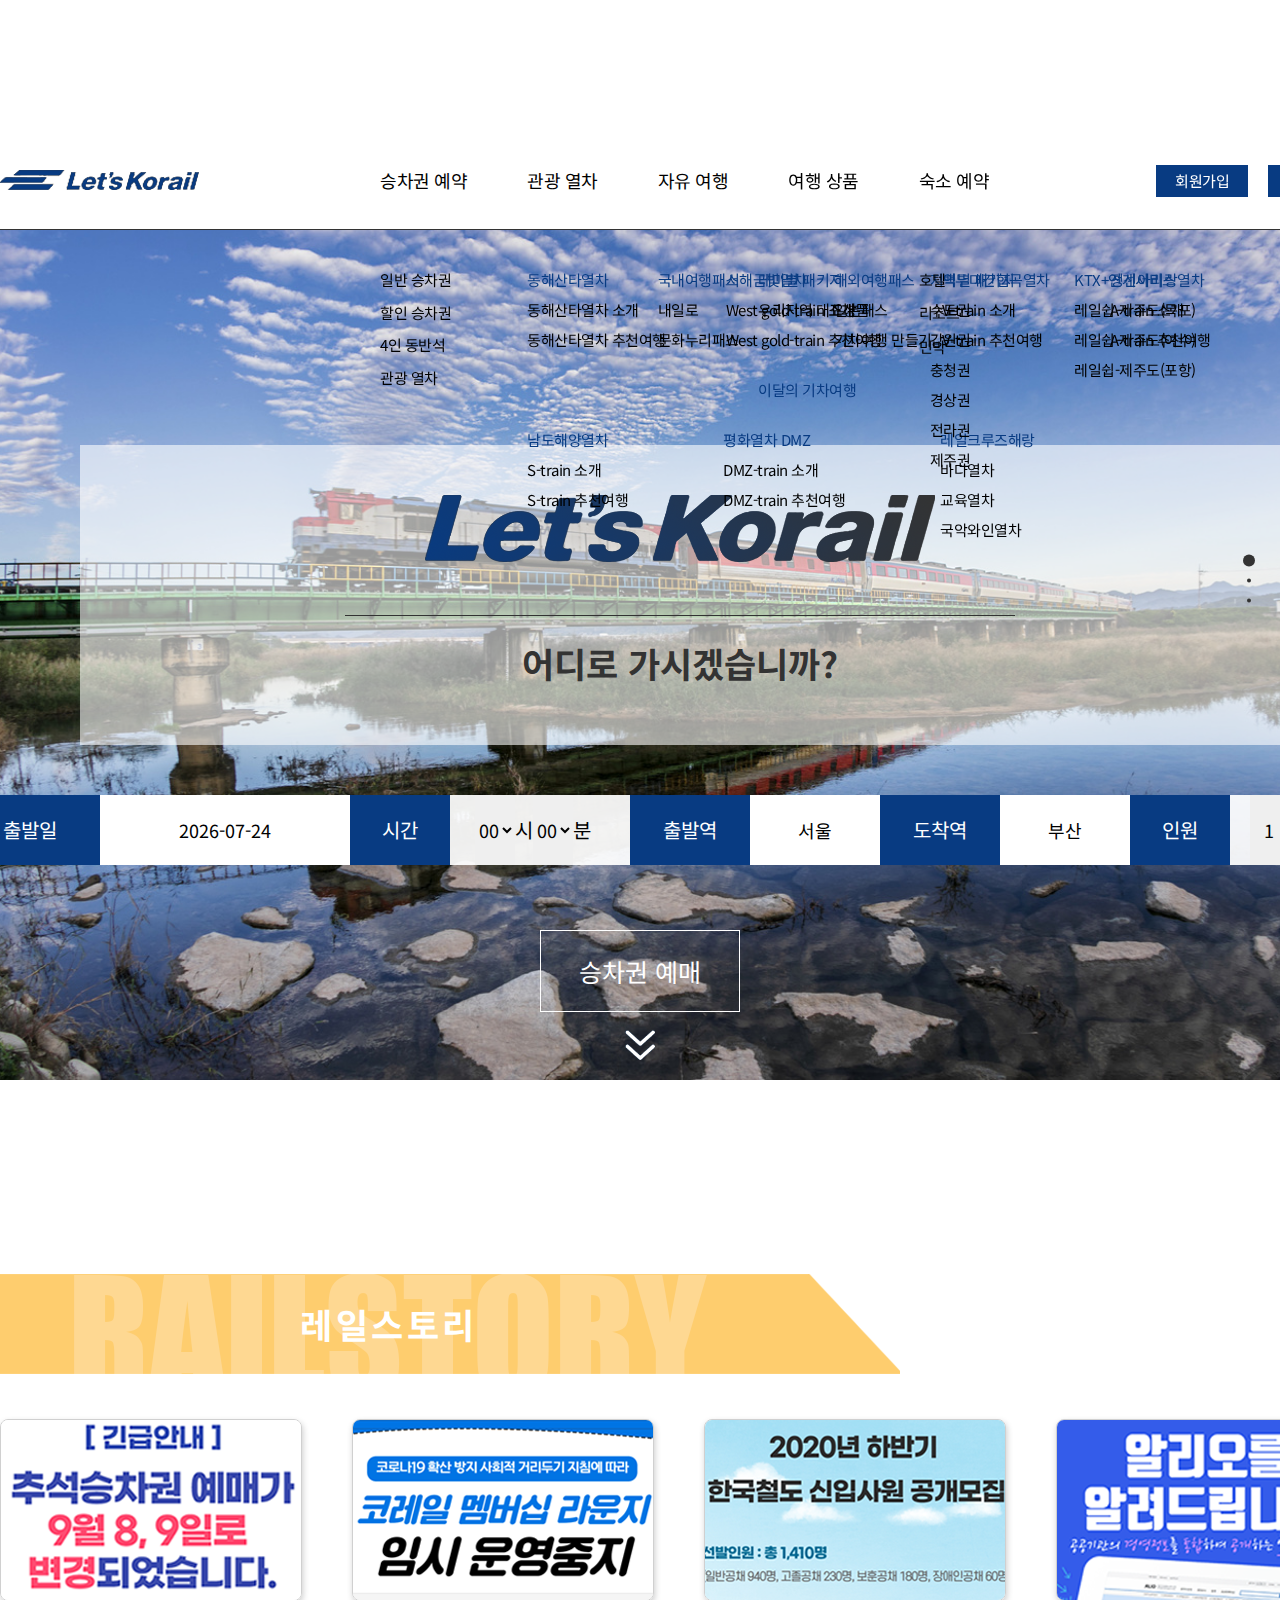
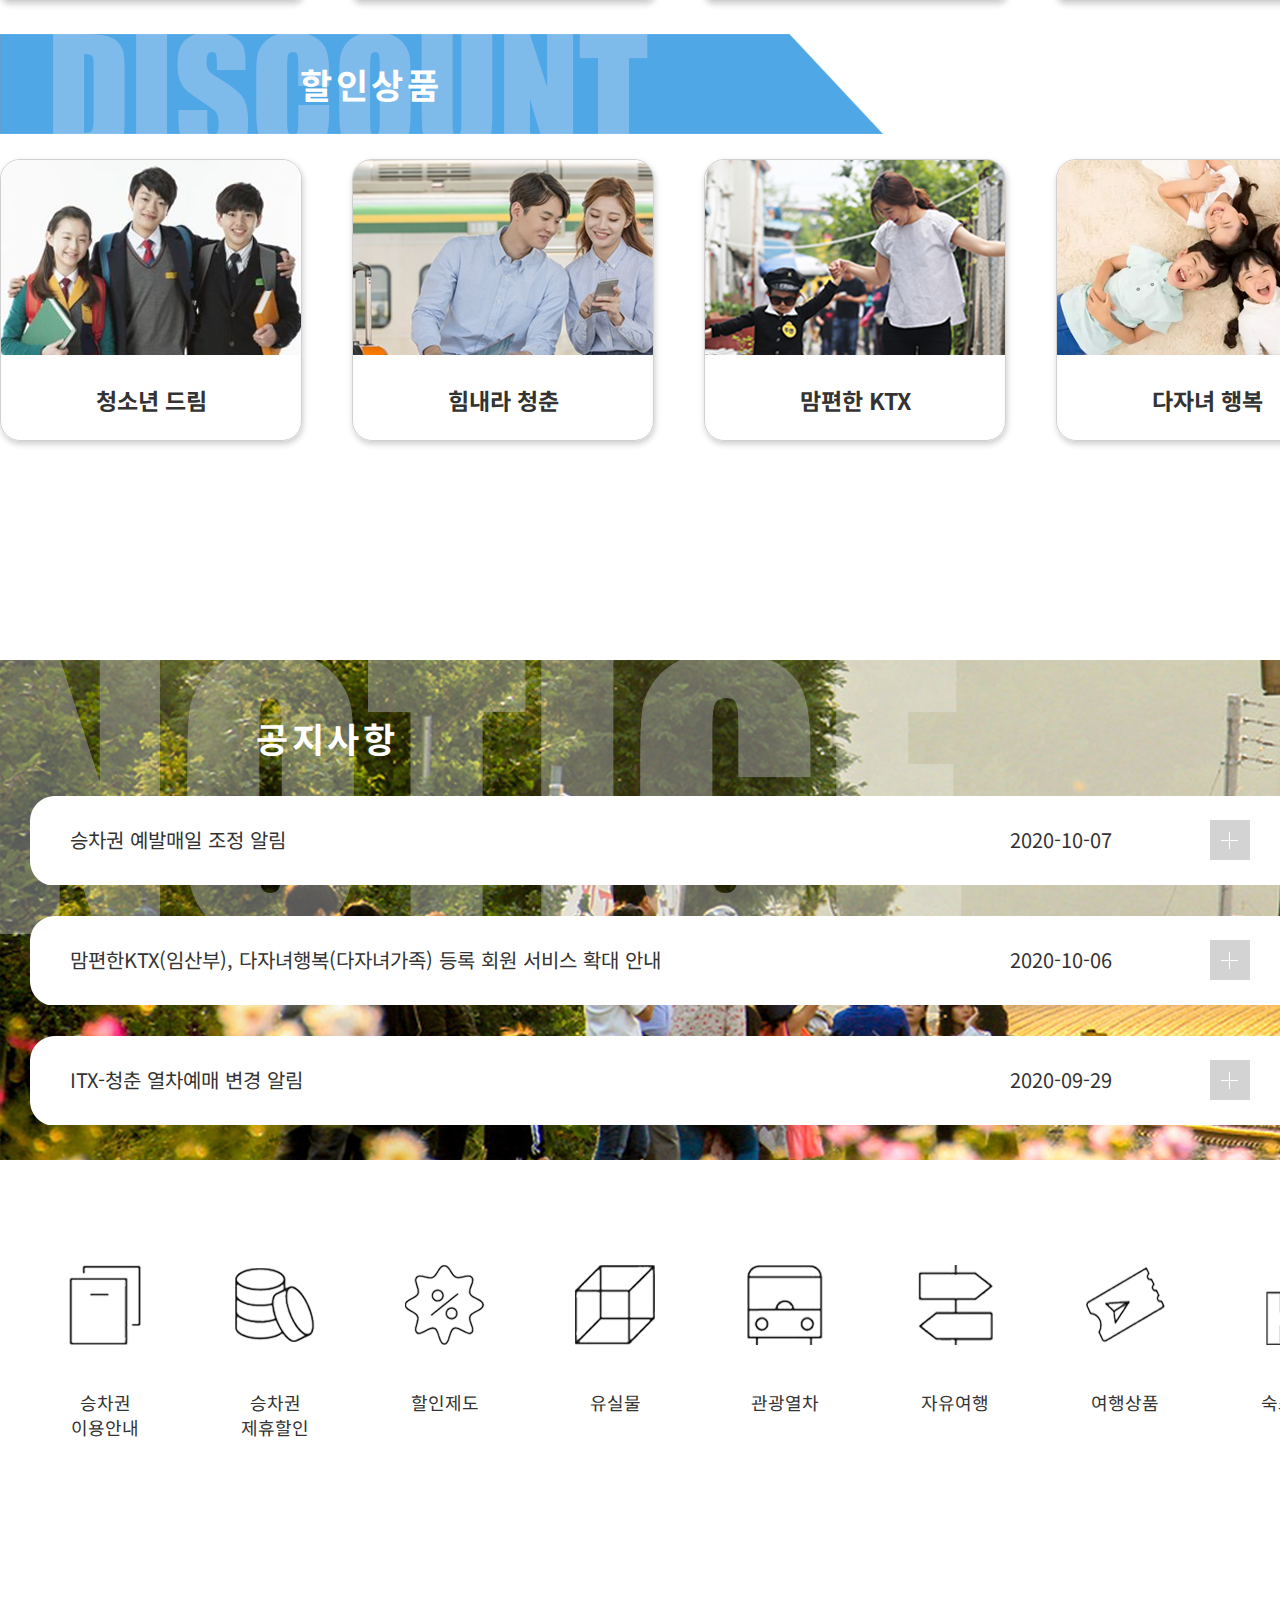
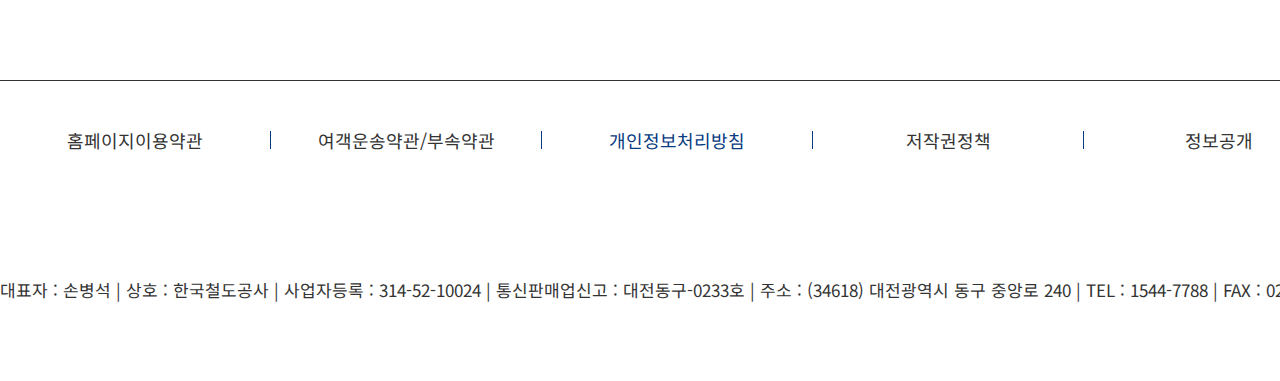
<file: index.html>
<!DOCTYPE html>
<html lang="ko">

<head>
    <meta charset="utf-8">
    <title> let's korail</title>
    <link rel="shortcut icon" href="images/common/Ko.ico">
    <link rel="stylesheet" href="css/common/common.css">
    <link rel="stylesheet" href="css/common/jquery-ui.css">
    <link rel="stylesheet" href="css/main/login.css">
    <link rel="stylesheet" href="css/main/main.css">
    <link rel="stylesheet" href="css/main/fullpage.css">
    <script src="js/jquery-1.12.4.min.js"></script>
    <script src="js/jquery-ui.min.js"></script>
    <script src="js/common.js"></script>
    <script src="js/jquery-ui.min.js"></script>
    <script src="js/datepiker.js"></script>
    <script src="js/datepicker_main.js"></script>
    <script src="js/jquery.bxslider.min.js"></script>
    <script src="js/html5shiv.min.js"></script>
    <script src="js/mouseover.js"></script>
    <script src="js/fullpage.min.js"></script>
    <script>
        $(document).ready(function () {
            //fullpage 스크립트 적용
            $('#fullpage').fullpage({
                //필요한 옵션을 추가 작성함
                navigation: true, //인디케이터 보이게 처리(기본값은 인디케이터를 숨김) false / true
                navigationPosition: 'right', //인디케이터의 위치, left / right
                navigationTooltips: ['Let&apos;s Korail', '레일스토리/할인상품', '공지사항/빠른링크',
                    '푸터'
                ], //인디케이터에 오버한 경우 보여질 툴팁설명글
                scrollBar: true, //스크롤바 노출
            });

            $('.slide ul').bxSlider({
                pager: false,
                prevText: '이전 컨텐츠 보기',
                nextText: '다음 컨텐츠 보기',
                minSlides: 2,
                maxSlides: 2,
                moveSlides: 2,
                slideWidth: 603,
            });
        });
    </script>

</head>


<body>
    <div id="skip">
        <a href="#fullpage">본문 바로가기</a>
    </div>
    <div id="wrap">
        <header id="header">
            <div class="area clearfix p_r">
                <h1 class="logo p_a">
                    <a href="index.html"><img src="images/common/nav_logo.png" alt="레츠코레일"></a>
                </h1>
                <nav id="gnb">
                    <h2 class="blind-b">주메뉴</h2>
                    <ul class="depth1 cblack clearfix">
                        <li id="menu1" class="menu">
                            <a href="">승차권 예약</a>
                            <ul class="depth2 cblack">
                                <li>
                                    <a href=""><span>일반 승차권</span></a>
                                </li>
                                <li>
                                    <a href=""><span>할인 승차권</span></a>
                                </li>
                                <li>
                                    <a href=""><span>4인 동반석</span></a>
                                </li>
                                <li>
                                    <a href=""><span>관광 열차</span></a>
                                </li>
                            </ul>
                        </li>
                        <li id="menu2" class="menu">
                            <a href="html/Atrain.html">관광 열차</a>
                            <ul class="depth2">
                                <li class="cblue">
                                    <a href=""><span>동해산타열차</span></a>
                                    <ul class="depth3 cblack">
                                        <li>
                                            <a href=""><span>동해산타열차 소개</span></a>
                                        </li>
                                        <li>
                                            <a href=""><span>동해산타열차 추천여행</span></a>
                                        </li>
                                    </ul>
                                </li>
                                <li class="cblue menu2">
                                    <a href=""><span>서해금빛열차</span></a>
                                    <ul class="depth3 cblack">
                                        <li>
                                            <a href=""><span>West gold-train 소개</span></a>
                                        </li>
                                        <li>
                                            <a href=""><span>West gold-train 추천여행</span></a>
                                        </li>
                                    </ul>
                                </li>
                                <li class="cblue">
                                    <a href=""><span>백두대간협곡열차</span></a>
                                    <ul class="depth3 cblack">
                                        <li>
                                            <a href=""><span>V-train 소개</span></a>
                                        </li>
                                        <li>
                                            <a href=""><span>V-train 추천여행</span></a>
                                        </li>
                                    </ul>
                                </li>
                                <li class="cblue">
                                    <a href="html/Atrain.html"><span>정선아리랑열차</span></a>
                                    <ul class="depth3 cblack">
                                        <li>
                                            <a href=""><span>A-train 소개</span></a>
                                        </li>
                                        <li>
                                            <a href=""><span>A-train 추천여행</span></a>
                                        </li>
                                    </ul>
                                </li>
                                <li class="cblue menu2">
                                    <a href=""><span>남도해양열차</span></a>
                                    <ul class="depth3 cblack">
                                        <li>
                                            <a href=""><span>S-train 소개</span></a>
                                        </li>
                                        <li>
                                            <a href=""><span>S-train 추천여행</span></a>
                                        </li>
                                    </ul>
                                </li>
                                <li class="cblue menu2">
                                    <a href=""><span>평화열차 DMZ</span></a>
                                    <ul class="depth3 cblack">
                                        <li>
                                            <a href=""><span>DMZ-train 소개</span></a>
                                        </li>
                                        <li>
                                            <a href=""><span>DMZ-train 추천여행</span></a>
                                        </li>
                                    </ul>
                                </li>
                                <li class="cblue menu2">
                                    <a href=""><span>레일크루즈해랑</span></a>
                                    <ul class="depth3 cblack">
                                        <li>
                                            <a href=""><span>바다열차</span></a>
                                        </li>
                                        <li>
                                            <a href=""><span>교육열차</span></a>
                                        </li>
                                        <li><a href=""><span>국악와인열차</span></a>
                                        </li>
                                    </ul>
                                </li>
                            </ul>
                        </li>
                        <li id="menu3" class="menu">
                            <a href="html/railro.html">자유 여행</a>
                            <ul class="depth2">
                                <li class="cblue menu2">
                                    <a href=""><span>국내여행패스</span></a>
                                    <ul class="depth3 cblack">
                                        <li><a href="html/railro.html"><span>내일로</span></a></li>
                                        <li><a href=""><span>문화누리패스</span></a></li>
                                    </ul>
                                </li>
                                <li class="cblue menu2">
                                    <a href=""><span>해외여행패스</span></a>
                                    <ul class="depth3 cblack">
                                        <li><a href=""><span>일본패스</span></a></li>
                                        <li><a href=""><span>기차여행 만들기</span></a></li>
                                    </ul>
                                </li>
                            </ul>
                        </li>
                        <li id="menu4" class="menu">
                            <a href="html/tour_index.html">여행 상품</a>
                            <ul class="depth2">
                                <li class="cblue p_r">
                                    <a href=""><span>테마별 패키지</span></a>
                                    <ul class="depth3 cblack">
                                        <li><a href=""><span>우리지역 대표상품</span></a></li>
                                    </ul>
                                </li>
                                <li class="cblue">
                                    <a href=""><span>지역별 패키지</span></a>
                                    <ul class="depth3 cblack">
                                        <li><a href=""><span>수도권</span></a></li>
                                        <li><a href=""><span>강원권</span></a></li>
                                        <li><a href=""><span>충청권</span></a></li>
                                        <li><a href=""><span>경상권</span></a></li>
                                        <li><a href=""><span>전라권</span></a></li>
                                        <li><a href=""><span>제주권</span></a></li>
                                    </ul>
                                </li>
                                <li class="cblue">
                                    <a href=""><span>KTX+연계서비스</span></a>
                                    <ul class="depth3 cblack">
                                        <li><a href=""><span>레일쉽-제주도(목포)</span></a></li>
                                        <li><a href=""><span>레일쉽-제주도(여수)</span></a></li>
                                        <li><a href=""><span>레일쉽-제주도(포항)</span></a></li>
                                    </ul>
                                </li>
                                <li class="cblue p_a"><a href=""><span>이달의 기차여행</span></a></li>
                            </ul>
                        </li>
                        <li id="menu5" class="menu">
                            <a href="html/hotel.html">숙소 예약</a>
                            <ul class="depth2 cblack">
                                <li><a href="html/hotel.html"><span>호텔</span></a></li>
                                <li><a href=""><span>리조트</span></a></li>
                                <li><a href=""><span>민박</span></a></li>
                            </ul>
                        </li>
                    </ul>
                </nav>
                <div class="bluebox p_a">
                    <a href="">회원가입</a>
                    <a href="html/login.html">로그인</a>
                </div>
            </div>
        </header>
        <div id="fullpage">
            <section class="section" id="cnt1">
                <div class="area cnt">
                    <div class="whiteBox">
                        <h3><img src="images/main/logo_gradient.png" alt="Let's korail"></h3>
                        <p class="where">어디로 가시겠습니까?</p>
                    </div>
                </div>
                <div id="mainchoice">
                    <form action="url" method="get" id="formBox">
                        <div class="startDay clearfix">
                            <label for="startDay" class="textDay">출발일</label>
                            <input type="text" id="startDay" name="startDay" placeholder="10/07/20">
                        </div>
                        <div class="travelTime clearfix">
                            <label for="startHour" class="textTime">시간</label>
                            <select name="startHour" id="startHour" title="출발시간의 시">
                                <option value="00" selected>00</option>
                                <option value="01">01</option>
                                <option value="02">02</option>
                                <option value="03">03</option>
                                <option value="04">04</option>
                                <option value="05">05</option>
                                <option value="06">06</option>
                                <option value="07">07</option>
                                <option value="08">08</option>
                                <option value="09">09</option>
                                <option value="10">10</option>
                                <option value="11">11</option>
                                <option value="12">12</option>
                            </select>
                            <p class="textHour">시</p>
                            <!-- 스크립트 반복문으로 교체 -->
                            <select name="startMinute" id="startMinute" title="출발시간의 분">
                                <option value="00" selected>00</option>
                                <option value="01">01</option>
                                <option value="02">02</option>
                                <option value="03">03</option>
                                <option value="04">04</option>
                                <option value="05">05</option>
                                <option value="06">06</option>
                                <option value="07">07</option>
                                <option value="08">08</option>
                                <option value="09">09</option>
                                <option value="10">10</option>
                                <option value="11">11</option>
                                <option value="12">12</option>
                                <option value="13">13</option>
                                <option value="14">14</option>
                                <option value="15">15</option>
                                <option value="16">16</option>
                                <option value="17">17</option>
                                <option value="18">18</option>
                                <option value="19">19</option>
                                <option value="20">20</option>
                                <option value="21">21</option>
                                <option value="22">22</option>
                                <option value="23">23</option>
                                <option value="24">24</option>
                                <option value="25">25</option>
                                <option value="26">26</option>
                                <option value="27">27</option>
                                <option value="28">28</option>
                                <option value="29">29</option>
                                <option value="30">30</option>
                                <option value="31">31</option>
                                <option value="32">32</option>
                                <option value="33">33</option>
                                <option value="34">34</option>
                                <option value="35">35</option>
                                <option value="36">36</option>
                                <option value="37">37</option>
                                <option value="38">38</option>
                                <option value="39">39</option>
                                <option value="40">40</option>
                                <option value="41">41</option>
                                <option value="42">42</option>
                                <option value="43">43</option>
                                <option value="44">44</option>
                                <option value="45">45</option>
                                <option value="46">46</option>
                                <option value="47">47</option>
                                <option value="48">48</option>
                                <option value="49">49</option>
                                <option value="50">50</option>
                                <option value="51">51</option>
                                <option value="52">52</option>
                                <option value="53">53</option>
                                <option value="54">54</option>
                                <option value="55">55</option>
                                <option value="56">56</option>
                                <option value="57">57</option>
                                <option value="58">58</option>
                                <option value="59">59</option>
                                <option value="60">60</option>
                            </select>
                            <p class="textMinute">분</p>
                        </div>
                        <div class="startst clearfix">
                            <label for="seoul" id="startStation" class="textStation">출발역</label>
                            <input type="text" class="seoulbusan" id="seoul" value="서울">
                        </div>
                        <div class="arrivalSt clearfix">
                            <label for="busan" id="arrivalStation" class="textStation">도착역</label>
                            <input type="text" class="seoulbusan" id="busan" value="부산">
                        </div>

                        <div class="persons clearfix">
                            <label for="persons" class="textPersons">인원</label>
                            <select name="persons" id="persons" title="인원">
                                <option value="1" selected>1</option>
                                <option value="2">2</option>
                                <option value="3">3</option>
                                <option value="4">4</option>
                                <option value="5">5</option>
                                <option value="6">6</option>
                                <option value="7">7</option>
                                <option value="8">8</option>
                                <option value="9">9</option>
                            </select>
                        </div>
                    </form>
                </div>
                <div class="btn">
                    <a href="#" class="util borderbox"><span>승차권 예매</span></a>
                </div>
                <div class="arrow">
                    <span></span> <!-- 스크롤바 -->
                </div>
            </section>

            <section class="section" id="cnt2">
                <div class="cnt">
                    <div id="railstory" class="main4">
                        <h3 class="title railstorybg"><span>레일스토리</span></h3>
                        <ul class="area clearfix">
                            <li id="railstory1" class="railstory">
                                <a href="">
                                    <img src="images/main/railstory_1.png" alt="추석 승차권 예매일 변경">
                                    <span class="darkness"></span>
                                    <span class="btnplus">+</span>
                                </a>
                            </li>
                            <li id="railstory2" class="railstory">
                                <a href="">
                                    <img src="images/main/railstory_2.png" alt="코레일 멤버십 라운지 임시 운영 중지">
                                    <span class="darkness"></span>
                                    <span class="btnplus">+</span>
                                </a>
                            </li>
                            <li id="railstory3" class="railstory">
                                <a href="">
                                    <img src="images/main/railstory_3.png" alt="2020년 하반기 한국철도 신입사원 공개모집">
                                    <span class="darkness"></span>
                                    <span class="btnplus">+</span>
                                </a>
                            </li>
                            <li id="railstory4" class="railstory">
                                <a href="">
                                    <img src="images/main/railstory_4.png" alt="알리오를 알려드립니다">
                                    <span class="darkness"></span>
                                    <span class="btnplus">+</span>
                                </a>
                            </li>
                        </ul>
                    </div>
                    <div id="discount" class="main4">
                        <h3 class="title discountbg"><span>할인상품</span></h3>
                        <ul class="area clearfix">
                            <li id="discount1" class="on">
                                <a href="">
                                    <div class="img">
                                        <img src="images/main/discount_1.png" alt="청소년 드림 상품">
                                    </div>
                                    <h5>청소년 드림</h5>
                                </a>
                            </li>
                            <li id="discount2" class="on">
                                <a href="">
                                    <div class="img">
                                        <img src="images/main/discount_2.png" alt="힘내라 청춘 상품">
                                    </div>
                                    <h5>힘내라 청춘</h5>
                                </a>
                            </li>
                            <li id="discount3" class="on">
                                <a href="">
                                    <div class="img">
                                        <img src="images/main/discount_3.png" alt="맘편한 KTX 상품">
                                    </div>
                                    <h5>맘편한 KTX</h5>
                                </a>
                            </li>
                            <li id="discount4" class="on">
                                <a href="">
                                    <div class="img">
                                        <img src="images/main/discount_4.png" alt="다자녀 행복 상품">
                                    </div>
                                    <h5>다자녀 행복</h5>
                                </a>
                            </li>
                        </ul>
                    </div>
                </div>
            </section>

            <section class="section" id="cnt3">
                <div class="cnt">
                    <div class="area">
                        <h3 class="title">공지사항</h3>
                        <ul class="notice">
                            <li class="notice1">
                                <a href="">승차권 예발매일 조정 알림
                                    <span>2020-10-07</span>
                                    <img src="images/main/notice_more.png" alt="승차권 예발매일 조정 알림 공지">
                                </a>
                            </li>
                            <li class="notice2">
                                <a href="">맘편한KTX(임산부), 다자녀행복(다자녀가족) 등록 회원 서비스 확대 안내
                                    <span>2020-10-06</span>
                                    <img src="images/main/notice_more.png"
                                        alt="맘편한KTX(임산부), 다자녀행복(다자녀가족) 등록 회원 서비스 확대 안내 공지">
                                </a>
                            </li>
                            <li class="notice3">
                                <a href="">ITX-청춘 열차예매 변경 알림
                                    <span>2020-09-29</span>
                                    <img src="images/main/notice_more.png" alt="ITX-청춘 열차예매 변경 알림 공지">
                                </a>
                            </li>
                        </ul>
                    </div>
                </div>
                <h3 class="blind-b">바로가기 아이콘</h3>
                <ul class="area" id="cnt4">
                    <li id="qi1" class="qmIcon">
                        <a href="">
                            <p>승차권<br>이용안내</p>
                        </a>
                    </li>
                    <li id="qi2" class="qmIcon">
                        <a href="">
                            <p>승차권<br>제휴할인</p>
                        </a>
                    </li>
                    <li id="qi3" class="qmIcon">
                        <a href="">
                            <p>할인제도</p>
                        </a>
                    </li>
                    <li id="qi4" class="qmIcon">
                        <a href="">
                            <p>유실물</p>
                        </a>
                    </li>
                    <li id="qi5" class="qmIcon">
                        <a href="">
                            <p>관광열차</p>
                        </a>
                    </li>
                    <li id="qi6" class="qmIcon">
                        <a href="">
                            <p>자유여행</p>
                        </a>
                    </li>
                    <li id="qi7" class="qmIcon">
                        <a href="">
                            <p>여행상품</p>
                        </a>
                    </li>
                    <li id="qi8" class="qmIcon">
                        <a href="">
                            <p>숙소예약</p>
                        </a>
                    </li>
                </ul>
            </section>
            <div class="section fp-auto-height">
                <footer id="footer">
                    <div class="area in_foot">
                        <ul>
                            <li><a href="#">홈페이지이용약관</a></li>
                            <li><a href="#">여객운송약관/부속약관</a></li>
                            <li class="privacy"><a href="#">개인정보처리방침</a></li>
                            <li><a href="#">저작권정책</a></li>
                            <li><a href="#">정보공개</a></li>
                        </ul>
                        <div class="longtxt">
                            <p>대표자 : 손병석 | 상호 : 한국철도공사 | 사업자등록 : 314-52-10024 | 통신판매업신고 : 대전동구-0233호 </p>
                            <address> | 주소 : (34618) 대전광역시 동구 중앙로 240 | TEL : 1544-7788 | FAX : 02-361-8385</address>
                        </div>
                    </div>
                </footer>
            </div>
        </div>
    </div>
</body>
</file>
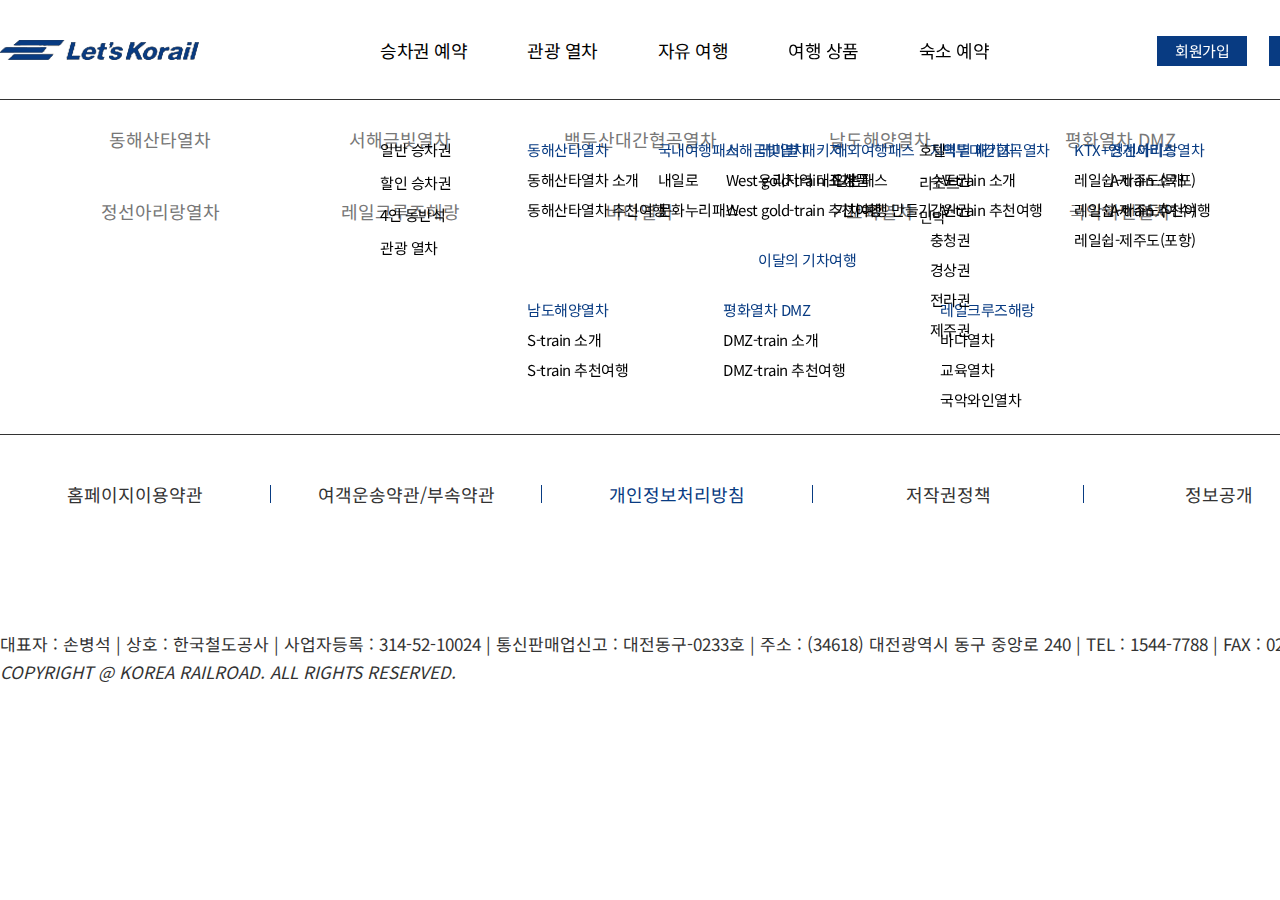
<file: html/Atrain.html>
<!DOCTYPE html>
<html lang="ko">

<head>
    <meta charset="utf-8">
    <title> 정선아리랑 열차-관광열차 </title>
    <link rel="stylesheet" href="../css/common/common.css">
    <link rel="stylesheet" href="../css/common/main.css">
    <link rel="stylesheet" href="../css/hyunju.css">
    <script src="../js/jquery-1.12.4.min.js"></script>
    <script src="../js/common.js"></script>
    <script src="../js/html5shiv.min.js"></script>
    <script src="../js/mouseover.js"></script>
    <script src="../js/tab.js"></script>
    <link rel="icon" href="../images/common/Ko.ico">

</head>

<body>
    <div id="skip">
        <a href="#fullpage">본문 바로가기</a>
    </div>
    <header id="header">
        <div class="area clearfix p_r">
            <h1 class="logo p_a">
                <a href="../index.html"><img src="../images/common/nav_logo.png" alt="레츠코레일"></a>
            </h1>
            <nav id="gnb">
                <h2 class="blind-b">주메뉴</h2>
                <ul class="depth1 cblack clearfix">
                    <li id="menu1" class="menu">
                        <a href="">승차권 예약</a>
                        <ul class="depth2 cblack">
                            <li>
                                <a href=""><span>일반 승차권</span></a>
                            </li>
                            <li>
                                <a href=""><span>할인 승차권</span></a>
                            </li>
                            <li>
                                <a href=""><span>4인 동반석</span></a>
                            </li>
                            <li>
                                <a href=""><span>관광 열차</span></a>
                            </li>
                        </ul>
                    </li>
                    <li id="menu2" class="menu">
                        <a href="../html/Atrain.html">관광 열차</a>
                        <ul class="depth2">
                            <li class="cblue">
                                <a href=""><span>동해산타열차</span></a>
                                <ul class="depth3 cblack">
                                    <li>
                                        <a href=""><span>동해산타열차 소개</span></a>
                                    </li>
                                    <li>
                                        <a href=""><span>동해산타열차 추천여행</span></a>
                                    </li>
                                </ul>
                            </li>
                            <li class="cblue menu2">
                                <a href=""><span>서해금빛열차</span></a>
                                <ul class="depth3 cblack">
                                    <li>
                                        <a href=""><span>West gold-train 소개</span></a>
                                    </li>
                                    <li>
                                        <a href=""><span>West gold-train 추천여행</span></a>
                                    </li>
                                </ul>
                            </li>
                            <li class="cblue">
                                <a href=""><span>백두대간협곡열차</span></a>
                                <ul class="depth3 cblack">
                                    <li>
                                        <a href=""><span>V-train 소개</span></a>
                                    </li>
                                    <li>
                                        <a href=""><span>V-train 추천여행</span></a>
                                    </li>
                                </ul>
                            </li>
                            <li class="cblue">
                                <a href="../html/Atrain.html"><span>정선아리랑열차</span></a>
                                <ul class="depth3 cblack">
                                    <li>
                                        <a href=""><span>A-train 소개</span></a>
                                    </li>
                                    <li>
                                        <a href=""><span>A-train 추천여행</span></a>
                                    </li>
                                </ul>
                            </li>
                            <li class="cblue menu2">
                                <a href=""><span>남도해양열차</span></a>
                                <ul class="depth3 cblack">
                                    <li>
                                        <a href=""><span>S-train 소개</span></a>
                                    </li>
                                    <li>
                                        <a href=""><span>S-train 추천여행</span></a>
                                    </li>
                                </ul>
                            </li>
                            <li class="cblue menu2">
                                <a href=""><span>평화열차 DMZ</span></a>
                                <ul class="depth3 cblack">
                                    <li>
                                        <a href=""><span>DMZ-train 소개</span></a>
                                    </li>
                                    <li>
                                        <a href=""><span>DMZ-train 추천여행</span></a>
                                    </li>
                                </ul>
                            </li>
                            <li class="cblue menu2">
                                <a href=""><span>레일크루즈해랑</span></a>
                                <ul class="depth3 cblack">
                                    <li>
                                        <a href=""><span>바다열차</span></a>
                                    </li>
                                    <li>
                                        <a href=""><span>교육열차</span></a>
                                    </li>
                                    <li><a href=""><span>국악와인열차</span></a>
                                    </li>
                                </ul>
                            </li>
                        </ul>
                    </li>
                    <li id="menu3" class="menu">
                        <a href="../html/railro.html">자유 여행</a>
                        <ul class="depth2">
                            <li class="cblue menu2">
                                <a href=""><span>국내여행패스</span></a>
                                <ul class="depth3 cblack">
                                    <li><a href="../html/railro.html"><span>내일로</span></a></li>
                                    <li><a href=""><span>문화누리패스</span></a></li>
                                </ul>
                            </li>
                            <li class="cblue menu2">
                                <a href=""><span>해외여행패스</span></a>
                                <ul class="depth3 cblack">
                                    <li><a href=""><span>일본패스</span></a></li>
                                    <li><a href=""><span>기차여행 만들기</span></a></li>
                                </ul>
                            </li>
                        </ul>
                    </li>
                    <li id="menu4" class="menu">
                        <a href="../html/tour_index.html">여행 상품</a>
                        <ul class="depth2">
                            <li class="cblue p_r">
                                <a href=""><span>테마별 패키지</span></a>
                                <ul class="depth3 cblack">
                                    <li><a href=""><span>우리지역 대표상품</span></a></li>
                                </ul>
                            </li>
                            <li class="cblue">
                                <a href=""><span>지역별 패키지</span></a>
                                <ul class="depth3 cblack">
                                    <li><a href=""><span>수도권</span></a></li>
                                    <li><a href=""><span>강원권</span></a></li>
                                    <li><a href=""><span>충청권</span></a></li>
                                    <li><a href=""><span>경상권</span></a></li>
                                    <li><a href=""><span>전라권</span></a></li>
                                    <li><a href=""><span>제주권</span></a></li>
                                </ul>
                            </li>
                            <li class="cblue">
                                <a href=""><span>KTX+연계서비스</span></a>
                                <ul class="depth3 cblack">
                                    <li><a href=""><span>레일쉽-제주도(목포)</span></a></li>
                                    <li><a href=""><span>레일쉽-제주도(여수)</span></a></li>
                                    <li><a href=""><span>레일쉽-제주도(포항)</span></a></li>
                                </ul>
                            </li>
                            <li class="cblue p_a"><a href=""><span>이달의 기차여행</span></a></li>
                        </ul>
                    </li>
                    <li id="menu5" class="menu">
                        <a href="../html/hotel.html">숙소 예약</a>
                        <ul class="depth2 cblack">
                            <li><a href=""><span>호텔</span></a></li>
                            <li><a href=""><span>리조트</span></a></li>
                            <li><a href=""><span>민박</span></a></li>
                        </ul>
                    </li>
                </ul>
            </nav>
            <div class="bluebox p_a">
                <a href="">회원가입</a>
                <a href="../html/login.html">로그인</a>
            </div>
        </div>
    </header>
    <section>
        <div id="trainTab">
            <ul role="tablist" class="tablist area boxsizing" aria-label="코레일투어의 10가지 열차">
                <li role="tab" class="tab first" id="tab1" aria-controls="tabpanel1">동해산타열차</li>
                <li role="tab" class="tab" id="tab2" aria-controls="tabpanel2">서해금빛열차</li>
                <li role="tab" class="tab" id="tab3" aria-controls="tabpanel3">백두산대간협곡열차</li>
                <li role="tab" class="tab" id="tab4" aria-controls="tabpanel4">남도해양열차</li>
                <li role="tab" class="tab" id="tab5" aria-controls="tabpanel5">평화열차 DMZ</li>
                <li role="tab" class="tab" id="tab6" aria-controls="tabpanel6">정선아리랑열차</li>
                <li role="tab" class="tab" id="tab7" aria-controls="tabpanel7">레일크루즈해랑</li>
                <li role="tab" class="tab" id="tab8" aria-controls="tabpanel8">바다열차</li>
                <li role="tab" class="tab" id="tab9" aria-controls="tabpanel9">교육열차</li>
                <li role="tab" class="tab last" id="tab10" aria-controls="tabpanel10">국악와인열차</li>
            </ul>
            <div role="tabpanel" class="tabpanel" id="tabpanel1" aria-labelledby="tab1"></div>
            <div role="tabpanel" class="tabpanel" id="tabpanel2" aria-labelledby="tab2"></div>
            <div role="tabpanel" class="tabpanel" id="tabpanel3" aria-labelledby="tab3"></div>
            <div role="tabpanel" class="tabpanel" id="tabpanel4" aria-labelledby="tab4"></div>
            <div role="tabpanel" class="tabpanel" id="tabpanel5" aria-labelledby="tab5"></div>
            <div role="tabpanel" class="tabpanel" id="tabpanel6" aria-labelledby="tab6">
                <div class="area">
                    <h3 class="txt_tit pad_btm40">정선아리랑 열차</h3>
                    <div class="map">
                        <h4 class="tit_sub pad_btm40">운행노선도</h4>
                        <img src="../images/train/train_map.png" alt="청량리 출발,제천,영월,예미,민둥산,별어곡,선평,정선,나전,아우라지 도착 노선이다">
                    </div>
                    <div class="guide">
                        <h4 class="tit_sub pad_top210 pad_btm40">열차운행 안내</h4>
                        <ul>
                            <li>매주 월요일 및 화요일은 운행하지않습니다. 단 월요일 화요일이 정선 5일장(2, 7, 12, 17, 22, 27)인 경우에는 운행합니다.</li>
                            <li>필요시 성수기 및 각종 축제기간 중에는 월 화요일에 운행 할 수 있습니다.</li>
                            <li>매 1개월 전, 운행하지 않는 일정을 사전에 공지해드립니다.</li>
                        </ul>
                    </div>
                    <div class="pattern">
                        <h4 class="tit_sub pad_top210 ">열차운행 패턴</h4>
                        <p class="pad_btm40">1일 2회 왕복, 편도 4회</p>
                        <img src="../images/train/train_timetable.png" alt="">
                        <div class="blind-b">
                            <h5>청량리 출발</h5>
                            <ul>
                                <li>제천-2분 정차</li>
                                <li>영월-1분 정차</li>
                                <li>예미-1분 정차</li>
                                <li>민둥산-5분 정차</li>
                                <li>별어곡-1분 정차</li>
                                <li>선평-1분 정차</li>
                                <li>정선-2분 정차</li>
                                <li>나전-1분 정차</li>
                                <li>아우라지 도착</li>
                            </ul>
                            <h5>아우라지 출발</h5>
                            <ul>
                                <li>나전-2분 정차</li>
                                <li>정선-2분 정차</li>
                                <li>선평-1분 정차</li>
                                <li>별어곡-1분 정차</li>
                                <li>민둥산-2분 정차</li>
                                <li>예미-1분 정차</li>
                                <li>영월-2분 정차</li>
                                <li>제천-6분 정차</li>
                                <li>청량리 도착</li>
                            </ul>
                        </div>
                    </div>
                    <div class="room_info">
                        <h4 class="tit_sub pad_top210 pad_btm40">열차 객실 정보</h4>
                        <table class="boxsizing">
                            <caption class="blind-b">열차 객실 현황</caption>
                            <colgroup>
                                <col class="w272" span="4">
                                <col class="w120">
                                <col class="w152">
                            </colgroup>
                            <thead>
                                <tr>
                                    <th scope="col">1호차-하늘실(60석)</th>
                                    <th scope="col">2호차-누리실(24석)</th>
                                    <th scope="col">3호차-땅울림실(56석)</th>
                                    <th scope="col">4호차-사랑인실(60석)</th>
                                    <th scope="col">발전차</th>
                                    <th scope="col">기관차(7610호)</th>
                                </tr>
                            </thead>
                            <tbody>
                                <tr>
                                    <td>일반실(60석)</td>
                                    <td>일반실(24석)</td>
                                    <td>일반실(52석)</td>
                                    <td>일반실(60석)</td>
                                    <td>포토존</td>
                                    <td>포토존</td>
                                </tr>
                                <tr>
                                    <td>자유 전망석(서비스)</td>
                                    <td>자유 전망석(서비스)</td>
                                    <td>휠체어석(2석)</td>
                                    <td>자유 전망석(서비스)</td>
                                    <td></td>
                                    <td></td>
                                </tr>
                                <tr>
                                    <td>전망 칸(서비스)</td>
                                    <td>카페 바 및 테이블</td>
                                    <td>전동 휠체어석(2석)</td>
                                    <td>전망 칸(서비스)</td>
                                    <td></td>
                                    <td></td>
                                </tr>
                                <tr>
                                    <td>수화물 보관대(2개)</td>
                                    <td>수화물 보관대(1개)</td>
                                    <td>수화물 보관대(3개)</td>
                                    <td>수화물 보관대(2개)</td>
                                    <td></td>
                                    <td></td>
                                </tr>
                                <tr>
                                    <td></td>
                                    <td>일반 화장실</td>
                                    <td>장애인 화장실</td>
                                    <td></td>
                                    <td></td>
                                    <td></td>
                                </tr>
                                <tr>
                                    <td></td>
                                    <td>소변실, 세면대</td>
                                    <td>휠체어 리프트(2개)</td>
                                    <td></td>
                                    <td></td>
                                    <td></td>
                                </tr>
                                <tr>
                                    <td></td>
                                    <td>공연무대</td>
                                    <td>방송실</td>
                                    <td></td>
                                    <td></td>
                                    <td></td>
                                </tr>
                            </tbody>
                        </table>
                    </div>

                </div>
                <div class="seat_info">
                    <h4 class="tit_sub pad_top210 pad_btm40 area">열차 좌석 정보</h4>
                    <ul>
                        <li class="odd">
                            <div class="txt">
                                <strong class="tit_sub">1호차 하늘실</strong>
                                <p class="txt_seat">60석(일반 56)</p>
                                <p class="text">하늘을 상징하는 푸른색이 실내 공간의 주색체로 적용, 정선의 동강을 상징하는 강줄기의 흐름을 바닥면에 표현</p>
                            </div>
                            <ul>
                                <li><img src="../images/train/room_info1.PNG" alt="위에서 내려다보는 시선으로 진한 하늘색 의자와 좌석정보가 있다">
                                </li>
                                <li><img src="../images/train/1-1.PNG" alt="열차내부의 맨 앞에서 보는 시선으로 진한 하늘색 의자,천장과 바닥이 있다">
                                </li>
                                <li><img src="../images/train/1-2.PNG" alt="진한 하늘색 장애인 좌석이 2석 있다"></li>
                            </ul>
                        </li>
                        <li class="even">
                            <ul>
                                <li><img src="../images/train/room_info2.PNG"
                                        alt="위에서 내려다보는 시선으로 진한 하늘색,팥색,노란색 의자와 좌석정보가 있다"></li>
                                <li><img src="../images/train/2-1.PNG"
                                        alt="열차내부의 맨 뒤에서 보는 시선으로 진한 하늘색,팥색,노란색 의자와 천장,바닥이 있다"></li>
                                <li><img src="../images/train/2-2.PNG" alt="열차내부의 카페 테이블과 의자가 있고 오른쪽 창문에는 바깥 배경이 보인다">
                                </li>
                            </ul>
                            <div class="txt">
                                <strong class="tit_sub">2호차 누리실</strong>
                                <p class="txt_seat">24석(일반 24)</p>
                                <p class="text">하늘을 상징하는 푸른색이 실내 공간의 주색체로 적용, 정선의 동강을 상징하는 강줄기의 흐름을 바닥면에 표현</p>
                            </div>
                        </li>
                        <li class="odd">
                            <div class="txt">
                                <strong class="tit_sub">3호차 땅울림실</strong>
                                <p class="txt_seat">56석(일반 52/휠체어 2/전동휠체어 2)</p>
                                <p class="text">땅의 기운을 상징하는 붉은색을 실내 공간의 주색체로 사용하였으며, 정선 동강을 상징하는 물줄기의 흐름을 바닥면에 표현</p>
                            </div>
                            <ul>
                                <li><img src="../images/train/room_info3.PNG" alt="위에서 내려다보는 시선으로 밝은 다홍색 의자와 좌석정보가 있다">
                                </li>
                                <li><img src="../images/train/3-1.PNG" alt="열차내부의 맨 뒤에서 보는 시선으로 밝은 다홍색 의자와 천장,바닥이 있다">
                                </li>
                                <li><img src="../images/train/3-2.PNG" alt="붉은색 계열의 한국전통무늬 문이 있다"></li>
                            </ul>
                        </li>
                        <li class="even">
                            <ul>
                                <li><img src="../images/train/room_info4.PNG" alt="위에서 내려다보는 시선으로 노란색 의자와 좌석정보를 보여준다">
                                </li>
                                <li><img src="../images/train/4-1.PNG" alt="열차내부의 맨 앞에서 보는 시선으로 노란색 의자와 천장,바닥이 있다"></li>
                                <li><img src="../images/train/4-2.PNG" alt="노란색 장애인 좌석이 2석 있다"></li>
                            </ul>
                            <div class="txt">
                                <strong class="tit_sub">4호차 사랑인실</strong>
                                <p class="txt_seat">60석(일반 60)</p>
                                <p class="text">주된 객체인 사람을 상징하는 노란색을 주색체로 적용, 정선의 동강을 상징하는 강줄기의 흐름을 바닥면에 표현</p>
                            </div>
                        </li>
                    </ul>

                </div>
                <button type="button" class="font_white area">승차권 구입</button>
            </div>
            <div role="tabpanel" class="tabpanel7" id="tabpanel7" aria-labelledby="tab7"></div>
            <div role="tabpanel" class="tabpanel8" id="tabpanel8" aria-labelledby="tab8"></div>
            <div role="tabpanel" class="tabpanel9" id="tabpanel9" aria-labelledby="tab9"></div>
            <div role="tabpanel" class="tabpanel10" id="tabpanel10" aria-labelledby="tab10"></div>
        </div>
    </section>
    <footer id="footer">
        <div class="area in_foot">
            <ul>
                <li><a href="#">홈페이지이용약관</a></li>
                <li><a href="#">여객운송약관/부속약관</a></li>
                <li class="privacy"><a href="#">개인정보처리방침</a></li>
                <li><a href="#">저작권정책</a></li>
                <li><a href="#">정보공개</a></li>
            </ul>
            <div class="longtxt">
                <p>대표자 : 손병석 | 상호 : 한국철도공사 | 사업자등록 : 314-52-10024 | 통신판매업신고 : 대전동구-0233호 </p>
                <address> | 주소 : (34618) 대전광역시 동구 중앙로 240 | TEL : 1544-7788 | FAX : 02-361-8385</address>
            </div>
            <p class="copy">COPYRIGHT @ KOREA RAILROAD. ALL RIGHTS RESERVED.</p>
        </div>
    </footer>
</body>

</html>
</file>
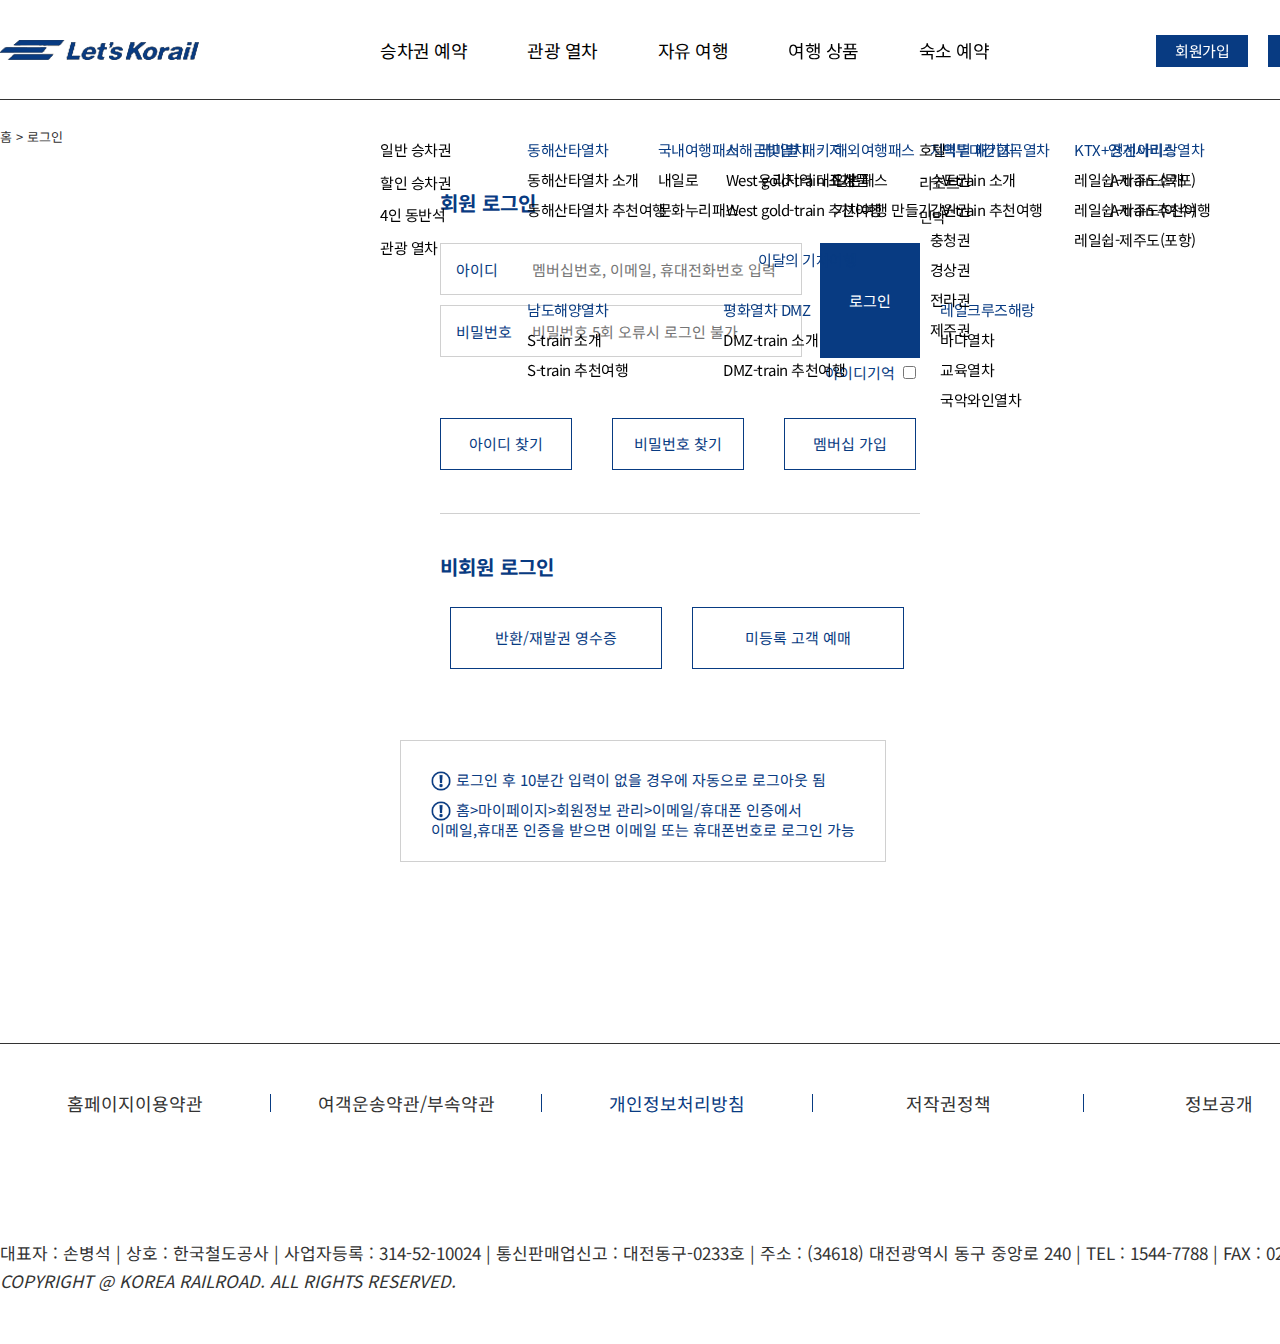
<file: html/login.html>
<!DOCTYPE html>
<html lang="ko">

<head>
  <meta charset="UTF-8">
  <title>로그인 페이지</title>
  <link rel="icon" href="../images/common/Ko.ico">
  <link rel="stylesheet" href="../css/common/common.css">
  <link rel="stylesheet" href="../css/main/fullpage.css">
  <link rel="stylesheet" href="../css/main/main.css">
  <link rel="stylesheet" href="../css/main/login.css">
  <script src="../js/jquery-1.12.4.min.js"></script>
  <script src="../js/common.js"></script>
  <script src="../js/datepiker.js"></script>
  <script src="../js/datepicker_main.js"></script>
  <script src="../js/jquery.bxslider.min.js"></script>
  <script src="../js/html5shiv.min.js"></script>
  <script src="../js/mouseover.js"></script>
</head>

<body>
  <div id="skip">
    <a href="#fullpage">본문 바로가기</a>
  </div>
  <div id="wrap">
    <header id="header">
      <div class="area clearfix p_r">
        <h1 class="logo p_a">
          <a href="../index.html"><img src="../images/common/nav_logo.png" alt="레츠코레일"></a>
        </h1>
        <nav id="gnb">
          <h2 class="blind-b">주메뉴</h2>
          <ul class="depth1 cblack clearfix">
            <li id="menu1" class="menu">
              <a href="">승차권 예약</a>
              <ul class="depth2 cblack">
                <li>
                  <a href=""><span>일반 승차권</span></a>
                </li>
                <li>
                  <a href=""><span>할인 승차권</span></a>
                </li>
                <li>
                  <a href=""><span>4인 동반석</span></a>
                </li>
                <li>
                  <a href=""><span>관광 열차</span></a>
                </li>
              </ul>
            </li>
            <li id="menu2" class="menu">
              <a href="../html/Atrain.html">관광 열차</a>
              <ul class="depth2">
                <li class="cblue">
                  <a href=""><span>동해산타열차</span></a>
                  <ul class="depth3 cblack">
                    <li>
                      <a href=""><span>동해산타열차 소개</span></a>
                    </li>
                    <li>
                      <a href=""><span>동해산타열차 추천여행</span></a>
                    </li>
                  </ul>
                </li>
                <li class="cblue menu2">
                  <a href=""><span>서해금빛열차</span></a>
                  <ul class="depth3 cblack">
                    <li>
                      <a href=""><span>West gold-train 소개</span></a>
                    </li>
                    <li>
                      <a href=""><span>West gold-train 추천여행</span></a>
                    </li>
                  </ul>
                </li>
                <li class="cblue">
                  <a href=""><span>백두대간협곡열차</span></a>
                  <ul class="depth3 cblack">
                    <li>
                      <a href=""><span>V-train 소개</span></a>
                    </li>
                    <li>
                      <a href=""><span>V-train 추천여행</span></a>
                    </li>
                  </ul>
                </li>
                <li class="cblue">
                  <a href="../html/Atrain.html"><span>정선아리랑열차</span></a>
                  <ul class="depth3 cblack">
                    <li>
                      <a href=""><span>A-train 소개</span></a>
                    </li>
                    <li>
                      <a href=""><span>A-train 추천여행</span></a>
                    </li>
                  </ul>
                </li>
                <li class="cblue menu2">
                  <a href=""><span>남도해양열차</span></a>
                  <ul class="depth3 cblack">
                    <li>
                      <a href=""><span>S-train 소개</span></a>
                    </li>
                    <li>
                      <a href=""><span>S-train 추천여행</span></a>
                    </li>
                  </ul>
                </li>
                <li class="cblue menu2">
                  <a href=""><span>평화열차 DMZ</span></a>
                  <ul class="depth3 cblack">
                    <li>
                      <a href=""><span>DMZ-train 소개</span></a>
                    </li>
                    <li>
                      <a href=""><span>DMZ-train 추천여행</span></a>
                    </li>
                  </ul>
                </li>
                <li class="cblue menu2">
                  <a href=""><span>레일크루즈해랑</span></a>
                  <ul class="depth3 cblack">
                    <li>
                      <a href=""><span>바다열차</span></a>
                    </li>
                    <li>
                      <a href=""><span>교육열차</span></a>
                    </li>
                    <li><a href=""><span>국악와인열차</span></a>
                    </li>
                  </ul>
                </li>
              </ul>
            </li>
            <li id="menu3" class="menu">
              <a href="../html/railro.html">자유 여행</a>
              <ul class="depth2">
                <li class="cblue menu2">
                  <a href=""><span>국내여행패스</span></a>
                  <ul class="depth3 cblack">
                    <li><a href="../html/railro.html"><span>내일로</span></a></li>
                    <li><a href=""><span>문화누리패스</span></a></li>
                  </ul>
                </li>
                <li class="cblue menu2">
                  <a href=""><span>해외여행패스</span></a>
                  <ul class="depth3 cblack">
                    <li><a href=""><span>일본패스</span></a></li>
                    <li><a href=""><span>기차여행 만들기</span></a></li>
                  </ul>
                </li>
              </ul>
            </li>
            <li id="menu4" class="menu">
              <a href="../html/tour_index.html">여행 상품</a>
              <ul class="depth2">
                <li class="cblue p_r">
                  <a href=""><span>테마별 패키지</span></a>
                  <ul class="depth3 cblack">
                    <li><a href=""><span>우리지역 대표상품</span></a></li>
                  </ul>
                </li>
                <li class="cblue">
                  <a href=""><span>지역별 패키지</span></a>
                  <ul class="depth3 cblack">
                    <li><a href=""><span>수도권</span></a></li>
                    <li><a href=""><span>강원권</span></a></li>
                    <li><a href=""><span>충청권</span></a></li>
                    <li><a href=""><span>경상권</span></a></li>
                    <li><a href=""><span>전라권</span></a></li>
                    <li><a href=""><span>제주권</span></a></li>
                  </ul>
                </li>
                <li class="cblue">
                  <a href=""><span>KTX+연계서비스</span></a>
                  <ul class="depth3 cblack">
                    <li><a href=""><span>레일쉽-제주도(목포)</span></a></li>
                    <li><a href=""><span>레일쉽-제주도(여수)</span></a></li>
                    <li><a href=""><span>레일쉽-제주도(포항)</span></a></li>
                  </ul>
                </li>
                <li class="cblue p_a"><a href=""><span>이달의 기차여행</span></a></li>
              </ul>
            </li>
            <li id="menu5" class="menu">
              <a href="../html/hotel.html">숙소 예약</a>
              <ul class="depth2 cblack">
                <li><a href="../html/hotel.html"><span>호텔</span></a></li>
                <li><a href=""><span>리조트</span></a></li>
                <li><a href=""><span>민박</span></a></li>
              </ul>
            </li>
          </ul>
        </nav>
        <div class="bluebox p_a">
          <a href="">회원가입</a>
          <a href="../html/login.html">로그인</a>
        </div>
      </div>
    </header>
    <div id="fullpage" class="area">
      <strong class="login_minitxt">홈 > 로그인</strong>

      <section id="login_content" class="area login">
        <h2 class="title blind-b">로그인</h2>
        <div id="member_div" class="member">
          <h3 class="mb_txt">회원 로그인</h3>

          <div class="member_login">
            <div class="formtxt">
              <div class="login_box" id="idbox">
                <label for="uid">아이디</label>
                <input type="text" id="uid" name="uidname" placeholder="멤버십번호, 이메일, 휴대전화번호 입력" maxlength="12">
              </div>
              <div class="login_box" id="pwbox">
                <label for="upw">비밀번호</label>
                <input type="password" id="upw" name="upw" maxlength="8" placeholder="비밀번호 5회 오류시 로그인 불가">
              </div>
              <div class="remember">
                <label for="idremember">아이디기억</label>
                <input type="checkbox" id="idremember" name="idremember" value="아이디기억">
              </div>
              <div class="login_btn">
                <button type="button">로그인</button>
              </div>
            </div>
          </div>
          <ul class="btn3">
            <li>
              <button type="button"><a href="">아이디 찾기</a></button>
            </li>
            <li>
              <button type="button"><a href="">비밀번호 찾기</a></button>
            </li>
            <li>
              <button type="button"><a href="">멤버십 가입</a></button>
            </li>
          </ul>
        </div>
        <div id="nonmember">
          <h3 class="nmb_txt">비회원 로그인</h3>
          <span></span>
          <ul>
            <li>
              <button type="button"><a href="">반환/재발권 영수증</a></button>
            </li>
            <li>
              <button type="button"><a href="">미등록 고객 예매</a></button>
            </li>
          </ul>
        </div>
        <div id="graybox">
          <ul>
            <li><img src="../images/login/txt.png" alt="">로그인 후 10분간 입력이 없을 경우에 자동으로 로그아웃 됨</li>
            <li><img src="../images/login/txt.png" alt="">홈>마이페이지>회원정보 관리>이메일/휴대폰 인증에서<br>이메일,휴대폰 인증을 받으면 이메일 또는 휴대폰번호로 로그인
              가능</li>
          </ul>
        </div>
      </section>
    </div>
    <div class="section fp-auto-height">
      <footer id="footer">
        <div class="area in_foot">
          <ul>
            <li><a href="#">홈페이지이용약관</a></li>
            <li><a href="#">여객운송약관/부속약관</a></li>
            <li class="privacy"><a href="#">개인정보처리방침</a></li>
            <li><a href="#">저작권정책</a></li>
            <li><a href="#">정보공개</a></li>
          </ul>
          <div class="longtxt">
            <p>대표자 : 손병석 | 상호 : 한국철도공사 | 사업자등록 : 314-52-10024 | 통신판매업신고 : 대전동구-0233호 </p>
            <address> | 주소 : (34618) 대전광역시 동구 중앙로 240 | TEL : 1544-7788 | FAX : 02-361-8385</address>
          </div>
          <p class="copy">COPYRIGHT @ KOREA RAILROAD. ALL RIGHTS RESERVED.</p>
        </div>
      </footer>
    </div>
  </div>
</body>

</html>
</file>
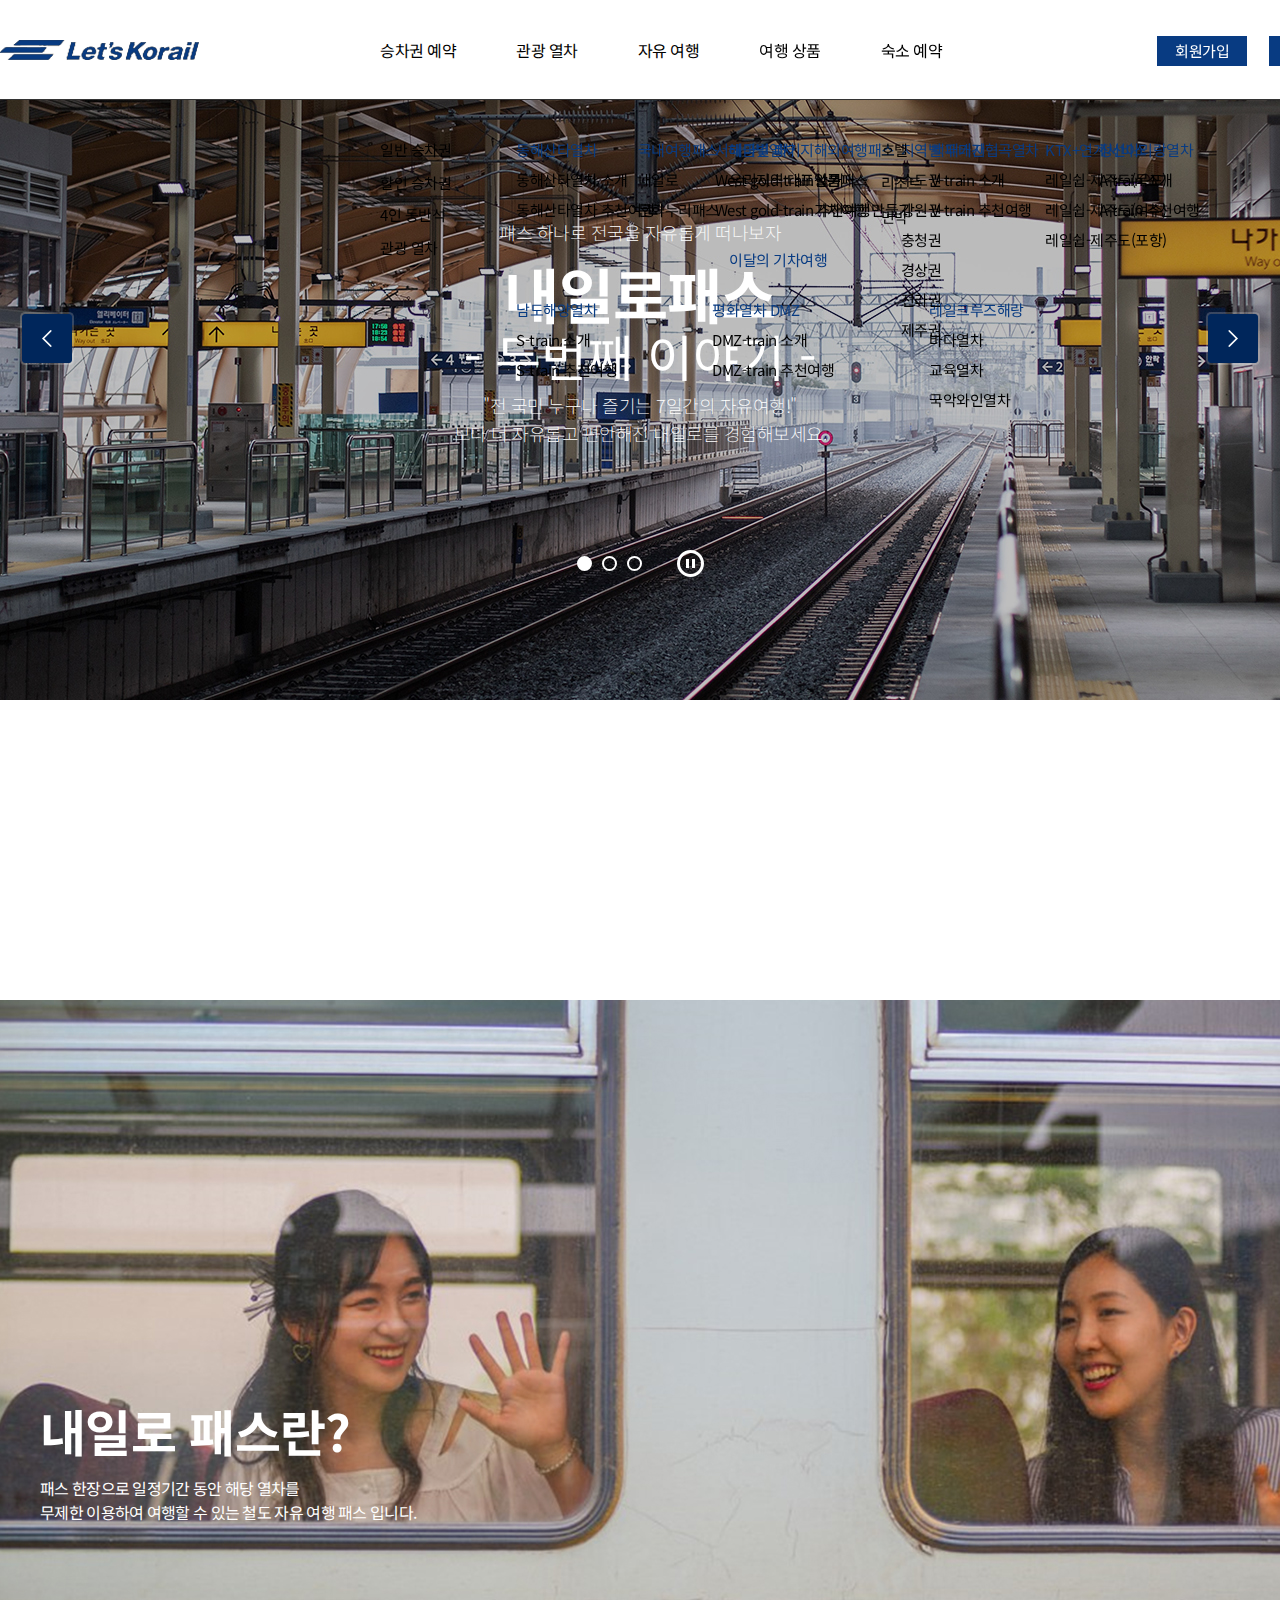
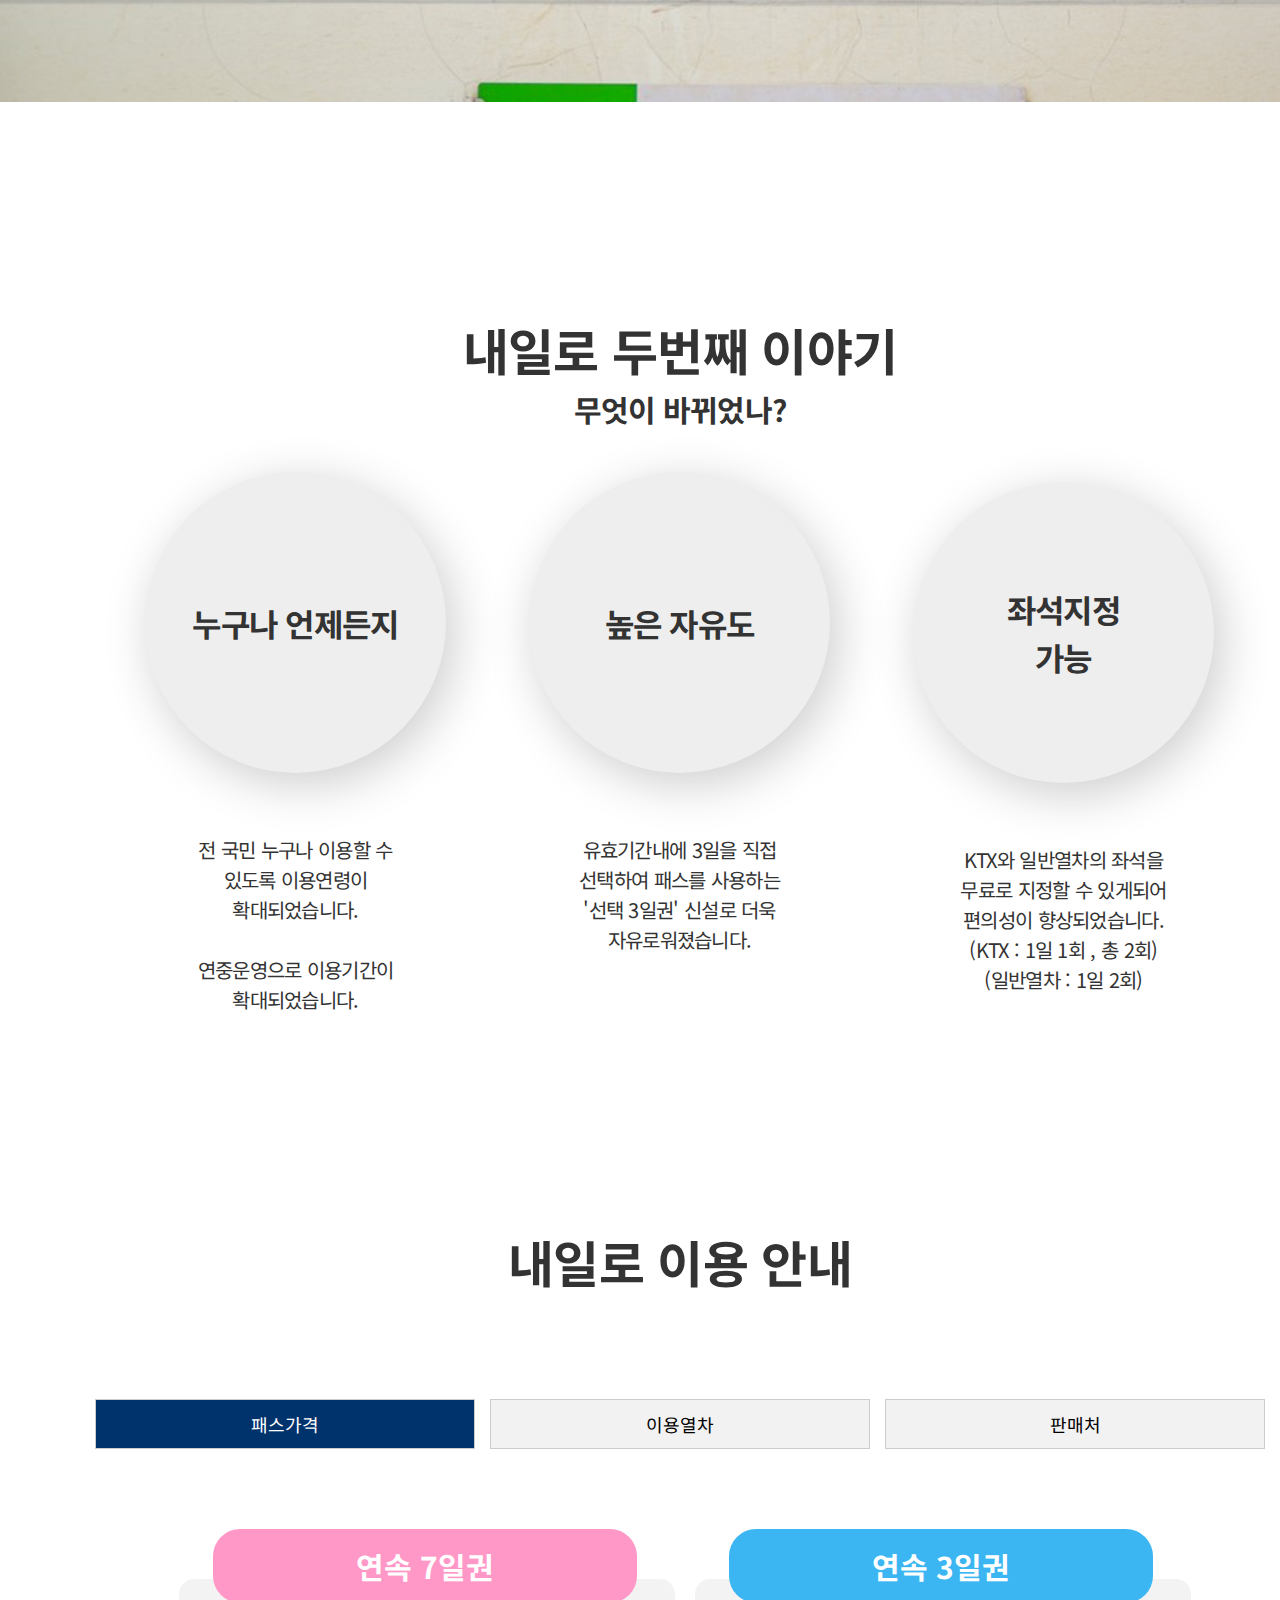
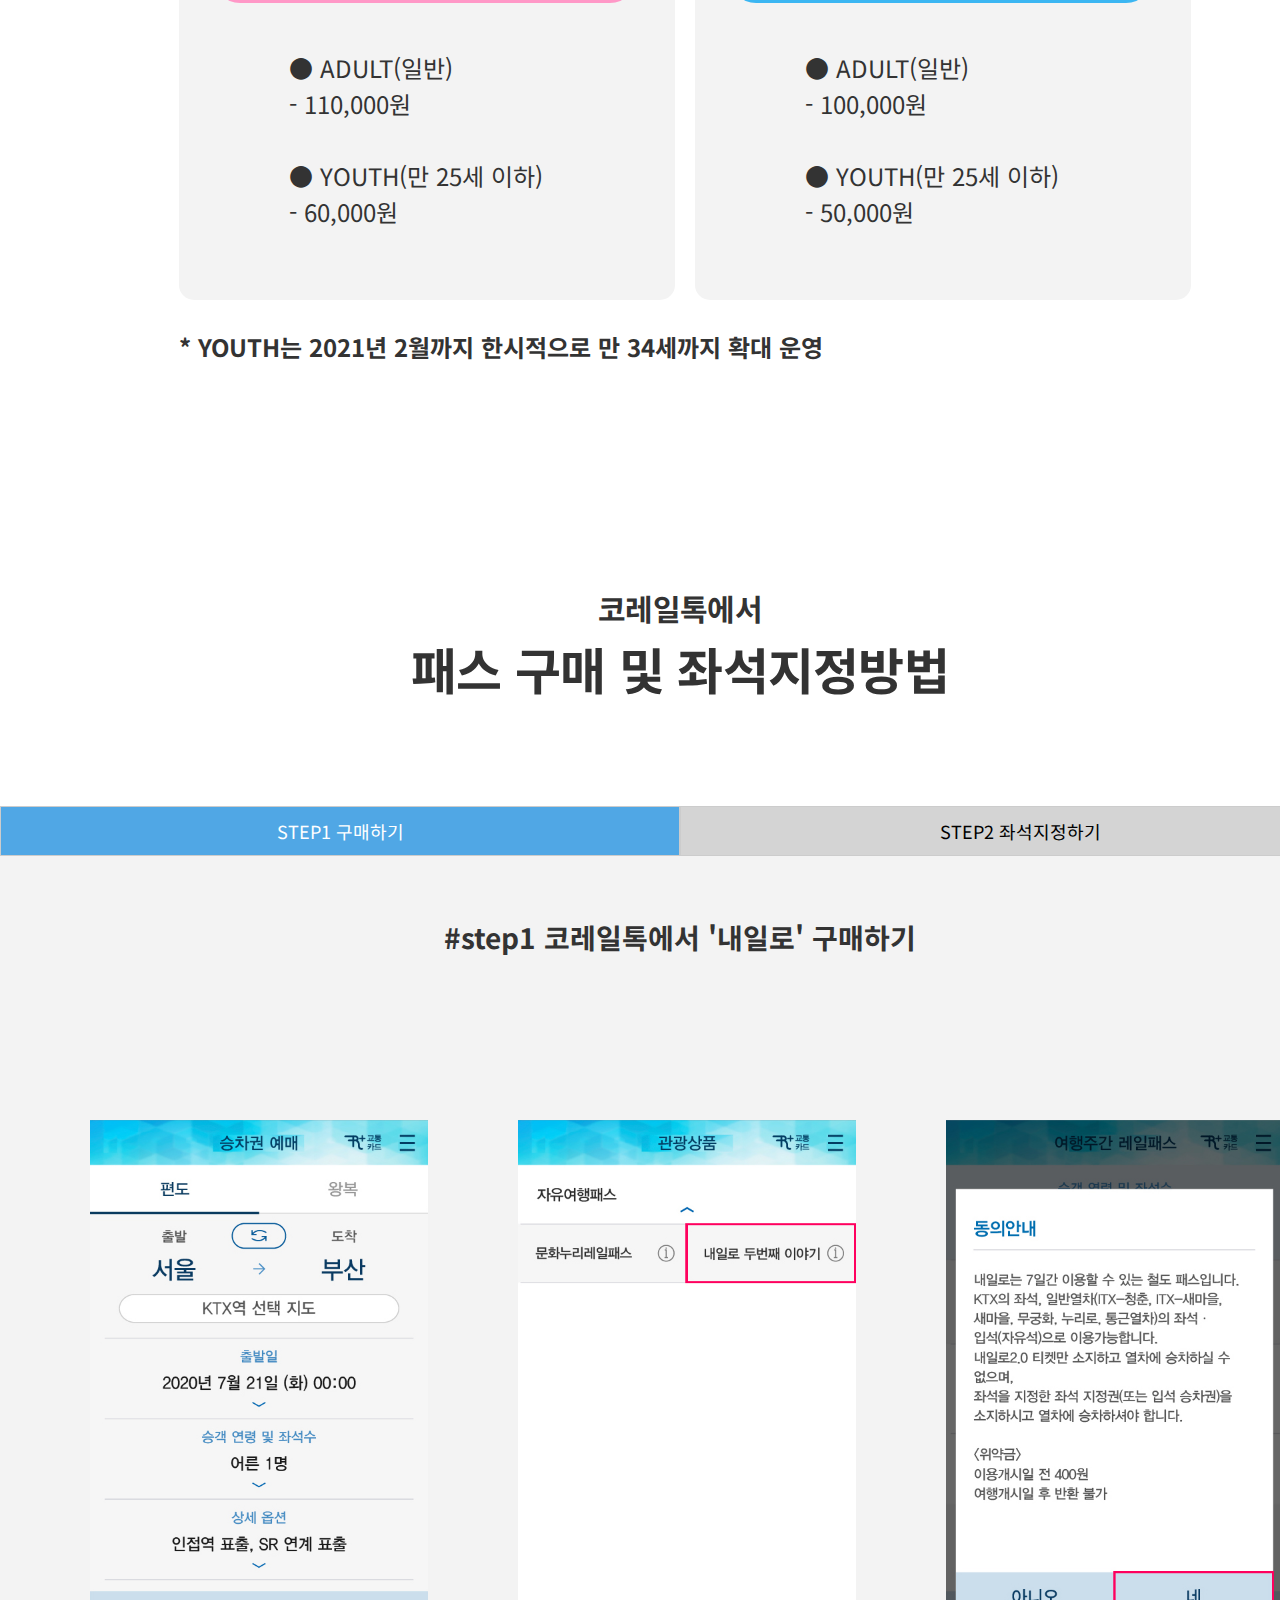
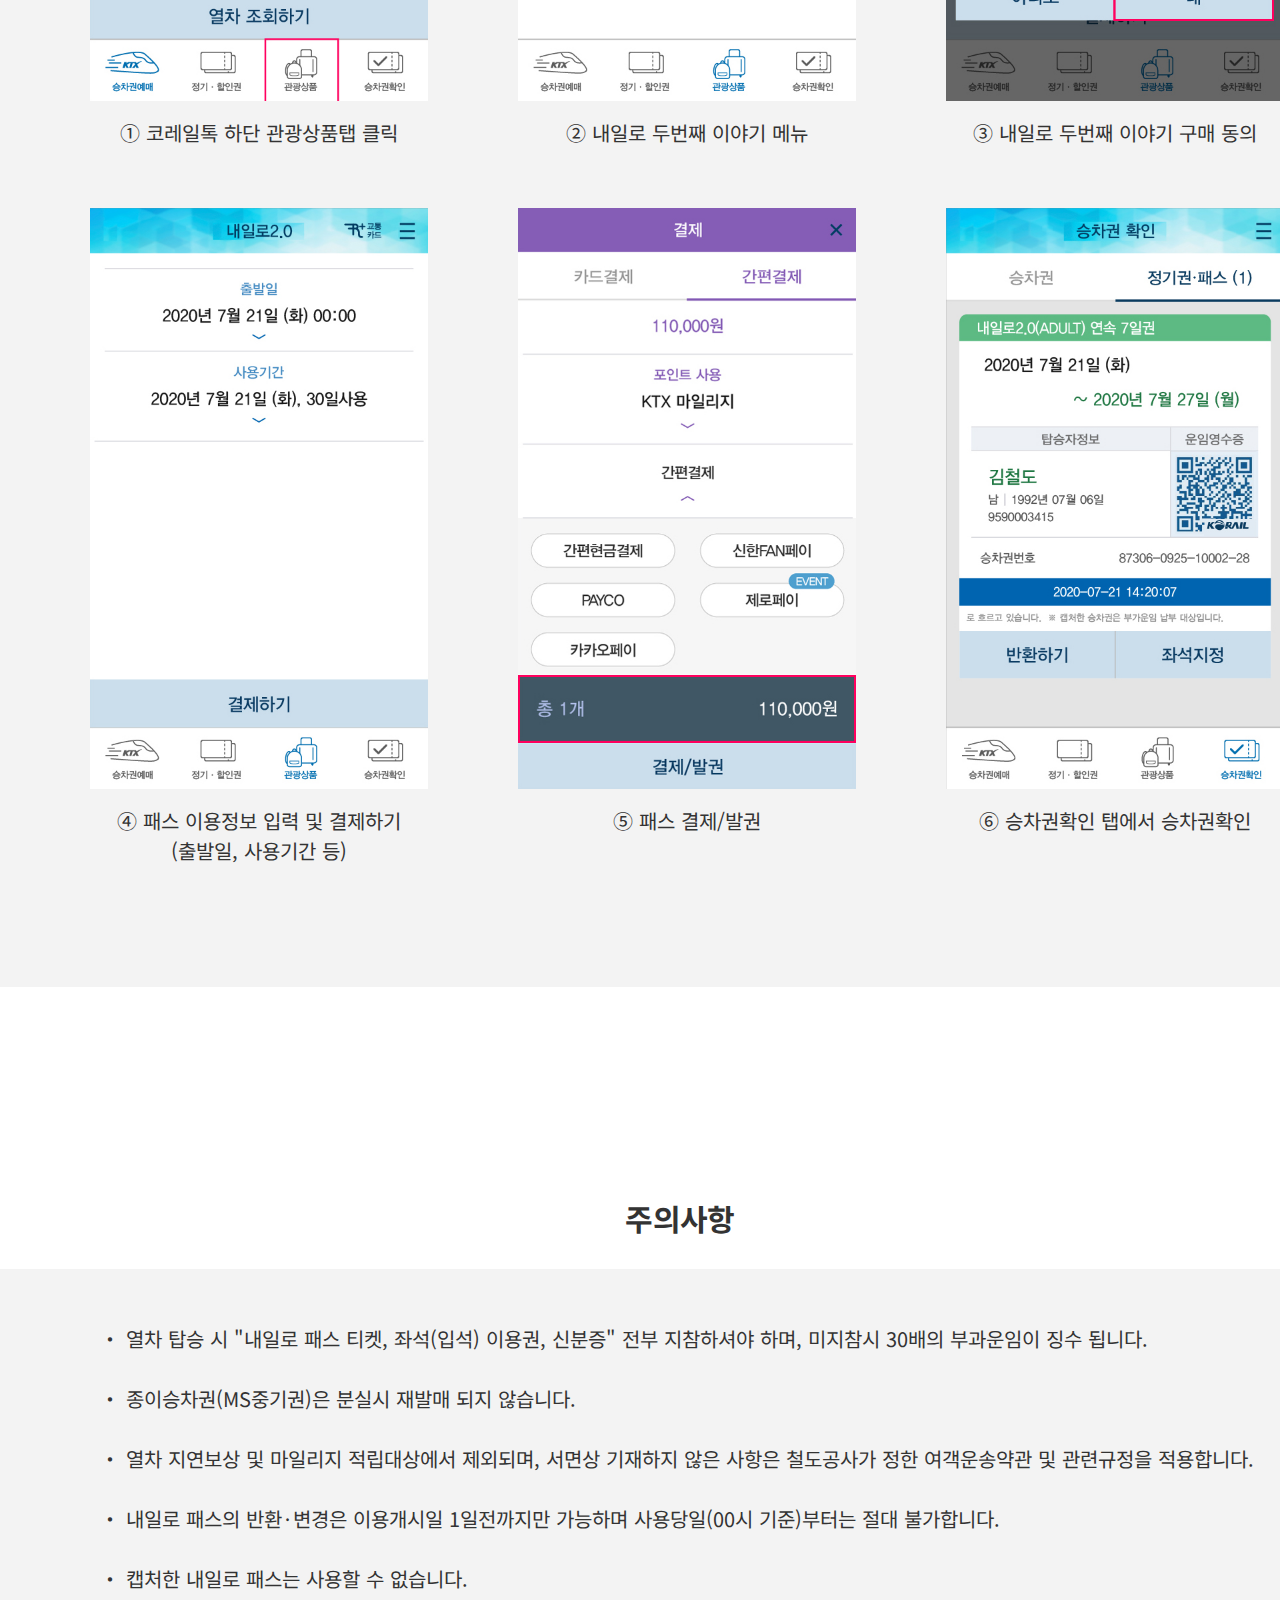
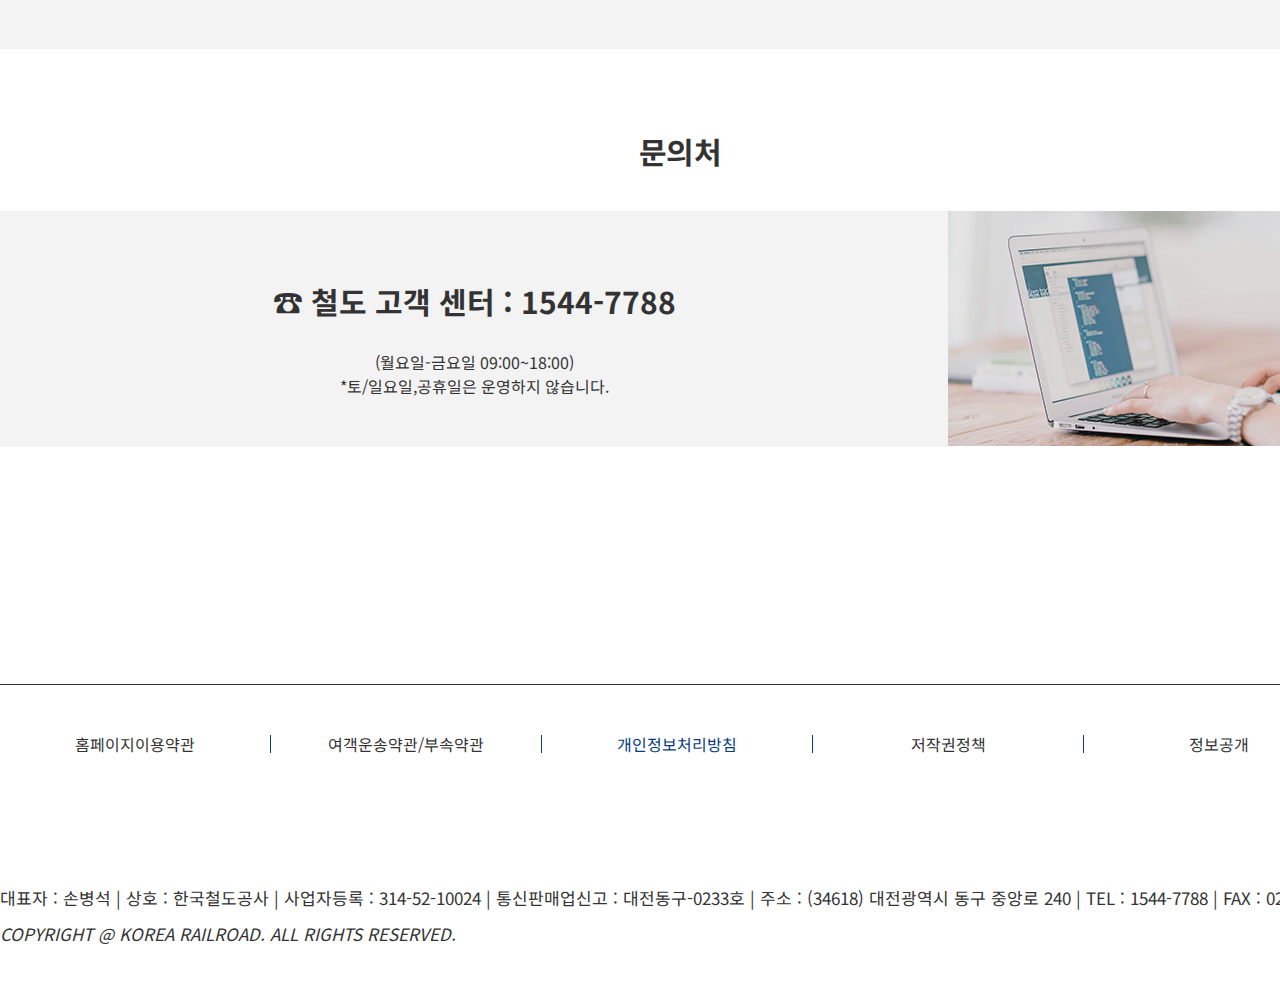
<file: html/railro.html>
<!DOCTYPE html>
<html lang="ko">

<head>
  <meta charset="UTF-8">
  <title> 코레일투어 :: 내일로패스 </title>
  <link rel="stylesheet" href="../css/common/common.css">
  <link rel="stylesheet" href="../css/hyewon.css">
  <link rel="shortcut icon" href="../images/common/Ko.ico">
  <script src="../js/jquery-1.12.4.min.js"></script>
  <script src="../js/common.js"></script>
  <script src="../js/jquery.bxslider.min.js"></script>
  <script src="../js/tab.js"></script>
  <script>
    $(document).ready(function () {
      $('#mainSlider .visual').bxSlider({
        mode: 'fade', //'horizontal'(기본값), 'vertical', 'fade'
        auto: true, //false(기본값), 자동실행을 원하면 추가
        pause: 2000, //4000(4초 기본값), 1초 = 1000
        autoControls: true, //시작과 정지버튼 생성, 기본값 false
        ariaLive: true, //스크린리더 사용자에게 변경된 정보를 알릴지 여부
        ariaHidden: true, //보여지는 슬라이더 내용인지 여부
        prevText: '이전 슬라이더 보기',
        nextText: '다음 슬라이더 보기',
        startText: '애니메이션 시작',
        stopText: '애니메이션 정지',
        //창사이즈에 변화가 생길때 추가
        onSliderResize: function () {
          $('#mainSlider .bx-pager-item a').wrapInner('<span class="blind-b"></span>');
        }
      });

      //bxslider에서 동적생성된 태그를 wrapInner()메서드를 통해 컨텐츠를 감싸는 태그를 추가 생성
      $('#mainSlider .bx-controls-direction a, #mainSlider .bx-controls-auto-item a, #mainSlider .bx-pager-item a')
        .wrapInner('<span class="blind-b"></span>');

      // skip네비게이션 
      $('#skip a').on('click', function () {
        var target = $(this).attr('href');
        console.log(target);

        $(target).attr('tabIndex', -1).focus();

        return false;
      });
    });
  </script>
</head>

<body>
  <!-- header 시작 -->
  <div id="skip">
    <a href="#fullpage">본문 바로가기</a>
  </div>
  <header id="header">
    <div class="area clearfix p_r">
      <h1 class="logo p_a">
        <a href="../index.html"><img src="../images/common/nav_logo.png" alt="레츠코레일"></a>
      </h1>
      <nav id="gnb">
        <h2 class="blind-b">주메뉴</h2>
        <ul class="depth1 cblack clearfix">
          <li id="menu1" class="menu">
            <a href="">승차권 예약</a>
            <ul class="depth2 cblack">
              <li>
                <a href=""><span>일반 승차권</span></a>
              </li>
              <li>
                <a href=""><span>할인 승차권</span></a>
              </li>
              <li>
                <a href=""><span>4인 동반석</span></a>
              </li>
              <li>
                <a href=""><span>관광 열차</span></a>
              </li>
            </ul>
          </li>
          <li id="menu2" class="menu">
            <a href="../html/Atrain.html">관광 열차</a>
            <ul class="depth2">
              <li class="cblue">
                <a href=""><span>동해산타열차</span></a>
                <ul class="depth3 cblack">
                  <li>
                    <a href=""><span>동해산타열차 소개</span></a>
                  </li>
                  <li>
                    <a href=""><span>동해산타열차 추천여행</span></a>
                  </li>
                </ul>
              </li>
              <li class="cblue menu2">
                <a href=""><span>서해금빛열차</span></a>
                <ul class="depth3 cblack">
                  <li>
                    <a href=""><span>West gold-train 소개</span></a>
                  </li>
                  <li>
                    <a href=""><span>West gold-train 추천여행</span></a>
                  </li>
                </ul>
              </li>
              <li class="cblue">
                <a href=""><span>백두대간협곡열차</span></a>
                <ul class="depth3 cblack">
                  <li>
                    <a href=""><span>V-train 소개</span></a>
                  </li>
                  <li>
                    <a href=""><span>V-train 추천여행</span></a>
                  </li>
                </ul>
              </li>
              <li class="cblue">
                <a href="../html/Atrain.html"><span>정선아리랑열차</span></a>
                <ul class="depth3 cblack">
                  <li>
                    <a href=""><span>A-train 소개</span></a>
                  </li>
                  <li>
                    <a href=""><span>A-train 추천여행</span></a>
                  </li>
                </ul>
              </li>
              <li class="cblue menu2">
                <a href=""><span>남도해양열차</span></a>
                <ul class="depth3 cblack">
                  <li>
                    <a href=""><span>S-train 소개</span></a>
                  </li>
                  <li>
                    <a href=""><span>S-train 추천여행</span></a>
                  </li>
                </ul>
              </li>
              <li class="cblue menu2">
                <a href=""><span>평화열차 DMZ</span></a>
                <ul class="depth3 cblack">
                  <li>
                    <a href=""><span>DMZ-train 소개</span></a>
                  </li>
                  <li>
                    <a href=""><span>DMZ-train 추천여행</span></a>
                  </li>
                </ul>
              </li>
              <li class="cblue menu2">
                <a href=""><span>레일크루즈해랑</span></a>
                <ul class="depth3 cblack">
                  <li>
                    <a href=""><span>바다열차</span></a>
                  </li>
                  <li>
                    <a href=""><span>교육열차</span></a>
                  </li>
                  <li><a href=""><span>국악와인열차</span></a>
                  </li>
                </ul>
              </li>
            </ul>
          </li>
          <li id="menu3" class="menu">
            <a href="../html/railro.html">자유 여행</a>
            <ul class="depth2">
              <li class="cblue menu2">
                <a href=""><span>국내여행패스</span></a>
                <ul class="depth3 cblack">
                  <li><a href="../html/railro.html"><span>내일로</span></a></li>
                  <li><a href=""><span>문화누리패스</span></a></li>
                </ul>
              </li>
              <li class="cblue menu2">
                <a href=""><span>해외여행패스</span></a>
                <ul class="depth3 cblack">
                  <li><a href=""><span>일본패스</span></a></li>
                  <li><a href=""><span>기차여행 만들기</span></a></li>
                </ul>
              </li>
            </ul>
          </li>
          <li id="menu4" class="menu">
            <a href="../html/tour_index.html">여행 상품</a>
            <ul class="depth2">
              <li class="cblue p_r">
                <a href=""><span>테마별 패키지</span></a>
                <ul class="depth3 cblack">
                  <li><a href=""><span>우리지역 대표상품</span></a></li>
                </ul>
              </li>
              <li class="cblue">
                <a href=""><span>지역별 패키지</span></a>
                <ul class="depth3 cblack">
                  <li><a href=""><span>수도권</span></a></li>
                  <li><a href=""><span>강원권</span></a></li>
                  <li><a href=""><span>충청권</span></a></li>
                  <li><a href=""><span>경상권</span></a></li>
                  <li><a href=""><span>전라권</span></a></li>
                  <li><a href=""><span>제주권</span></a></li>
                </ul>
              </li>
              <li class="cblue">
                <a href=""><span>KTX+연계서비스</span></a>
                <ul class="depth3 cblack">
                  <li><a href=""><span>레일쉽-제주도(목포)</span></a></li>
                  <li><a href=""><span>레일쉽-제주도(여수)</span></a></li>
                  <li><a href=""><span>레일쉽-제주도(포항)</span></a></li>
                </ul>
              </li>
              <li class="cblue p_a"><a href=""><span>이달의 기차여행</span></a></li>
            </ul>
          </li>
          <li id="menu5" class="menu">
            <a href="../html/hotel.html">숙소 예약</a>
            <ul class="depth2 cblack">
              <li><a href=""><span>호텔</span></a></li>
              <li><a href=""><span>리조트</span></a></li>
              <li><a href=""><span>민박</span></a></li>
            </ul>
          </li>
        </ul>
      </nav>
      <div class="bluebox p_a">
        <a href="">회원가입</a>
        <a href="../html/login.html">로그인</a>
      </div>
    </div>
  </header>
  <!-- //header 끝-->
  
  <section id="mainSlider">
    <!-- 슬라이더 순서: visual 컨텐츠 -> 이전, 다음 -> play, stop -> 페이지번호 -->
    <ul class="visual">
      <li>
        <p class="tit_p">패스 하나로 전국을 자유롭게 떠나보자</p>
        <h2 class="tit">내일로패스</h2>
        <strong class="sub_tit">- 두번째 이야기 -</strong>
        <p>"전 국민 누구나 즐기는 7일간의 자유여행!"<br>
          보다 더 자유롭고 편안해진 내일로를 경험해보세요.</p>
      </li>
      <li>
        <p class="tit_p">패스 하나로 전국을 자유롭게 떠나보자</p>
        <h2 class="tit">내일로패스</h2>
        <strong class="sub_tit">- 두번째 이야기 -</strong>
        <p>"전 국민 누구나 즐기는 7일간의 자유여행!"<br>
          보다 더 자유롭고 편안해진 내일로를 경험해보세요.</p>
      </li>
      <li>
        <p class="tit_p">패스 하나로 전국을 자유롭게 떠나보자</p>
        <h2 class="tit">내일로패스</h2>
        <strong class="sub_tit">- 두번째 이야기 -</strong>
        <p>"전 국민 누구나 즐기는 7일간의 자유여행!"<br>
          보다 더 자유롭고 편안해진 내일로를 경험해보세요.</p>
      </li>
    </ul>
  </section>

  <div class="area">
    <!-- 1360픽셀 문서 가운데 위치 - 공통클래스 선언 -->
    <section id="con1">
      <h2 class="con_tit">내일로 패스란?</h2>
      <p>패스 한장으로 일정기간 동안 해당 열차를<br>
        무제한 이용하여 여행할 수 있는 철도 자유 여행 패스 입니다.</p>
    </section>

    <section id="con2">
      <h2 class="con_tit">내일로 두번째 이야기</h2>
      <h4 class="c_sub_tit">무엇이 바뀌었나?</h4>
      <ul class="circles">
        <li class="circle">
          <strong>
            <span>누구나 언제든지</span>
          </strong>
          <p>전 국민 누구나 이용할 수<br>
            있도록 이용연령이<br>
            확대되었습니다.<br>
            <br>
            연중운영으로 이용기간이<br>
            확대되었습니다.</p>
        </li>
        <li class="circle">
          <strong>
            <span>높은 자유도</span>
          </strong>
          <p>유효기간내에 3일을 직접<br>
            선택하여 패스를 사용하는<br>
            '선택 3일권' 신설로 더욱<br>
            자유로워졌습니다.</p>
        </li>
        <li class="circle">
          <strong>
            <span>좌석지정<br> 가능</span>
          </strong>
          <p>KTX와 일반열차의 좌석을<br>
            무료로 지정할 수 있게되어<br>
            편의성이 향상되었습니다.<br>
            (KTX : 1일 1회 , 총 2회)<br>
            (일반열차 : 1일 2회)</p>
        </li>
      </ul>
    </section>

    <section id="con3">
      <h2 class="con_tit">내일로 이용 안내</h2>
      <div id="mainTab">
        <ul role="tablist" class="tablist" aria-label="내일로 이용안내">
          <li role="tab" class="tab first" id="tab1" aria-controls="tabpanel1">패스가격</li>
          <li role="tab" class="tab" id="tab2" aria-controls="tabpanel2">이용열차</li>
          <li role="tab" class="tab last" id="tab3" aria-controls="tabpanel3">판매처</li>
        </ul>
        <div role="tabpanel" class="tabpanel" id="tabpanel1" aria-labelledby="tab1">
          <div class="graybox_l">
            <div class="pinkbar">
              <h3>연속 7일권</h3>
            </div>
            <div class="in_txt">
              <p>● ADULT(일반)<br>
                - 110,000원</p><br>
              <p>● YOUTH(만 25세 이하)<br>
                - 60,000원</p>
            </div>
          </div>
          <div class="graybox_r">
            <div class="bluebar">
              <h3>연속 3일권</h3>
            </div>
            <div class="in_txt">
              <p>● ADULT(일반)<br>
                - 100,000원</p><br>
              <p>● YOUTH(만 25세 이하)<br>
                - 50,000원</p>
            </div>
          </div>
          <h4 class="bo_txt">* YOUTH는 2021년 2월까지 한시적으로 만 34세까지 확대 운영</h4>
        </div>
        <div role="tabpanel" class="tabpanel" id="tabpanel2" aria-labelledby="tab2">
          <div class="tab2_wrap">
            <strong class="a_tit">KTX의 좌석, 일반열차(ITX-청춘, ITX-새마을, 새마을, 무궁화,<br>
              누리로, 통근열차)의 좌석・입석(자유석)</strong>
            <p>* 코로나19 종료시까지 일반열차의 입석・자유석 이용불가<br>
              → 한시적으로 일반열차의 좌석지정을 1일 4회로 확대운영<br>
            </p>
            <p>* 해당 패스의 좌석지정은 별도의 공석 범위내에서 이용되므로<br>
              일반좌석이 남아 있더라도<br>
              별도 패스좌석 매진 시 이용이 불가할 수 있습니다.</p>
            <p>* 입석이용 제한으로 좌석매진 시 해당열차 이용이 불가능하니 미리 구매하시길 바랍니다.</p>
          </div>
        </div>
        <div role="tabpanel" class="tabpanel" id="tabpanel3" aria-labelledby="tab3">
          <div class="tab3_wrap">
            <strong class="a_tit">내일로 티켓 판매처</strong>

            <p>역 승차권 단말기, 코레일톡</p>
          </div>
        </div>
      </div>
    </section>

    <section id="con4">
      <h4 class="c_sub_tit">코레일톡에서</h4>
      <h2 class="con_tit">패스 구매 및 좌석지정방법</h2>

      <div id="con4Tab">
        <ul role="tablist" class="tablist" aria-label="내일로 이용안내">
          <li role="tab" class="tab first" id="tab14" aria-controls="tabpanel14">STEP1 구매하기</li>
          <li role="tab" class="tab last" id="tab24" aria-controls="tabpanel24">STEP2 좌석지정하기</li>
        </ul>


        <div role="tabpanel" class="tabpanel" id="tabpanel14" aria-labelledby="tab14">
          <div class="bg">
            <div class="app_txt">
              <strong class="st_txt">#step1 코레일톡에서 '내일로' 구매하기</strong></div>
            <ul class="applist clearfix">
              <li>
                <figure>
                  <img src="../images/railpass/ui/ui1-1.jpg" alt="1">
                  <figcaption>① 코레일톡 하단 관광상품탭 클릭</figcaption>
                </figure>
              </li>
              <li>
                <figure>
                  <img src="../images/railpass/ui/ui1-2.jpg" alt="2">
                  <figcaption>② 내일로 두번째 이야기 메뉴</figcaption>
                </figure>
              </li>
              <li>
                <figure>
                  <img src="../images/railpass/ui/ui1-3.jpg" alt="3">
                  <figcaption>③ 내일로 두번째 이야기 구매 동의</figcaption>
                </figure>
              </li>
              <li>
                <figure>
                  <img src="../images/railpass/ui/ui1-4.jpg" alt="4">
                  <figcaption>④ 패스 이용정보 입력 및 결제하기<br>
                    (출발일, 사용기간 등)</figcaption>
                </figure>
              </li>
              <li>
                <figure>
                  <img src="../images/railpass/ui/ui1-5.jpg" alt="5">
                  <figcaption>⑤ 패스 결제/발권</figcaption>
                </figure>
              </li>
              <li>
                <figure>
                  <img src="../images/railpass/ui/ui1-6.jpg" alt="6">
                  <figcaption>⑥ 승차권확인 탭에서 승차권확인</figcaption>
                </figure>
              </li>
            </ul>
          </div>
        </div>

        <div role="tabpanel" class="tabpanel" id="tabpanel24" aria-labelledby="tab24">
          <div class="bg">
            <div class="app_txt">
              <strong>#step2 코레일톡에서 '내일로' 좌석지정하기</strong>
              <p>*내일로는 좌석(또는 입석)지정 후 이용할 수 있으며, 좌석(또는 입석)승차권 없이는 이용이 불가합니다.</p>
            </div>
            <ul class="applist">
              <li>
                <figure>
                  <img src="../images/railpass/ui/ui2-1.jpg" alt="1">
                  <figcaption>① 내일로 2.0 좌석지정</figcaption>
                </figure>
              </li>
              <li>
                <figure>
                  <img src="../images/railpass/ui/ui2-2.jpg" alt="2">
                  <figcaption>② 좌석지정 이용 구간, 날짜, 인원 선택</figcaption>
                </figure>
              </li>
              <li>
                <figure>
                  <img src="../images/railpass/ui/ui2-3.jpg" alt="3">
                  <figcaption>③ 좌석지정 승차권 예매</figcaption>
                </figure>
              </li>
              <li>
                <figure>
                  <img src="../images/railpass/ui/ui2-4.jpg" alt="4">
                  <figcaption>④ 좌석지정 승차권 정보 확인</figcaption>
                </figure>
              </li>
              <li>
                <figure>
                  <img src="../images/railpass/ui/ui2-5.jpg" alt="5">
                  <figcaption>⑤ 좌석지정 승차권 결제/발권</figcaption>
                </figure>
              </li>
              <li>
                <figure>
                  <img src="../images/railpass/ui/ui2-6.jpg" alt="6">
                  <figcaption>⑥ 좌석지정 승차권 확인하기</figcaption>
                </figure>
              </li>
            </ul>
          </div>
        </div>
      </div>
    </section>

    <section id="con5">
      <h4 class="c_sub_tit">주의사항</h4>
      <div class="con5_txt">
        <p>・ 열차 탑승 시 "내일로 패스 티켓, 좌석(입석) 이용권, 신분증" 전부 지참하셔야 하며, 미지참시 30배의 부과운임이 징수 됩니다.</p>
        <p>・ 종이승차권(MS중기권)은 분실시 재발매 되지 않습니다.</p>
        <p>・ 열차 지연보상 및 마일리지 적립대상에서 제외되며, 서면상 기재하지 않은 사항은 철도공사가 정한 여객운송약관 및 관련규정을 적용합니다.</p>
        <p>・ 내일로 패스의 반환·변경은 이용개시일 1일전까지만 가능하며 사용당일(00시 기준)부터는 절대 불가합니다.</p>
        <p>・ 캡처한 내일로 패스는 사용할 수 없습니다.</p>
      </div>
    </section>

    <section id="con6" class="clearfix">
      <h4 class="c_sub_tit">문의처</h4>
      <div class="con6_txt">
        <strong> ☎ 철도 고객 센터 : 1544-7788 </strong>
        <p>(월요일-금요일 09:00~18:00)<br>
          *토/일요일,공휴일은 운영하지 않습니다.</p>
      </div>
      <figure><img src="../images/railpass/call.jpg" alt=""></figure>
    </section>
  </div>

  <footer id="footer">
    <div class="area in_foot">
      <ul>
        <li><a href="#">홈페이지이용약관</a></li>
        <li><a href="#">여객운송약관/부속약관</a></li>
        <li class="privacy"><a href="#">개인정보처리방침</a></li>
        <li><a href="#">저작권정책</a></li>
        <li><a href="#">정보공개</a></li>
      </ul>
      <div class="longtxt">
        <p>대표자 : 손병석 | 상호 : 한국철도공사 | 사업자등록 : 314-52-10024 | 통신판매업신고 : 대전동구-0233호 </p>
        <address> | 주소 : (34618) 대전광역시 동구 중앙로 240 | TEL : 1544-7788 | FAX : 02-361-8385</address>
      </div>
      <p class="copy">COPYRIGHT @ KOREA RAILROAD. ALL RIGHTS RESERVED.</p>
    </div>
  </footer>
</body>

</html>
</file>
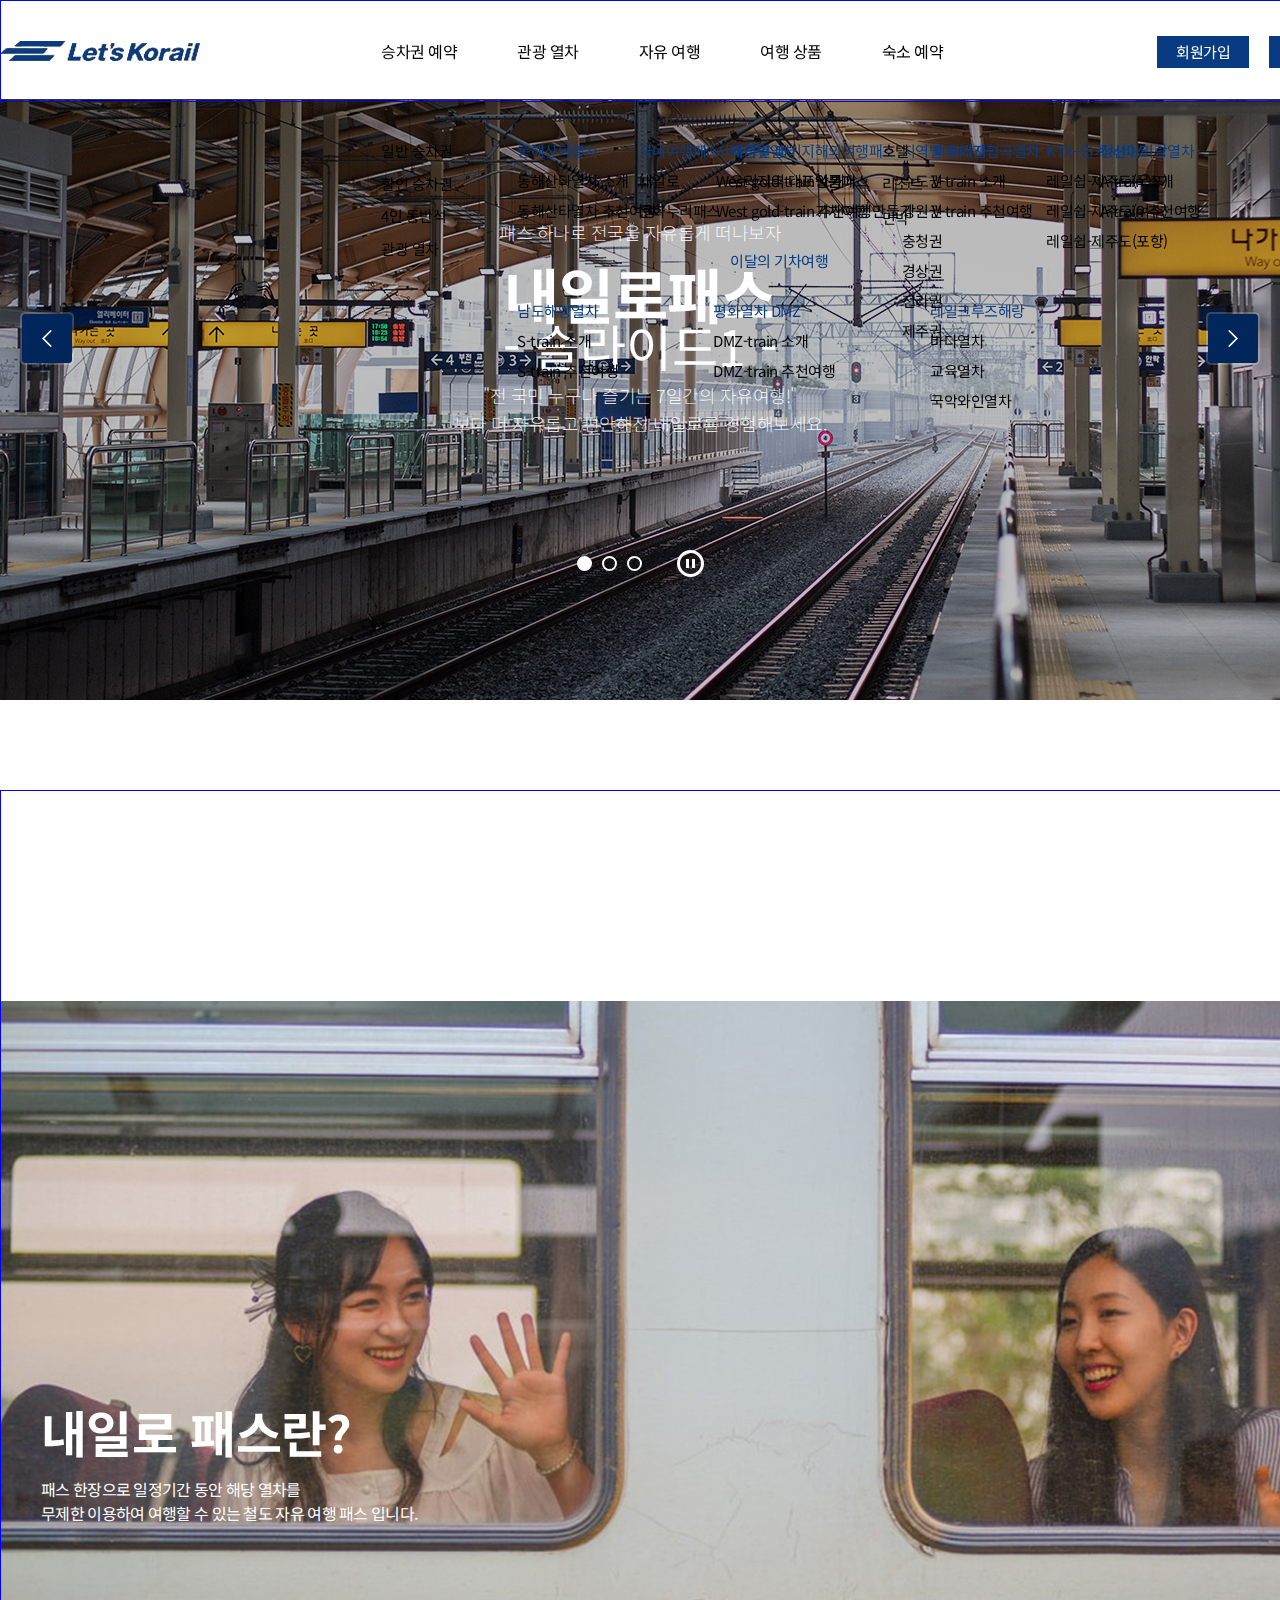
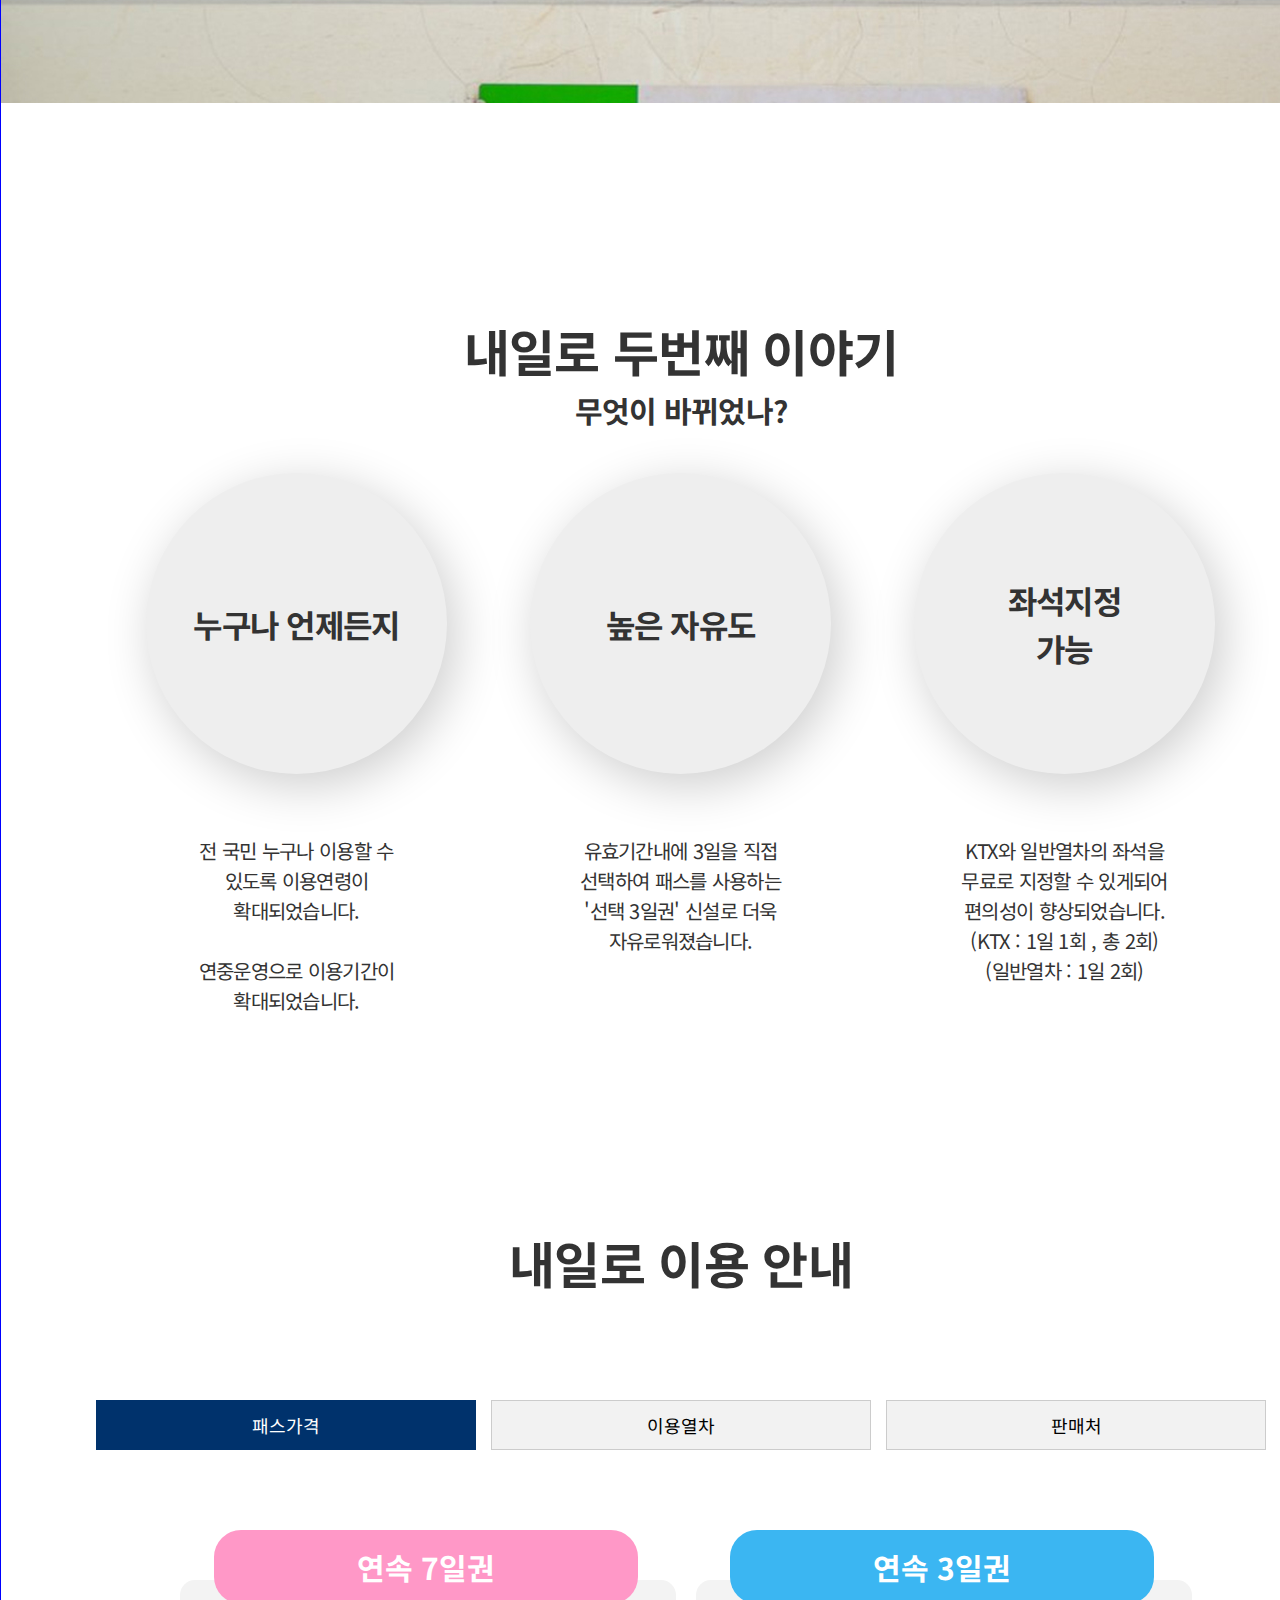
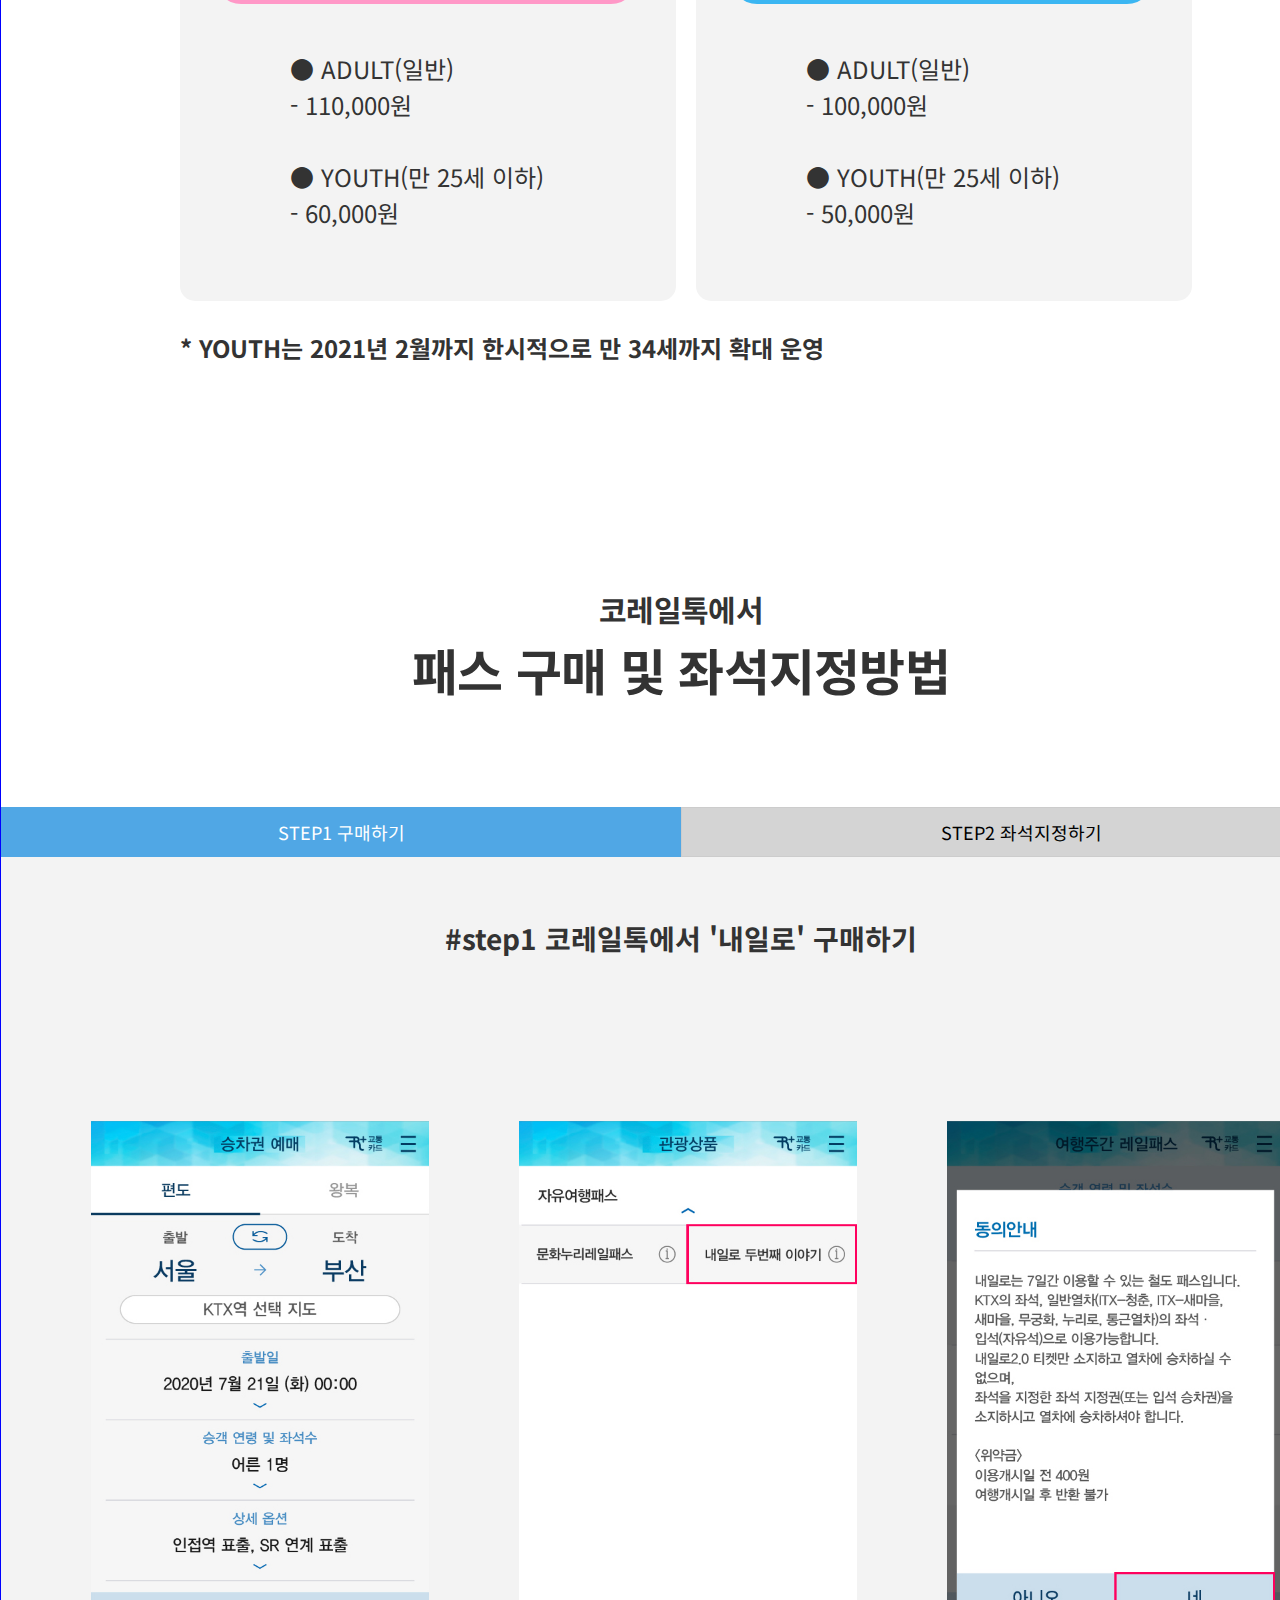
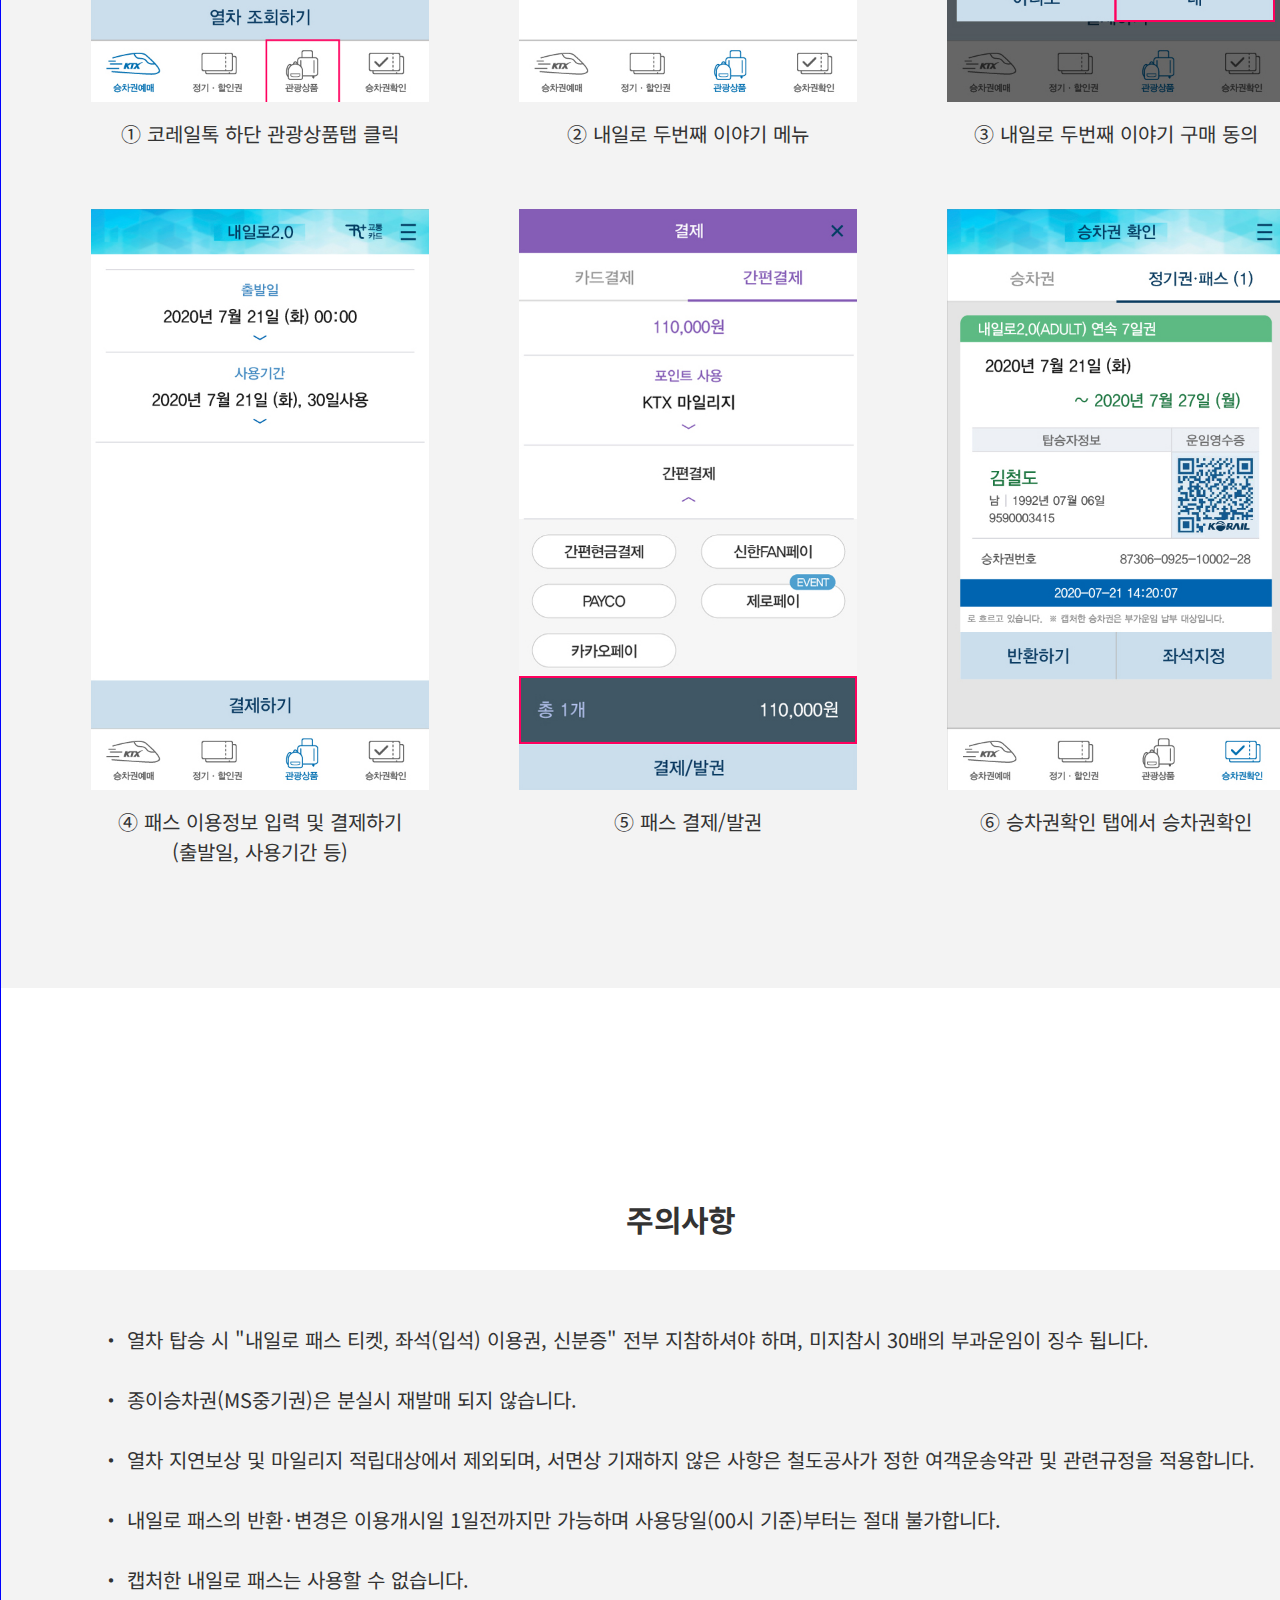
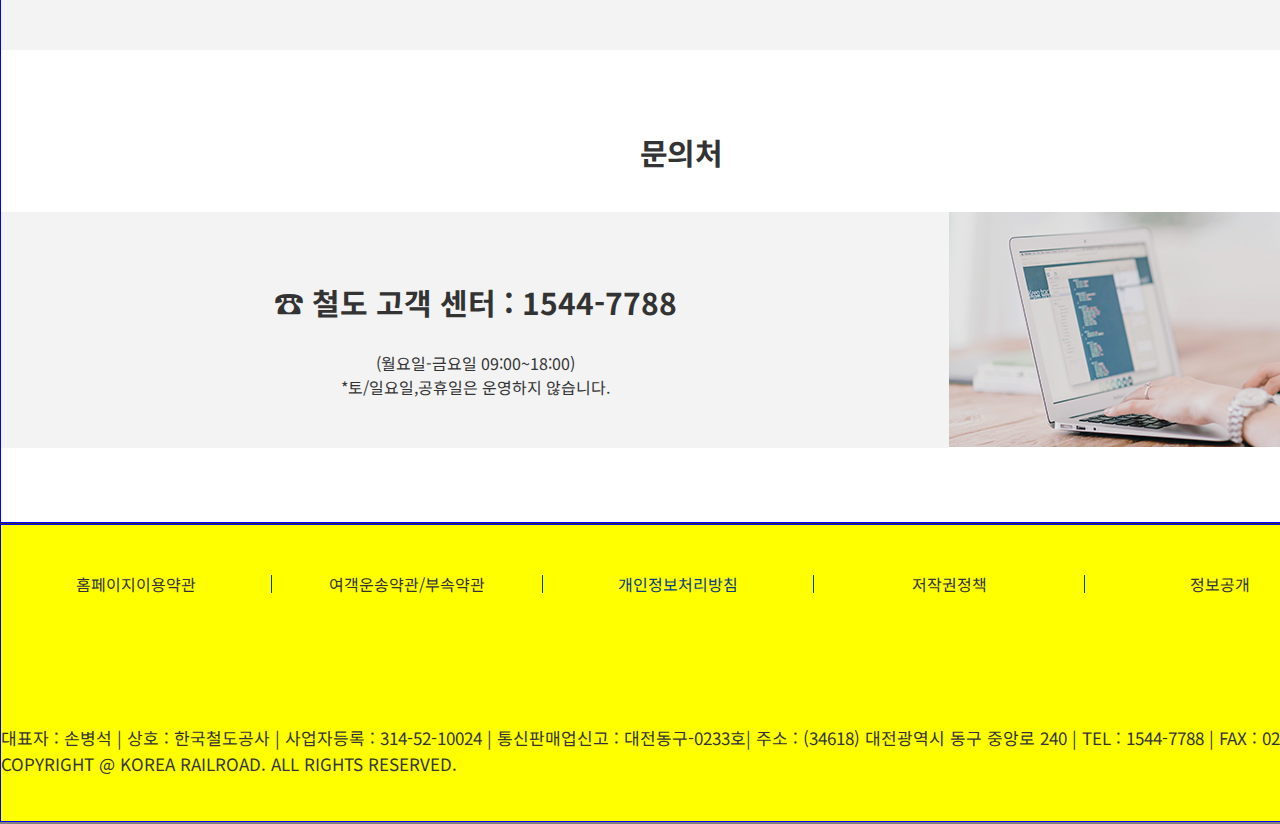
<file: railpass/railro.html>
<!DOCTYPE html>
<html lang="ko">

<head>
  <meta charset="UTF-8">
  <title> 코레일투어 :: 내일로패스 </title>
  <link rel="stylesheet" href="../css/common.css">
  <link rel="stylesheet" href="../css/railro.css">
  <link rel="stylesheet" href="../css/jquery-ui.css">
  <link rel="shortcut icon" href="../images/Ko.ico">
  <script src="../js/jquery-1.12.4.min.js"></script>
  <script src="../js/common.js"></script>
  <script src="../js/jquery.bxslider.min.js"></script>
  <script src="../js/tab.js"></script>
  <script>
    $(document).ready(function () {
    $('#mainSlider .visual').bxSlider({
      mode: 'fade', //'horizontal'(기본값), 'vertical', 'fade'
      auto: true, //false(기본값), 자동실행을 원하면 추가
      pause: 2000, //4000(4초 기본값), 1초 = 1000
      autoControls: true, //시작과 정지버튼 생성, 기본값 false
      ariaLive: true, //스크린리더 사용자에게 변경된 정보를 알릴지 여부
      ariaHidden: true, //보여지는 슬라이더 내용인지 여부
      prevText: '이전 슬라이더 보기',
      nextText: '다음 슬라이더 보기',
      startText: '애니메이션 시작',
      stopText: '애니메이션 정지',
      //창사이즈에 변화가 생길때 추가
      onSliderResize: function () {
        $('#mainSlider .bx-pager-item a').wrapInner('<span class="blind-b"></span>');
      }
    });

    //bxslider에서 동적생성된 태그를 wrapInner()메서드를 통해 컨텐츠를 감싸는 태그를 추가 생성
    $('#mainSlider .bx-controls-direction a, #mainSlider .bx-controls-auto-item a, #mainSlider .bx-pager-item a')
      .wrapInner('<span class="blind-b"></span>');

    // skip네비게이션 
    $('#skip a').on('click', function () {
      var target = $(this).attr('href');
      console.log(target);

      $(target).attr('tabIndex', -1).focus();

      return false;
    });
    });
  </script>
</head>

<body>

  <!-- header 시작 -->
  <div id="skip">
    <a href="">본문 바로가기</a>
  </div>
  <header id="header">
    <div class="area clearfix p_r">
      <h1 class="logo p_a">
        <a href=""><img src="../images/nav_logo.png" alt="레츠코레일"></a>
      </h1>
      <nav id="gnb">
        <h2 class="blind-b">주메뉴</h2>
        <ul class="depth1 cblack clearfix">
          <li id="menu1" class="menu">
            <a href="">승차권 예약</a>
            <ul class="depth2 cblack">
              <li>
                <a href=""><span>일반 승차권</span></a>
              </li>
              <li>
                <a href=""><span>할인 승차권</span></a>
              </li>
              <li>
                <a href=""><span>4인 동반석</span></a>
              </li>
              <li>
                <a href=""><span>관광 열차</span></a>
              </li>
            </ul>
          </li>
          <li id="menu2" class="menu">
            <a href="">관광 열차</a>
            <ul class="depth2">
              <li class="cblue">
                <a href=""><span>동해산타열차</span></a>
                <ul class="depth3 cblack">
                  <li>
                    <a href=""><span>동해산타열차 소개</span></a>
                  </li>
                  <li>
                    <a href=""><span>동해산타열차 추천여행</span></a>
                  </li>
                </ul>
              </li>
              <li class="cblue menu2">
                <a href=""><span>서해금빛열차</span></a>
                <ul class="depth3 cblack">
                  <li>
                    <a href=""><span>West gold-train 소개</span></a>
                  </li>
                  <li>
                    <a href=""><span>West gold-train 추천여행</span></a>
                  </li>
                </ul>
              </li>
              <li class="cblue">
                <a href=""><span>백두대간협곡열차</span></a>
                <ul class="depth3 cblack">
                  <li>
                    <a href=""><span>V-train 소개</span></a>
                  </li>
                  <li>
                    <a href=""><span>V-train 추천여행</span></a>
                  </li>
                </ul>
              </li>
              <li class="cblue">
                <a href=""><span>정선아리랑열차</span></a>
                <ul class="depth3 cblack">
                  <li>
                    <a href=""><span>A-train 소개</span></a>
                  </li>
                  <li>
                    <a href=""><span>A-train 추천여행</span></a>
                  </li>
                </ul>
              </li>
              <li class="cblue menu2">
                <a href=""><span>남도해양열차</span></a>
                <ul class="depth3 cblack">
                  <li>
                    <a href=""><span>S-train 소개</span></a>
                  </li>
                  <li>
                    <a href=""><span>S-train 추천여행</span></a>
                  </li>
                </ul>
              </li>
              <li class="cblue menu2">
                <a href=""><span>평화열차 DMZ</span></a>
                <ul class="depth3 cblack">
                  <li>
                    <a href=""><span>DMZ-train 소개</span></a>
                  </li>
                  <li>
                    <a href=""><span>DMZ-train 추천여행</span></a>
                  </li>
                </ul>
              </li>
              <li class="cblue menu2">
                <a href=""><span>레일크루즈해랑</span></a>
                <ul class="depth3 cblack">
                  <li>
                    <a href=""><span>바다열차</span></a>
                  </li>
                  <li>
                    <a href=""><span>교육열차</span></a>
                  </li>
                  <li><a href=""><span>국악와인열차</span></a>
                  </li>
                </ul>
              </li>
            </ul>
          </li>
          <li id="menu3" class="menu">
            <a href="">자유 여행</a>
            <ul class="depth2">
              <li class="cblue menu2">
                <a href=""><span>국내여행패스</span></a>
                <ul class="depth3 cblack">
                  <li><a href=""><span>내일로</span></a></li>
                  <li><a href=""><span>문화누리패스</span></a></li>
                </ul>
              </li>
              <li class="cblue menu2">
                <a href=""><span>해외여행패스</span></a>
                <ul class="depth3 cblack">
                  <li><a href=""><span>일본패스</span></a></li>
                  <li><a href=""><span>기차여행 만들기</span></a></li>
                </ul>
              </li>
            </ul>
          </li>
          <li id="menu4" class="menu">
            <a href="">여행 상품</a>
            <ul class="depth2">
              <li class="cblue p_r">
                <a href=""><span>테마별 패키지</span></a>
                <ul class="depth3 cblack">
                  <li><a href=""><span>우리지역 대표상품</span></a></li>
                </ul>
              </li>
              <li class="cblue">
                <a href=""><span>지역별 패키지</span></a>
                <ul class="depth3 cblack">
                  <li><a href=""><span>수도권</span></a></li>
                  <li><a href=""><span>강원권</span></a></li>
                  <li><a href=""><span>충청권</span></a></li>
                  <li><a href=""><span>경상권</span></a></li>
                  <li><a href=""><span>전라권</span></a></li>
                  <li><a href=""><span>제주권</span></a></li>
                </ul>
              </li>
              <li class="cblue">
                <a href=""><span>KTX+연계서비스</span></a>
                <ul class="depth3 cblack">
                  <li><a href=""><span>레일쉽-제주도(목포)</span></a></li>
                  <li><a href=""><span>레일쉽-제주도(여수)</span></a></li>
                  <li><a href=""><span>레일쉽-제주도(포항)</span></a></li>
                </ul>
              </li>
              <li class="cblue p_a"><a href=""><span>이달의 기차여행</span></a></li>
            </ul>
          </li>
          <li id="menu5" class="menu">
            <a href="">숙소 예약</a>
            <ul class="depth2 cblack">
              <li><a href=""><span>호텔</span></a></li>
              <li><a href=""><span>리조트</span></a></li>
              <li><a href=""><span>민박</span></a></li>
            </ul>
          </li>
        </ul>
      </nav>
      <div class="bluebox p_a">
        <a href="">회원가입</a>
        <a href="">로그인</a>
      </div>
    </div>
  </header>
  <!-- //header 끝-->


  <section id="mainSlider">
    <!-- 슬라이더 순서: visual 컨텐츠 -> 이전, 다음 -> play, stop -> 페이지번호 -->
    <ul class="visual">
      <li>
        <p class="tit_p">패스 하나로 전국을 자유롭게 떠나보자</p>
        <h2 class="tit">내일로패스</h2>
        <strong class="sub_tit">- 슬라이드1 -</strong>
        <p>"전 국민 누구나 즐기는 7일간의 자유여행!"<br>
          보다 더 자유롭고 편안해진 내일로를 경험해보세요.</p>
      </li>
      <li>
        <p class="tit_p">패스 하나로 전국을 자유롭게 떠나보자</p>
        <h2 class="tit">내일로패스</h2>
        <strong class="sub_tit">- 슬라이드2 -</strong>
        <p>"전 국민 누구나 즐기는 7일간의 자유여행!"<br>
          보다 더 자유롭고 편안해진 내일로를 경험해보세요.</p>
      </li>
      <li>
        <p class="tit_p">패스 하나로 전국을 자유롭게 떠나보자</p>
        <h2 class="tit">내일로패스</h2>
        <strong class="sub_tit">- 슬라이드3 -</strong>
        <p>"전 국민 누구나 즐기는 7일간의 자유여행!"<br>
          보다 더 자유롭고 편안해진 내일로를 경험해보세요.</p>
      </li>
    </ul>
  </section>

  <div class="area">
    <!-- 1360픽셀 문서 가운데 위치 - 공통클래스 선언 -->
    <section id="con1">
      <h2 class="con_tit">내일로 패스란?</h2>
      <p>패스 한장으로 일정기간 동안 해당 열차를<br>
        무제한 이용하여 여행할 수 있는 철도 자유 여행 패스 입니다.</p>
    </section>
    <section id="con2">
      <h2 class="con_tit">내일로 두번째 이야기</h2>
      <h4 class="c_sub_tit">무엇이 바뀌었나?</h4>
      <ul class="circles">
        <li class="circle">
          <strong>
            <span>누구나 언제든지</span>
          </strong>
          <p>전 국민 누구나 이용할 수<br>
            있도록 이용연령이<br>
            확대되었습니다.<br>
            <br>
            연중운영으로 이용기간이<br>
            확대되었습니다.</p>
        </li>
        <li class="circle">
          <strong>
            <span>높은 자유도</span>
          </strong>
          <p>유효기간내에 3일을 직접<br>
            선택하여 패스를 사용하는<br>
            '선택 3일권' 신설로 더욱<br>
            자유로워졌습니다.</p>
        </li>
        <li class="circle">
          <strong>
            <span>좌석지정<br> 가능</span>
          </strong>
          <p>KTX와 일반열차의 좌석을<br>
            무료로 지정할 수 있게되어<br>
            편의성이 향상되었습니다.<br>
            (KTX : 1일 1회 , 총 2회)<br>
            (일반열차 : 1일 2회)</p>
        </li>
      </ul>
    </section>

    <section id="con3">
      <h2 class="con_tit">내일로 이용 안내</h2>
      <div id="mainTab">
        <ul role="tablist" class="tablist" aria-label="내일로 이용안내">
          <li role="tab" class="tab first" id="tab1" aria-controls="tabpanel1">패스가격</li>
          <li role="tab" class="tab" id="tab2" aria-controls="tabpanel2">이용열차</li>
          <li role="tab" class="tab last" id="tab3" aria-controls="tabpanel3">판매처</li>
        </ul>
        <div role="tabpanel" class="tabpanel" id="tabpanel1" aria-labelledby="tab1">
          <div class="graybox_l">
            <div class="pinkbar">
              <h3>연속 7일권</h3>
            </div>
            <div class="in_txt">
              <p>● ADULT(일반)<br>
                - 110,000원</p><br>
              <p>● YOUTH(만 25세 이하)<br>
                - 60,000원</p>
            </div>
          </div>
          <div class="graybox_r">
            <div class="bluebar">
              <h3>연속 3일권</h3>
            </div>
            <div class="in_txt">
              <p>● ADULT(일반)<br>
                - 100,000원</p><br>
              <p>● YOUTH(만 25세 이하)<br>
                - 50,000원</p>
            </div>
          </div>
          <h4 class="bo_txt">* YOUTH는 2021년 2월까지 한시적으로 만 34세까지 확대 운영</h4>
        </div>

        <div role="tabpanel" class="tabpanel" id="tabpanel2" aria-labelledby="tab2">
          <div class="tab2_wrap">
            <strong class="a_tit">KTX의 좌석, 일반열차(ITX-청춘, ITX-새마을, 새마을, 무궁화,<br>
              누리로, 통근열차)의 좌석・입석(자유석)</strong>
            <p>* 코로나19 종료시까지 일반열차의 입석・자유석 이용불가<br>
              → 한시적으로 일반열차의 좌석지정을 1일 4회로 확대운영<br>
            </p>
            <p>* 해당 패스의 좌석지정은 별도의 공석 범위내에서 이용되므로<br>
              일반좌석이 남아 있더라도<br>
              별도 패스좌석 매진 시 이용이 불가할 수 있습니다.</p>
            <p>* 입석이용 제한으로 좌석매진 시 해당열차 이용이 불가능하니 미리 구매하시길 바랍니다.</p>
          </div>
        </div>
        <div role="tabpanel" class="tabpanel" id="tabpanel3" aria-labelledby="tab3">
          <div class="tab3_wrap">
            <strong class="a_tit">내일로 티켓 판매처</strong>

            <p>역 승차권 단말기, 코레일톡</p>
          </div>
        </div>
    </section>

    <section id="con4">
      <h4 class="c_sub_tit">코레일톡에서</h4>
      <h2 class="con_tit">패스 구매 및 좌석지정방법</h2>

      <div id="con4Tab">
        <ul role="tablist" class="tablist" aria-label="내일로 이용안내">
          <li role="tab" class="tab first" id="tab1" aria-controls="tabpanel14">STEP1 구매하기</li>
          <li role="tab" class="tab last" id="tab2" aria-controls="tabpanel24">STEP2 좌석지정하기</li>
        </ul>


        <div role="tabpanel" class="tabpanel" id="tabpanel14" aria-labelledby="tab1">
          <div class="bg">
            <div class="app_txt">
              <strong class="st_txt">#step1 코레일톡에서 '내일로' 구매하기</strong></div>
            <ul class="applist clearfix">
              <li>
                <figure>
                  <img src="../images/railpass/ui/ui1-1.jpg" alt="1">
                  <figcaption>① 코레일톡 하단 관광상품탭 클릭</figcaption>
                </figure>
              </li>
              <li>
                <figure>
                  <img src="../images/railpass/ui/ui1-2.jpg" alt="2">
                  <figcaption>② 내일로 두번째 이야기 메뉴</figcaption>
                </figure>
              </li>
              <li>
                <figure>
                  <img src="../images/railpass/ui/ui1-3.jpg" alt="3">
                  <figcaption>③ 내일로 두번째 이야기 구매 동의</figcaption>
                </figure>
              </li>
              <li>
                <figure>
                  <img src="../images/railpass/ui/ui1-4.jpg" alt="4">
                  <figcaption>④ 패스 이용정보 입력 및 결제하기<br>
                    (출발일, 사용기간 등)</figcaption>
                </figure>
              </li>
              <li>
                <figure>
                  <img src="../images/railpass/ui/ui1-5.jpg" alt="5">
                  <figcaption>⑤ 패스 결제/발권</figcaption>
                </figure>
              </li>
              <li>
                <figure>
                  <img src="../images/railpass/ui/ui1-6.jpg" alt="6">
                  <figcaption>⑥ 승차권확인 탭에서 승차권확인</figcaption>
                </figure>
              </li>
            </ul>
          </div>
        </div>

        <div role="tabpanel" class="tabpanel" id="tabpanel24" aria-labelledby="tab2">
          <div class="bg">
            <div class="app_txt">
              <strong>#step2 코레일톡에서 '내일로' 좌석지정하기</strong>
              <p>*내일로는 좌석(또는 입석)지정 후 이용할 수 있으며, 좌석(또는 입석)승차권 없이는 이용이 불가합니다.</p>
            </div>
            <ul class="applist">
              <li>
                <figure>
                  <img src="../images/railpass/ui/ui2-1.jpg" alt="1">
                  <figcaption>① 내일로 2.0 좌석지정</figcaption>
                </figure>
              </li>
              <li>
                <figure>
                  <img src="../images/railpass/ui/ui2-2.jpg" alt="2">
                  <figcaption>② 좌석지정 이용 구간, 날짜, 인원 선택</figcaption>
                </figure>
              </li>
              <li>
                <figure>
                  <img src="../images/railpass/ui/ui2-3.jpg" alt="3">
                  <figcaption>③ 좌석지정 승차권 예매</figcaption>
                </figure>
              </li>
              <li>
                <figure>
                  <img src="../images/railpass/ui/ui2-4.jpg" alt="4">
                  <figcaption>④ 좌석지정 승차권 정보 확인</figcaption>
                </figure>
              </li>
              <li>
                <figure>
                  <img src="../images/railpass/ui/ui2-5.jpg" alt="5">
                  <figcaption>⑤ 좌석지정 승차권 결제/발권</figcaption>
                </figure>
              </li>
              <li>
                <figure>
                  <img src="../images/railpass/ui/ui2-6.jpg" alt="6">
                  <figcaption>⑥ 좌석지정 승차권 확인하기</figcaption>
                </figure>
              </li>
            </ul>
          </div>
        </div>
      </div>
    </section>
    <section id="con5">
      <h4 class="c_sub_tit">주의사항</h4>
      <div class="con5_txt">
        <p>・ 열차 탑승 시 "내일로 패스 티켓, 좌석(입석) 이용권, 신분증" 전부 지참하셔야 하며, 미지참시 30배의 부과운임이 징수 됩니다.</p>
        <p>・ 종이승차권(MS중기권)은 분실시 재발매 되지 않습니다.</p>
        <p>・ 열차 지연보상 및 마일리지 적립대상에서 제외되며, 서면상 기재하지 않은 사항은 철도공사가 정한 여객운송약관 및 관련규정을 적용합니다.</p>
        <p>・ 내일로 패스의 반환·변경은 이용개시일 1일전까지만 가능하며 사용당일(00시 기준)부터는 절대 불가합니다.</p>
        <p>・ 캡처한 내일로 패스는 사용할 수 없습니다.</p>
      </div>
    </section>
    <section id="con6" class="clearfix">
      <h4 class="c_sub_tit">문의처</h4>
      <div class="con6_txt">
        <strong> ☎ 철도 고객 센터 : 1544-7788 </strong>
        <p>(월요일-금요일 09:00~18:00)<br>
          *토/일요일,공휴일은 운영하지 않습니다.</p>
      </div>
      <figure><img src="../images/railpass/call.jpg" alt=""></figure>
    </section>
  </div>

  <!-- footer 시작 -->

  <footer id="footer">
    <div class="area in_foot">
      <ul>
        <li><a href="#">홈페이지이용약관</a></li>
        <li><a href="#">여객운송약관/부속약관</a></li>
        <li class="privacy"><a href="#">개인정보처리방침</a></li>
        <li><a href="#">저작권정책</a></li>
        <li><a href="#">정보공개</a></li>
      </ul>
      <div class="longtxt">
        <p>대표자 : 손병석 | 상호 : 한국철도공사 | 사업자등록 : 314-52-10024 | 통신판매업신고 : 대전동구-0233호 <address> | 주소 : (34618) 대전광역시
            동구 중앙로 240 </address> | TEL : 1544-7788 | FAX : 02-361-8385</p>
      </div>
      <p class="copy">COPYRIGHT @ KOREA RAILROAD. ALL RIGHTS RESERVED.</p>
    </div>
  </footer>

  <!-- //footer 끝 -->
</body>

</html>
</file>
<file: css/main/main.css>
@charset "utf-8";

/* index 공통 */
#header{position: fixed;top: 0;left: 0;width: 100%; z-index: 100;}
/* index 1 */
#cnt1{ text-align: center;color: #000000;background: #fff;background: url("../../images/main/index1_bg.png") no-repeat center top; padding-top: 50px; background-size: cover; height: 920px;}
.section .cnt .whiteBox {width: 1200px;height: 300px; background: rgba(255, 255, 255, 0.6); margin: 50px auto;}
.section .cnt h3{height: 150px; padding-top: 50px; margin: 0 auto; }
.section .cnt .where{position: relative; width: 100%;  font-weight: 700; font-size: 35px; color: #333; margin-bottom: 50px;}
.section .cnt .where::before{content: ""; position: absolute; width: 670px; height: 1px; left: calc(50% - 335px); top: -30px; background-color: #333;}

#mainchoice {float: left; position: relative; margin: 0px auto; width: 1360px; height: 70px; left: calc(50% - 680px); font-size: 20px; color: #000; font-weight: 400;background: rgba(255, 255, 255,0.93); top: 0px;}
#mainchoice #formBox{height: 70px;text-align: center;}
#mainchoice #formBox > div, #mainchoice #formBox div > *{float: left;height: 70px;line-height: 70px;}
#mainchoice #formBox label{background: #083B82;color: #ffffff;}
#mainchoice #formBox input, #mainchoice #formBox select{border: none; padding: 0;font-size: 18px;-webkit-box-sizing: border-box;-moz-box-sizing: border-box;box-sizing: border-box;text-align: center;}
#mainchoice .startDay .textDay{width: 140px;}
#mainchoice .startDay #startDay{text-align: center; width: 250px;}
#mainchoice .travelTime{ width: 280px; }
#mainchoice .travelTime #startHour{margin-left: 25px;}
#mainchoice .travelTime .textTime{width: 100px;}
#mainchoice #startStation,#mainchoice #arrivalStation{width: 120px;}
#mainchoice .startst{  width: 250px;}
#mainchoice #seoul,#mainchoice #busan{ width: 130px; }
#mainchoice .persons{ width: 190px; }
#mainchoice .persons #persons{ width: 50px; margin-left: 20px; }
#mainchoice .persons .textPersons{width: 100px; }
.section .btn a{position: absolute;display: table; top: 800px; left: calc(50% - 100px); width: 200px; height: 80px; color: #fff; font-size: 25px; line-height: 80px; border: 1px solid #fff;-webkit-box-sizing: border-box;-moz-box-sizing: border-box;box-sizing: border-box; transition: all 0.5s;}
.section .btn a:hover, section .btn a:focus{background: #083b82;}
.section .arrow span{display: block; position: absolute; top: 900px; left: calc(50% - 15px); background: url("../../images/main/arrow.png") no-repeat; width: 30px;height: 30px;}
.arrow span{top: 13px;-webkit-animation: arrow 3s 0s infinite;-moz-animation: arrow 1s 0s infinite;-o-animation: arrow 1s 0s infinite;animation: arrow 1s 0s infinite;} 
@-webkit-keyframes arrow{0%{opacity: 0.5;}100%{opacity: 1;}}
@-moz-keyframes arrow{0%{opacity: 0.5;}100%{opacity: 1;}}
@-o-keyframes arrow{0%{opacity: 0.5;}100%{opacity: 1;}}
@keyframes arrow{0%{opacity: 0.5;}100%{opacity: 1;}}

/* index 2 공통 */
#cnt2 img{display: block;}
#cnt2{margin: 100px auto;height: 770px;}
#cnt2 .cnt{margin-top: 50px;}
#cnt2 .cnt .main4 ul li+li{margin-left: 50px;}
#cnt2 .main4 h3{font-size: 35px; letter-spacing: 3.5px; color: #ffffff; line-height: 0px; padding-left: 300px; line-height: 10px;}
#cnt2 .main4 h4{margin-bottom: 40px; height: 100%;}
#cnt2 .main4 h4 span{font-size: 35px; letter-spacing: 3.5px; position: absolute; top: 30px; left: calc(50% - 610px); color: #ffffff;}
#cnt2 .main4 h5{color: #333333; font-weight: 400;}

/* 레일스토리 */
#cnt2 #railstory{height: 310px;}
#cnt2 #railstory .railstorybg{position: absolute; background: url("../../images/main/railstory_bg.png") no-repeat left 5px; height: 80px; width: 900px;}
#cnt2 #railstory ul li{position: relative; margin-top: 150px; float: left; border: 1px solid #d0d0d0;border-radius: 8px; overflow: hidden; box-shadow: 1px 3px 6px 0 rgba(0, 0, 0, 0.2);cursor: pointer;}
#cnt2 #railstory ul li a{display: block; }
#cnt2 #railstory ul li .darkness{display: inline-block; position:absolute;top:0px;left:0px; background: rgba(0, 0, 0, 0); width: 100%;height: 100%;transition:all 0.1s linear;}
#cnt2 #railstory ul li .btnplus {display: block;font-size:5em; font-weight: 700;position:absolute;top:0px;left:0px;width:100%; height:100%; line-height: 180px; text-align:center;color:#ffffff;user-select:none; opacity:0;transform:scale(1);transition:all 0.1s linear;}
#cnt2 #railstory ul li span:hover,#cnt2 #railstory ul li a:focus{background:rgba(0, 0, 0, 0.4);opacity:1;transform:scale(1);}
/* 할인상품 */
#cnt2 #discount {position: relative; margin-top: 50px;}
#cnt2 #discount .discountbg{position: absolute; top: 0px; left: 0; background: url("../../images/main/discount_bg.png") no-repeat left 5px; height: 80px;width: 900px;}
#cnt2 #discount ul li{margin-top: 130px; float: left; cursor: pointer; height: 280px;border: 1px solid #d0d0d0; border-radius: 20px; overflow: hidden; box-shadow: 1px 3px 6px 0 rgba(0, 0, 0, 0.2);-o-transition: transform .35s;-moz-transition: transform 0.1s;-webkit-transition: transform 0.1s;transition: transform 0.1s;}
#cnt2 #discount a{display: block;}
#cnt2 #discount ul li .img{overflow: hidden;}
#cnt2 #discount ul li .img img{height: 195px;-o-transition: transform .35s;-moz-transition: transform .35s;-webkit-transition: transform .35s;transition: transform .35s;}
#cnt2 #discount ul li a:hover .img img,#cnt2 #discount ul li  a:focus .img img{transform:scale(1.1);-o-transform:scale(1.1);-moz-transform:scale(1.1);-webkit-transform:scale(1.1);}
#cnt2 #discount ul li h5{ font-weight: 700;font-size: 23px; font-weight: 700; text-align: center;line-height: 90px; height: 90px;}
#cnt2 #discount ul li a{display: block;}
#cnt2 #discount ul li span{position: absolute; display: block; width: 300px; top: 220px; text-align: center; }
#cnt2 #discount ul li a:hover ,#cnt2 #discount ul li a:focus{background: url("../../images/main/discount_over_txtbg.png"); }
#cnt2 .main4 #on a:hover ,#cnt2 #discount ul li a:focus{color: #ffffff;}

/* 공지사항 */
#cnt3 .cnt{ position: relative; background: url("../../images/main/notice_bg.png"); height: 500px; top: -20px; left: 0;}
#cnt3 h3{font-size: 35px; letter-spacing: 3.5px; position: absolute; top: 0px;left: 20%;color: #ffffff;padding-top: 60px;}
#cnt3 .cnt .notice{margin: 0 auto;}
#cnt3 .cnt .notice li{ position: relative; top: 135px; left: 0px; background: url("../../images/main/notice_li_bg.png")no-repeat center top; width: 100%; height: 90px; line-height: 90px; font-size: 20px; cursor: pointer;transition: 0.2s;}
#cnt3 .cnt .notice li+li{margin-top: 30px;}
#cnt3 .cnt .notice li a{display: inline-block; left: 300px; padding-left: 70px;}
#cnt3 .cnt .notice li span{display: inline-block; position: absolute; left: 1010px; }
#cnt3 .cnt .notice li img{display: inline-block; position: absolute; top: 25px; right: 110px;}
#cnt3 .cnt .notice li:hover,#cnt3 .cnt .notice li a:focus{display: block; background: url("../../images/main/notice_li_bg_over.png")no-repeat center top; width: 100%;height: 90px; padding: 0;text-decoration: underline;}
#cnt3 .cnt .notice li a:focus, #cnt3 .cnt .notice li a:hover{display: block; text-decoration: underline; left: 50px;}

/* 빠른메뉴 */
#cnt4 {margin: 0 auto; padding: 50px 30px;}
#cnt4 li{float: left; text-align: center;width: 150px;height: 150px; cursor: pointer; line-height: 25px;}
#cnt4 li:hover,#cnt4 li a:focus{text-decoration: underline;}
#cnt4 li+li{margin-left: 20px;}
#cnt4 li p{margin-top: 160px;}
#cnt4 #qi1{background: url("../../images/main/quick_icon_1.png") no-repeat center center;}
#cnt4 #qi1:hover,#cnt4 #qi1 a:focus{background: url("../../images/main/quick_icon_1_over.png")no-repeat center center;}
#cnt4 #qi2{background: url("../../images/main/quick_icon_2.png") no-repeat center center;}
#cnt4 #qi2:hover,#cnt4 #qi2 a:focus{background: url("../../images/main/quick_icon_2_over.png")no-repeat center center;}
#cnt4 #qi3{background: url("../../images/main/quick_icon_3.png") no-repeat center center;}
#cnt4 #qi3:hover,#cnt4 #qi3 a:focus{background: url("../../images/main/quick_icon_3_over.png")no-repeat center center;}
#cnt4 #qi4{background: url("../../images/main/quick_icon_4.png") no-repeat center center;}
#cnt4 #qi4:hover,#cnt4 #qi4 a:focus{background: url("../../images/main/quick_icon_4_over.png")no-repeat center center;}
#cnt4 #qi2{background: url("../../images/main/quick_icon_2.png") no-repeat center center;}
#cnt4 #qi5:hover,#cnt4 #qi5 a:focus{background: url("../../images/main/quick_icon_5_over.png")no-repeat center center;}
#cnt4 #qi5{background: url("../../images/main/quick_icon_5.png") no-repeat center center;}
#cnt4 #qi6:hover,#cnt4 #qi6 a:focus{background: url("../../images/main/quick_icon_6_over.png")no-repeat center center;}
#cnt4 #qi6{background: url("../../images/main/quick_icon_6.png") no-repeat center center;}
#cnt4 #qi7:hover,#cnt4 #qi7 a:focus{background: url("../../images/main/quick_icon_7_over.png")no-repeat center center;}
#cnt4 #qi7{background: url("../../images/main/quick_icon_7.png") no-repeat center center;}
#cnt4 #qi8{background: url("../../images/main/quick_icon_8.png") no-repeat center center;}
#cnt4 #qi8:hover,#cnt4 #qi8 a:focus{background: url("../../images/main/quick_icon_8_over.png")no-repeat center center;}


/* 툴팁 */
#fp-nav ul li:last-child{display: none;}
#fp-nav ul li .fp-tooltip{color: #000;}
#fp-nav ul li a.active + .fp-tooltip{opacity: 1;}

/* index footer만 */
.fp-auto-height{padding-top: 100px;}

/* footer */
#footer{height: 300px; margin: 100px auto 0 auto;border-top: 1px solid #333333;}
#footer ul{height: 19px;margin-bottom: 131px;padding-top: 50px; }
#footer ul li{float: left;width: 270px;text-align: center;line-height: 18px;}
#footer ul li+li{border-left: 1px solid #083b82;}
#footer .privacy{color: #083b82;}
#footer .longtxt{float: left;font-size: 17px; margin-bottom: 10px;}
#footer p, address{display: inline-block;font-size: 17px;}
#footer .copy{margin-bottom: 45px; font-style: italic;}
</file>
<file: css/main/fullpage.css>
/*!
 * fullPage 3.0.9
 * https://github.com/alvarotrigo/fullPage.js
 *
 * @license GPLv3 for open source use only
 * or Fullpage Commercial License for commercial use
 * http://alvarotrigo.com/fullPage/pricing/
 *
 * Copyright (C) 2018 http://alvarotrigo.com/fullPage - A project by Alvaro Trigo
 */
 html.fp-enabled,
 .fp-enabled body {
     margin: 0;
     padding: 0;
     overflow:hidden;
 
     /*Avoid flicker on slides transitions for mobile phones #336 */
     -webkit-tap-highlight-color: rgba(0,0,0,0);
 }
 .fp-section {
     position: relative;
     -webkit-box-sizing: border-box; /* Safari<=5 Android<=3 */
     -moz-box-sizing: border-box; /* <=28 */
     box-sizing: border-box;
 }
 .fp-slide {
     float: left;
 }
 .fp-slide, .fp-slidesContainer {
     height: 100%;
     display: block;
 }
 .fp-slides {
     z-index:1;
     height: 100%;
     overflow: hidden;
     position: relative;
     -webkit-transition: all 0.3s ease-out; /* Safari<=6 Android<=4.3 */
     transition: all 0.3s ease-out;
 }
 .fp-section.fp-table, .fp-slide.fp-table {
     display: table;
     table-layout:fixed;
     width: 100%;
 }
 .fp-tableCell {
     display: table-cell;
     vertical-align: middle;
     width: 100%;
     height: 100%;
 }
 .fp-slidesContainer {
     float: left;
     position: relative;
 }
 .fp-controlArrow {
     -webkit-user-select: none; /* webkit (safari, chrome) browsers */
     -moz-user-select: none; /* mozilla browsers */
     -khtml-user-select: none; /* webkit (konqueror) browsers */
     -ms-user-select: none; /* IE10+ */
     position: absolute;
     z-index: 4;
     top: 50%;
     cursor: pointer;
     width: 0;
     height: 0;
     border-style: solid;
     margin-top: -38px;
     -webkit-transform: translate3d(0,0,0);
     -ms-transform: translate3d(0,0,0);
     transform: translate3d(0,0,0);
 }
 .fp-controlArrow.fp-prev {
     left: 15px;
     width: 0;
     border-width: 38.5px 34px 38.5px 0;
     border-color: transparent #fff transparent transparent;
 }
 .fp-controlArrow.fp-next {
     right: 15px;
     border-width: 38.5px 0 38.5px 34px;
     border-color: transparent transparent transparent #fff;
 }
 .fp-scrollable {
     overflow: hidden;
     position: relative;
 }
 .fp-scroller{
     overflow: hidden;
 }
 .iScrollIndicator{
     border: 0 !important;
 }
 .fp-notransition {
     -webkit-transition: none !important;
     transition: none !important;
 }
 #fp-nav {
     position: fixed;
     z-index: 100;
     top: 50%;
     opacity: 1;
     transform: translateY(-50%);
     -ms-transform: translateY(-50%);
     -webkit-transform: translate3d(0,-50%,0);
 }
 #fp-nav.fp-right {
     right: 17px;
 }
 #fp-nav.fp-left {
     left: 17px;
 }
 .fp-slidesNav{
     position: absolute;
     z-index: 4;
     opacity: 1;
     -webkit-transform: translate3d(0,0,0);
     -ms-transform: translate3d(0,0,0);
     transform: translate3d(0,0,0);
     left: 0 !important;
     right: 0;
     margin: 0 auto !important;
 }
 .fp-slidesNav.fp-bottom {
     bottom: 17px;
 }
 .fp-slidesNav.fp-top {
     top: 17px;
 }
 #fp-nav ul,
 .fp-slidesNav ul {
   margin: 0;
   padding: 0;
 }
 #fp-nav ul li,
 .fp-slidesNav ul li {
     display: block;
     width: 14px;
     height: 13px;
     margin: 7px;
     position:relative;
 }
 .fp-slidesNav ul li {
     display: inline-block;
 }
 #fp-nav ul li a,
 .fp-slidesNav ul li a {
     display: block;
     position: relative;
     z-index: 1;
     width: 100%;
     height: 100%;
     cursor: pointer;
     text-decoration: none;
 }
 #fp-nav ul li a.active span,
 .fp-slidesNav ul li a.active span,
 #fp-nav ul li:hover a.active span,
 .fp-slidesNav ul li:hover a.active span{
     height: 12px;
     width: 12px;
     margin: -6px 0 0 -6px;
     border-radius: 100%;
  }
 #fp-nav ul li a span,
 .fp-slidesNav ul li a span {
     border-radius: 50%;
     position: absolute;
     z-index: 1;
     height: 4px;
     width: 4px;
     border: 0;
     background: #333;
     left: 50%;
     top: 50%;
     margin: -2px 0 0 -2px;
     -webkit-transition: all 0.1s ease-in-out;
     -moz-transition: all 0.1s ease-in-out;
     -o-transition: all 0.1s ease-in-out;
     transition: all 0.1s ease-in-out;
 }
 #fp-nav ul li:hover a span,
 .fp-slidesNav ul li:hover a span{
     width: 10px;
     height: 10px;
     margin: -5px 0px 0px -5px;
 }
 #fp-nav ul li .fp-tooltip {
     position: absolute;
     top: -2px;
     color: #fff;
     font-size: 14px;
     font-family: arial, helvetica, sans-serif;
     white-space: nowrap;
     max-width: 220px;
     overflow: hidden;
     display: block;
     opacity: 0;
     width: 0;
     cursor: pointer;
 }
 #fp-nav ul li:hover .fp-tooltip,
 #fp-nav.fp-show-active a.active + .fp-tooltip {
     -webkit-transition: opacity 0.2s ease-in;
     transition: opacity 0.2s ease-in;
     width: auto;
     opacity: 1;
 }
 #fp-nav ul li .fp-tooltip.fp-right {
     right: 20px;
 }
 #fp-nav ul li .fp-tooltip.fp-left {
     left: 20px;
 }
 .fp-auto-height.fp-section,
 .fp-auto-height .fp-slide,
 .fp-auto-height .fp-tableCell{
     height: auto !important;
 }
 
 .fp-responsive .fp-auto-height-responsive.fp-section,
 .fp-responsive .fp-auto-height-responsive .fp-slide,
 .fp-responsive .fp-auto-height-responsive .fp-tableCell {
     height: auto !important;
 }
 
 /*Only display content to screen readers*/
 .fp-sr-only{
     position: absolute;
     width: 1px;
     height: 1px;
     padding: 0;
     overflow: hidden;
     clip: rect(0, 0, 0, 0);
     white-space: nowrap;
     border: 0;
 }
</file>
<file: css/common/main.css>
@charset "utf-8";

/* index 공통 */
#header{position: fixed;top: 0;left: 0;width: 100%; z-index: 100;}
/* index 1 */
#cnt1{ text-align: center;color: #000000;background: #fff;background: url("../images/main/index1_bg.PNG") no-repeat center top; padding-top: 100px; background-size: cover; height: 920px;}
.section .cnt .whiteBox {width: 1200px;height: 300px; background: rgba(255, 255, 255, 0.6); margin: 100px auto;}
.section .cnt h3{width: 100%; height: 150px; padding-top: 50px; margin: 0 auto; }
.section .cnt .where{position: relative; width: 100%;  font-weight: 700; font-size: 35px; color: #333; margin-bottom: 50px;}
.section .cnt .where::before{content: ""; position: absolute; width: 670px; height: 1px; left: calc(50% - 335px); top: -30px; background-color: #333;}

#mainchoice {float: left; position: relative; margin: 0px auto; width: 1360px; height: 70px; left: calc(50% - 680px); font-size: 20px; color: #000; font-weight: 400;background: rgba(255, 255, 255,0.93);}
#mainchoice #formBox{height: 70px;text-align: center;}
#mainchoice #formBox > div, #mainchoice #formBox div > *{float: left;height: 70px;line-height: 70px;}
#mainchoice #formBox label{background: #083B82;color: #ffffff;}
#mainchoice #formBox input, #mainchoice #formBox select{border: none; padding: 0;font-size: 18px;-webkit-box-sizing: border-box;-moz-box-sizing: border-box;box-sizing: border-box;text-align: center;}
#mainchoice .startDay .textDay{width: 140px;}
#mainchoice .startDay #startDay{text-align: center; width: 250px;}
#mainchoice .travelTime{ width: 280px; }
#mainchoice .travelTime #startHour{margin-left: 25px;}
#mainchoice .travelTime .textTime{width: 100px;}
#mainchoice .startStation #textStation{width: 120px;}
#mainchoice .startStation, #mainchoice .arrivalStation{  width: 250px;}
#mainchoice .startStation #startStationBox{ width: 130px; }
#mainchoice .arrivalStation #arrivalStationBox {  width: 130px;}
#mainchoice .arrivalStation #textStation{width: 120px;}
#mainchoice .persons{ width: 190px; }
#mainchoice .persons #persons{ width: 50px; margin-left: 20px; }
#mainchoice .persons .textPersons{width: 100px; }
.section .btn a{position: absolute;display: table; top: 760px; left: calc(50% - 100px); width: 200px; height: 80px; color: #fff; font-size: 25px; line-height: 80px; border: 1px solid #fff;-webkit-box-sizing: border-box;-moz-box-sizing: border-box;box-sizing: border-box; transition: all 0.5s;}
.section .btn a:hover, section .btn a:focus{background: #083b82;}
.section .arrow span{display: block; position: absolute; top: 860px; left: calc(50% - 15px); background: url("../images/main/arrow.png") no-repeat; width: 30px;height: 30px;}
.arrow span{top: 13px;-webkit-animation: arrow 3s 0s infinite;-moz-animation: arrow 1s 0s infinite;-o-animation: arrow 1s 0s infinite;animation: arrow 1s 0s infinite;} 
@-webkit-keyframes arrow{0%{opacity: 0.5;}100%{opacity: 1;}}
@-moz-keyframes arrow{0%{opacity: 0.5;}100%{opacity: 1;}}
@-o-keyframes arrow{0%{opacity: 0.5;}100%{opacity: 1;}}
@keyframes arrow{0%{opacity: 0.5;}100%{opacity: 1;}}

/* index 2 공통 */
#cnt2 img{display: block;}
#cnt2{margin: 50px auto;height: 770px;}
#cnt2 .cnt .main4 ul li+li{margin-left: 50px;}
#cnt2 .main4 h3{font-size: 35px; letter-spacing: 3.5px; color: #ffffff; line-height: 0px; padding-left: 300px; line-height: 10px;}
#cnt2 .main4 h4{margin-bottom: 40px; height: 100%;}
#cnt2 .main4 h4 span{font-size: 35px; letter-spacing: 3.5px; position: absolute; top: 30px; left: calc(50% - 610px); color: #ffffff;}
#cnt2 .main4 h5{color: #333333; font-weight: 400;}

/* 레일스토리 */
#cnt2 #railstory{height: 310px;}
#cnt2 #railstory .railstorybg{position: absolute; background: url("../images/main/railstory_bg.png") no-repeat left 5px; height: 100px; width: 900px;}
#cnt2 #railstory ul li{position: relative; margin-top: 150px; float: left; border: 1px solid #d0d0d0;border-radius: 8px; overflow: hidden; box-shadow: 1px 3px 6px 0 rgba(0, 0, 0, 0.2);cursor: pointer;}
#cnt2 #railstory ul li a{display: block; }
#cnt2 #railstory ul li .darkness{display: inline-block; position:absolute;top:0px;left:0px; background: rgba(0, 0, 0, 0); width: 100%;height: 100%;transition:all 0.1s linear;}
#cnt2 #railstory ul li .btnplus {display: block;font-size:5em; font-weight: 700;position:absolute;top:0px;left:0px;width:100%; height:100%; line-height: 180px; text-align:center;color:#ffffff;user-select:none; opacity:0;transform:scale(1);transition:all 0.1s linear;}
#cnt2 #railstory ul li span:hover,#cnt2 #railstory ul li a:focus{background:rgba(0, 0, 0, 0.4);opacity:1;transform:scale(1);}
/* 할인상품 */
#cnt2 #discount {position: relative; margin-top: 70px;}
#cnt2 #discount .discountbg{position: absolute; top: 0px; left: 0; background: url("../images/main/discount_bg.png") no-repeat left 5px; height: 100px;width: 900px;}
#cnt2 #discount ul li{margin-top: 130px; float: left; cursor: pointer; height: 280px;border: 1px solid #d0d0d0; border-radius: 20px; overflow: hidden; box-shadow: 1px 3px 6px 0 rgba(0, 0, 0, 0.2);-o-transition: transform .35s;-moz-transition: transform 0.1s;-webkit-transition: transform 0.1s;transition: transform 0.1s;}
#cnt2 #discount a{display: block;}
#cnt2 #discount ul li .img{overflow: hidden;}
#cnt2 #discount ul li .img img{height: 195px;-o-transition: transform .35s;-moz-transition: transform .35s;-webkit-transition: transform .35s;transition: transform .35s;}
#cnt2 #discount ul li .img img:hover,#cnt2 #discount ul li .img img:focus{transform:scale(1.1);-o-transform:scale(1.1);-moz-transform:scale(1.1);-webkit-transform:scale(1.1);}
#cnt2 #discount ul li h5{ font-weight: 700;font-size: 23px; font-weight: 700; text-align: center; padding-top: 30px;}
#cnt2 #discount ul li a{display: block;}
#cnt2 #discount ul li span{position: absolute; display: block; width: 300px; top: 220px; text-align: center; }
#cnt2 #discount ul li:hover ,#cnt2 #discount ul li a:focus{background: url("../images/main/discount_over_txtbg.png"); }
#cnt2 #discount ul li a:hover ,#cnt2 #discount ul li a:focus{color: #ffffff;}
/* 질문:이미지뿐만 아니라 li에도 포커스갈때 이미지 커지게, 글씨색깔 오버할때 #fff */
/* 질문:가로스크롤바가 생겨요 ㅜㅜ */

/* 공지사항 */
#cnt3 .cnt{margin-top: 100px; position: relative;background: url("../images/main/notice_bg.png"); height: 500px; }
#cnt3 h3{font-size: 35px; letter-spacing: 3.5px; position: absolute; top: 0px;left: 20%;color: #ffffff;padding-top: 60px;}
#cnt3 .cnt .notice{margin: 0 auto;}
#cnt3 .cnt .notice li{ position: relative; top: 135px; left: 0px; background: url("../images/main/notice_li_bg.png")no-repeat center top; width: 100%; height: 90px; line-height: 90px; font-size: 20px; cursor: pointer;transition: 0.2s;}
#cnt3 .cnt .notice li+li{margin-top: 30px;}
#cnt3 .cnt .notice li a{display: inline-block; left: 300px; padding-left: 70px;}
#cnt3 .cnt .notice li span{display: inline-block; position: absolute; left: 1010px; }
#cnt3 .cnt .notice li img{display: inline-block; position: absolute; top: 25px; right: 110px;}
#cnt3 .cnt .notice li:hover,#cnt3 .cnt .notice li a:focus{background: url("../images/main/notice_li_bg_over.png")no-repeat center top; width: 100%;height: 90px; left: 0px;}
#cnt3 .cnt .notice li a:hover,#cnt3 .cnt .notice li a:focus{text-decoration: underline;}

/* 빠른메뉴 */
#cnt4 {margin: 0 auto; padding: 50px 30px;}
#cnt4 li{float: left; text-align: center;width: 150px;height: 150px; cursor: pointer; line-height: 25px;}
#cnt4 li:hover,#cnt4 li a:focus{text-decoration: underline;}
#cnt4 li+li{margin-left: 20px;}
#cnt4 li p{margin-top: 160px;}
#cnt4 #qi1{background: url("../images/main/quick_icon_1.png") no-repeat center center;}
#cnt4 #qi1:hover,#cnt4 #qi1 a:focus{background: url("../images/main/quick_icon_1_over.png")no-repeat center center;}
#cnt4 #qi2{background: url("../images/main/quick_icon_2.png") no-repeat center center;}
#cnt4 #qi2:hover,#cnt4 #qi2 a:focus{background: url("../images/main/quick_icon_2_over.png")no-repeat center center;}
#cnt4 #qi3{background: url("../images/main/quick_icon_3.png") no-repeat center center;}
#cnt4 #qi3:hover,#cnt4 #qi3 a:focus{background: url("../images/main/quick_icon_3_over.png")no-repeat center center;}
#cnt4 #qi4{background: url("../images/main/quick_icon_4.png") no-repeat center center;}
#cnt4 #qi4:hover,#cnt4 #qi4 a:focus{background: url("../images/main/quick_icon_4_over.png")no-repeat center center;}
#cnt4 #qi2{background: url("../images/main/quick_icon_2.png") no-repeat center center;}
#cnt4 #qi5:hover,#cnt4 #qi5 a:focus{background: url("../images/main/quick_icon_5_over.png")no-repeat center center;}
#cnt4 #qi5{background: url("../images/main/quick_icon_5.png") no-repeat center center;}
#cnt4 #qi6:hover,#cnt4 #qi6 a:focus{background: url("../images/main/quick_icon_6_over.png")no-repeat center center;}
#cnt4 #qi6{background: url("../images/main/quick_icon_6.png") no-repeat center center;}
#cnt4 #qi7:hover,#cnt4 #qi7 a:focus{background: url("../images/main/quick_icon_7_over.png")no-repeat center center;}
#cnt4 #qi7{background: url("../images/main/quick_icon_7.png") no-repeat center center;}
#cnt4 #qi8{background: url("../images/main/quick_icon_8.png") no-repeat center center;}
#cnt4 #qi8:hover,#cnt4 #qi8 a:focus{background: url("../images/main/quick_icon_8_over.png")no-repeat center center;}


/* 툴팁 */
#fp-nav ul li:last-child{display: none;}
#fp-nav ul li .fp-tooltip{color: #000;}
#fp-nav ul li a.active + .fp-tooltip{opacity: 1;}

/* index footer만 */
.fp-auto-height{padding-top: 100px;}

/* footer */
#footer{height: 300px; margin: 200px auto 0 auto;border-top: 1px solid #333333;}
#footer ul{height: 19px;margin-bottom: 131px;padding-top: 50px;}
#footer ul li{float: left;width: 270px;text-align: center;line-height: 18px;}
#footer ul li+li{border-left: 1px solid #083b82;}
#footer .privacy{color: #083b82;}
#footer .longtxt{float: left;font-size: 17px }
#footer p, address{display: inline-block;font-size: 17px;}
#footer .copy{margin-bottom: 45px;}
</file>
<file: css/hyewon.css>
@charset "utf-8";

/* index 공통 */
#header{position: fixed;top: 0;left: 0;width: 100%; z-index: 100;}

body{font-family: "Noto Sans KR";font-size: 16px;color: #333333;line-height: 1.5;}
.con_tit{letter-spacing: -0.7px; font-size: 50px; font-weight: bold;text-align: center;}
.c_sub_tit{letter-spacing: -0.7px; font-size: 30px; font-weight: bold;text-align: center;}


/* ------- railro page start ------- */
/* contents */
/* #mainSlider */
#mainSlider, #mainSlider .visual li{width: 100%;height: 790px;}
#mainSlider{position: relative;}
#mainSlider .visual li{background: no-repeat center top;color: #ffffff;text-align: center;line-height: 52px;}
#mainSlider .visual li:nth-child(1){background-image: url("../images/railpass/main1.jpg");}
#mainSlider .visual li:nth-child(2){background-image: url("../images/railpass/main2.jpg");}
#mainSlider .visual li:nth-child(3){background-image: url("../images/railpass/main3.jpg");}

.tit_p{display: block;margin-top: 208px;letter-spacing: -0.7px; font-weight: 200;}
.tit{display: block;padding-top: 21px; letter-spacing: -0.7px; font-size: 60px;
    font-weight: bold;}
.sub_tit{display: block; padding-top: 10px; font-weight: 400;font-size: 50px;}
#mainSlider .visual li p{letter-spacing: -0.5px; padding-top: 10px;font-weight: 200; font-size: 18px; line-height: 28px;}

/* 제어 버튼들 : 스크립트에서 동적 생성 */
#mainSlider .bx-controls-direction a, #mainSlider .bx-controls-auto, #mainSlider .bx-pager{position: absolute;z-index: 100;}
/* 이전 , 다음 */
#mainSlider .bx-controls-direction a{top: 312px;width: 54px;height: 53px;}
#mainSlider .bx-controls-direction .bx-prev{left: 20px;background: url("../images/railpass/icon/btn_prev.png");}
#mainSlider .bx-controls-direction .bx-next{right: 20px;background: url("../images/railpass/icon/btn_next.png");}

/* play, stop */
#mainSlider .bx-controls-auto{top: 550px;left: calc(50% + 36.5px);}
#mainSlider .bx-controls-auto a{display: block;width: 27px;height: 27px;background: url("../images/railpass/icon/btn_pause_play.png") no-repeat;}
#mainSlider .bx-controls-auto .bx-start{background-position: right top;}
#mainSlider .bx-controls-auto .bx-stop{background-position: left top;}
#mainSlider .bx-controls-auto a.active{display: none;}/* 현재 동작중인 버튼이 .active라는 클래스명을 가짐 */

/* 페이징 인디케이터 */
#mainSlider .bx-pager{top: 556px;left: calc(50% - 63.5px);width: 100px;height: 15px;}
#mainSlider .bx-pager div{float: left;width: 15px;margin-right: 10px;}
#mainSlider .bx-pager div a{display: block;height: 15px;border: 2px solid #fff;box-sizing: border-box;border-radius: 50%;}
#mainSlider .bx-pager div a.active{background: #ffffff;}


/* #con1 : 내일로패스란? */
#con1{height: 702px; margin-top: 210px;
  background-image: url("../images/railpass/con1.jpg"); overflow: hidden; color: #ffffff;}
  
#con1 h2{padding-top: 393px; text-align: left;margin-left: 40px;}
#con1 p{display: block; margin-left: 40px; padding-top: 8px; letter-spacing: -0.7px;}
  
/* #con2 : 내일로패스란? */
#con2{height: 702px; margin-top: 210px; color: #333333; text-align: center;}

#con2 ul{ height: 400px;margin-top: 40px; text-align: center;} 
#con2 ul li{position: relative; float: left;margin-left: 145px; width: 301px;}
#con2 ul li+li{margin-left: 83px;}
#con2 li strong:hover{background-color: #50a7e5; }
#con2 .circle strong{display: table; letter-spacing: -0.7px; font-size: 32px;width: 301px; height: 301px;box-shadow: 8px 11.5px 50px 0 rgba(0, 0, 0, 0.2);  background-color: #eeeeee; border-radius: 50%;}
#con2 .circle strong span{display: table-cell;vertical-align:middle;}
#con2 ul p{display: block; margin-top: 62px; letter-spacing: -0.7px;font-size: 20px;}
#con2 ul li:nth-child(3), #con2 strong p{padding-top: 10px;}

/* #con3 : 내일로 이용안내 - 첫번째 tab*/

/* #mainTab */
/* 1) 탭 크기 지정 */
#mainTab{width: 1170px;height: 680px;margin: 100px auto;text-align: center;}
/* 2) 탭그룹의 높이와 하단 여백 */
#mainTab .tablist{height: 50px;margin-bottom: 30px;}
/* 3) 탭을 한줄에 위치, 스타일 */
#mainTab .tab{float: left;width: 380px;height: 50px;line-height: 48px;border: 1px solid #ccc;-webkit-box-sizing: border-box;-moz-box-sizing: border-box;box-sizing: border-box;background: #f2f2f2;font-size: 18px;color: #000;}
#mainTab .tab + .tab{margin-left: 15px;}
/* 4) 탭버튼 활성화 - 오버, li.active (포커스는 제외) */
#mainTab .tab:hover, #mainTab .tab.active{background: #00326c;color: #ffffff;cursor: pointer;}
/* 5) 탭패널 공통스타일 - 마지막 자식인 자세히보기링크를 absolute주기 위해, 모든 탭패널은 숨기고, .active를 가질 경우만 보이게 처리 */
#mainTab .tabpanel{position: relative;padding-bottom: 70px;display: none;color: #ffffff;}
#mainTab .tabpanel.active{display: block;}
#con3{position: relative; height: 752px; margin-top: 210px;color: #333333; text-align: center;}
#con3 .graybox_l, #con3 .graybox_r{position: absolute; float: left; width: 496px;height: 321px;
margin-top: 100px;border-radius: 15px;background-color: #f3f3f3;color:#333;}
#con3 .graybox_l{margin-left: 84px;}
#con3 .graybox_r{margin-left: 600px;} 
#con3 .pinkbar, #con3 .bluebar{width: 424px;height: 74px;border-radius: 27px;
    line-height: 74px;margin-left: 34px;
    margin-top: -50px; font-size: 30px;color: #ffffff;}
#con3 .pinkbar{background-color: #ff98c7;}
#con3 .bluebar{background-color: #3bb6f2;}
#con3 .in_txt{margin-left: 110px; margin-top: 47px;font-size: 24px;text-align: left;}
#con3 .bo_txt{position: absolute; float: left; margin-left: 84px; margin-top: 450px;
font-size: 24px;text-align: left;color:#333333;}

.tab2_wrap{margin-top: 100px;}
.tab3_wrap{margin-top: 170px;}
.a_tit{margin-top: 100px; font-size: 30px;color:#333333;}
#tabpanel2 p, #tabpanel3 p{margin: 47px;font-size: 20px; color:#333333;}

/* con4 : 구매 및 좌석 지정방법 -tab2 */
#con4{height: 2000px; margin-top: 210px;color: #333333; text-align: center;}

/* #con4Tab */
/* 1) 탭 크기 지정 */
#con4Tab{width: 1360px;height: 680px;margin: 100px auto;text-align: center;position: relative; }
/* 2) 탭그룹의 높이와 하단 여백 */
#con4Tab .tablist{width: 1360px;height: 20px;
  margin-bottom: 30px;}
/* 3) 탭을 한줄에 위치, 스타일 */
#con4Tab .tab{float: left;width: 680px;height: 50px;line-height: 48px;border: 1px solid #ccc;-webkit-box-sizing: border-box;-moz-box-sizing: border-box;box-sizing: border-box;background: #d4d4d4;font-size: 18px;color: #000;}
/* 4) 탭버튼 활성화 - 오버, li.active (포커스는 제외) */
#con4Tab .tab:hover,#con4Tab .tab.active{background: #50a7e5; color: #ffffff;cursor: pointer;}
/* 5) 탭패널 공통스타일 - 마지막 자식인 자세히보기링크를 absolute주기 위해, 모든 탭패널은 숨기고, .active를 가질 경우만 보이게 처리 */
#con4Tab .tabpanel{position: relative;padding-bottom: 70px;display: none;color: #333333;}
#con4Tab .tabpanel.active{display: block;}
#con4Tab .bg{background:#f3f3f3 ;width: 1360px;height: 1731px;}

.app_txt{font-size: 28px;padding:60px 0; height: 84px;}
.app_txt p{font-size: 18px;}
.applist li{float: left;margin-left: 90px;margin-top: 60px;}
.applist li figcaption{font-size: 20px;margin-top: 17px;}
.applist li figure img{width: 338px;height: 581px;z-index: 999;}

/* con5 : 주의사항 */
#con5{ height: 323px;color: #333333;text-align: center;margin-top: 210px;}
#con5 .con5_txt{margin-top: 28px; text-align: left; padding: 40px 0 40px 100px; line-height: 60px; background:#f3f3f3;font-size: 20px}  

/* con6 : 문의처 */
#con6{margin-top: 210px;
 margin-bottom: 37px; color: #333333; text-align: center;}
#con6 .con6_txt, #con6 figure{float: left;margin: 37px 0;}
#con6 .con6_txt{ width:948px; height: 236px;  background:#f3f3f3; }
#con6 strong{display: block; padding-top:68px; padding-bottom: 26px; font-size: 30px;}

/* ------- tour page start ------- */

#t_mainSlider ul li h2{display: block;margin-top: 274px;  letter-spacing: -0.7px; font-size: 60px;
    font-weight: bold;}
#t_mainSlider ul li strong{display: block; margin-top: 21px; font-weight: 400;font-size: 50px;}
#t_mainSlider form{margin-top: 65px;text-align: center;}
#t_mainSlider form input{width: 400px; height: 60px;text-align: center;border-radius: 10px;color: #333333}
#t_mainSlider button{width: 60px;height: 60px;background: #eee; border-radius: 10px;color: #333333}
#t_mainSlider button:focus, #t_mainSlider button:hover{background: #50a7e5;color:#ffffff;}
#t_mainSlider button img{width: 50px;height: 50px;}

/* #t_mainSlider */
#t_mainSlider, #t_mainSlider .visual li{width: 100%;height: 790px;}
#t_mainSlider{position: relative;}
#t_mainSlider .visual li{background: no-repeat center top;color: #ffffff;text-align: center;line-height: 52px;}
#t_mainSlider .visual li:nth-child(1){background-image: url("../images/tour/main1.jpg");}
#t_mainSlider .visual li:nth-child(2){background-image: url("../images/tour/main2.jpg");}
#t_mainSlider .visual li:nth-child(3){background-image: url("../images/tour/main3.jpg");}

/* 제어 버튼들 : 스크립트에서 동적 생성 */
#t_mainSlider .bx-controls-direction a, #t_mainSlider .bx-controls-auto, #t_mainSlider .bx-pager{position: absolute;z-index: 100;}
/* 1) 이전 , 다음 */
#t_mainSlider .bx-controls-direction a{top: 312px;width: 54px;height: 53px;}


/* 2) play, stop */
#t_mainSlider .bx-controls-auto{top: 550px;left: calc(50% + 36.5px);}
#t_mainSlider .bx-controls-auto a{display: block;width: 27px;height: 27px;background: url("../images/railpass/icon/btn_pause_play.png") no-repeat;}
#t_mainSlider .bx-controls-auto .bx-start{background-position: right top;}
#t_mainSlider .bx-controls-auto .bx-stop{background-position: left top;}
#t_mainSlider .bx-controls-auto a.active{display: none;}/* 현재 동작중인 버튼이 .active라는 클래스명을 가짐 */

/* 3) 페이징 인디케이터 */
#t_mainSlider .bx-pager{top: 556px;left: calc(50% - 63.5px);width: 100px;height: 15px;}
#t_mainSlider .bx-pager div{float: left;width: 15px;margin-right: 10px;}
#t_mainSlider .bx-pager div a{display: block;height: 15px;border: 2px solid #fff;box-sizing: border-box;border-radius: 50%;}
#t_mainSlider .bx-pager div a.active{background: #ffffff;}
/* // slider end! */

/* ------- area ------- 
    #tcon1 : 국내여행 지역별 BEST - 
      #localTab*/

/* 1) 탭의 크기 지정 */
#localTab{width: 1200px;height: 549px;margin: 100px auto;}
/* 2) .tablist에게 자식이 float되어 부모가 높이를 인식하지 못하는 문제 해결 */
#localTab .tablist{height: 46px;margin-bottom: 40px;}
/* 3) .tab이라는 li를 한줄에 위치 */
#localTab .tab{position: relative;float: left;width: 200px;line-height: 44px;border-bottom: 5px solid #aaa;text-align: center;cursor: pointer;}
/* 4) .tab.active 라는 클래스명을 가져 활성화 되었을 경우ㅡ*/
#localTab .tab.active{color: #50a7e5;border-bottom-color: #50a7e5;}
#localTab .tab.active::after{content: "";position: absolute;bottom: -8px;left: calc(50% - 6.5px);width: 13px;height: 8px;background: url("../images/tab_b_icon.png") no-repeat;}
/* left: 50%;margin-left: -6.5px; */
/* 5) .tabpanel 모두를 숨기고 .tabpanel.active를 동시에 갖을 경우만 보이게 처리 */
#localTab .tabpanel{display: none;}
#localTab .tabpanel.active{display: block;}
/* 6) .tabpanle li 제어 */
#localTab .tabpanel ul{float: left;position: relative; transition-duration: 0s;}
#localTab .tabpanel ul li{float: left;position: relative; width: 260px;}
#localTab .tabpanel ul li+li{margin-left: 53px;}
#localTab .tabpanel ul li a{position: relative;
    display: inline-block;width: 260px; height: 404px;
    background: #fff;border-radius: 8px;overflow: hidden;
    box-shadow: 1px 3px 6px 0 rgba(0, 0, 0, 0.1);
}
#localTab .tabpanel .inner-top{display: block;height: 220px;overflow: hidden;}
#localTab .tabpanel .inner-top img{transform: scale(1);transition: all 0.5s;}
#localTab .tabpanel .inner-top img:hover{transform: scale(1.1);}
#localTab .tabpanel .inner-bottom{display: block;padding: 30px 20px;box-sizing: border-box;min-height: 144px;}
#localTab .tabpanel .inner-tit{display: block;font-size: 16px; font-weight: 700; color: #333}
#localTab .tabpanel .inner-cont{display: block;font-size: 14px;height: 40px;color: #333;margin: 10px 0;line-height: 1.4em;}
#localTab .tabpanel .inner-price{display: block;font-size: 16px;color: #f2312c;font-weight: bold;margin-top: 8px;line-height: normal;}

/* #tcon2 : 오늘의 핫 키워드 #테마여행 #패키지 */
#tcon2{width: 1360px; height: 645px; text-align: center;}

#tcon2 ul{height: 400px;margin-top: 135px; text-align: center;margin-left:56px;} 
#tcon2 ul li{position: relative; float: left;}
#tcon2 ul .circle{width: 301px;margin:0 53px;}
#tcon2 li strong:hover{background-color: #50a7e5; }
#tcon2 .circle strong{display: table; letter-spacing: -0.7px; font-size: 32px;width: 301px; height: 301px;box-shadow: 8px 11.5px 50px 0 rgba(0, 0, 0, 0.2);  background-color: #eeeeee; border-radius: 50%;}
#tcon2 .circle strong span{display: table-cell;vertical-align:middle;}
.arr_l, .arr_r{font-size: 50px;padding-top: 125px;}

/* #tcon3 : 이벤트 배너 슬라이드*/
#tcon3{width: 1360px; height: 402px; margin-top: 210px;}

/* #eventSlider */
#eventSlider, #eventSlider .visual li{width: 100%;height: 410px;}
#eventSlider{position: relative;}
#eventSlider .visual li{background: no-repeat center top;color: #ffffff;text-align: center;line-height: 52px;}
#eventSlider .visual li:nth-child(1){background-image: url("../images/tour/banner1.jpg");}
#eventSlider .visual li:nth-child(2){background-image: url("../images/tour/banner2.jpg");}
#eventSlider .visual li:nth-child(3){background-image: url("../images/tour/banner3.jpg");}

/* 제어 버튼들 : 스크립트에서 동적 생성 */
#eventSlider .bx-controls-direction a, #eventSlider .bx-controls-auto, #eventSlider .bx-pager{position: absolute;z-index: 100;}
/* 1) 이전 , 다음 */
#eventSlider .bx-controls-direction a{top: 100px;width: 54px;height: 53px;}

/* 2) play, stop */
#eventSlider .bx-controls-auto{top: 350px;left: calc(50% + 36.5px);}
#eventSlider .bx-controls-auto a{display: block;width: 27px;height: 27px;background: url("../images/tour/icon/btn_pause_play.png") no-repeat;}
#eventSlider .bx-controls-auto .bx-start{background-position: right top;}
#eventSlider .bx-controls-auto .bx-stop{background-position: left top;}
#eventSlider .bx-controls-auto a.active{display: none;}/* 현재 동작중인 버튼이 .active라는 클래스명을 가짐 */

/* 3) 페이징 인디케이터 */
#eventSlider .bx-pager{top: 356px;left: calc(50% - 63.5px);width: 100px;height: 15px;}
#eventSlider .bx-pager div{float: left;width: 15px;margin-right: 10px;}
#eventSlider .bx-pager div a{display: block;height: 15px;border: 2px solid #fff;box-sizing: border-box;border-radius: 50%;}
#eventSlider .bx-pager div a.active{background: #ffffff;}

/* #tcon4 : 할인 & 특별 추천 패키지*/
#tcon4{width: 1360px; height: 602px; margin-top: 210px; }
#tcon4 ul{width: 1251px; height: 361px;margin-top: 135px;margin-left: 55px;}
#tcon4 ul li{width: 290px; overflow: hidden; float: left;}
#tcon4 ul li+li{margin-left: 30px;}

/* #tcon5 : 코레일 투어 생생후기*/
#tcon5{width: 1360px; margin-top: 210px;}
.review{position: relative; left: 0;top: 0; height: 315px;background:#f7f7f7;margin-top: 135px;margin-bottom: 231px;}
.youtube{position: absolute;left: 0;top: 0;width:560px; height:315px;}
.youtube iframe{border: none;}
.review_box{position: absolute; left: 660px;top: 0;padding: 50px;}
.review img{position: absolute; left: -80px;top: 50px;width: 100px; height: 100px;z-index: 10;}
.review_box>p{position: absolute; top: 290px;right:70px;
    display: inline-block; font-size: 15px;color: #666;font-weight: 400;}
.review_box>p:hover, .review_box>p:focus{text-decoration: underline;cursor: pointer;}
.arrow{position: absolute; display: block; top: 37px;left:-7px;width: 12px;height: 12px;transform: rotate(135deg)!important;background-color: #fff;z-index: 2;}
.box{position: relative;  width: 550px; height: 155px;padding: 45px 40px 30px;background-color: #fff; border-radius: 13px;
    -webkit-box-shadow: 6px 6px 30px hsla(0,0%,41.6%,.1);
    box-shadow: 6px 6px 30px hsla(0,0%,41.6%,.1);}
.review_tit{font-size: 24px;word-break: keep-all;line-height: 1.6;}
.date{margin-left: 10px;font-size: 20px;}
.review_txt{font-size: 15px;margin-top: 20px; margin-left: 10px; line-height: 1.6;color: #333;}
</file>
<file: css/common/common.css>
@charset "utf-8";
@import url(https://fonts.googleapis.com/css?family=Noto+Sans+KR:regular,700); 
@import url(https://fonts.googleapis.com/css?family=Lato:regular,700);

/* tag reset */
body, h1, h2, h3, h4, h5, h6, ul, p, button,th, td, form, fieldset, figure{margin: 0;padding: 0;}
h1, h2, h3, h4, h5, h6{font-size: inherit;}
ul{list-style: none;}
a:link, a:visited, a:hover, a:active{text-decoration: none;color: inherit;}
img{border: none;vertical-align: top;}
header, nav, section, footer, figure, figcaption{display: block;}
button{border: none;background: none;cursor: pointer;}
address{font-style: normal;}
fieldset{border: none;}
table{border-spacing: 0;border-collapse: collapse;}
caption{width: 1px;height: 1px;overflow: hidden;border: none;margin: -1px;clip: rect(1px, 1px, 1px, 1px);clip-path: inset(50%);}
legend{width: 1px;height: 1px;overflow: hidden;border: none;position: absolute;clip: rect(1px, 1px, 1px, 1px);clip-path: inset(50%);}
input, select, textarea, button{font-family: inherit;color: inherit;font-size: inherit;}

/* common class */
.blind-i{width: 1px;height: 1px;overflow: hidden;border: none;display: inline-block;margin: -1px;clip: rect(1px, 1px, 1px, 1px);clip-path: inset(50%);}
.blind-b{width: 1px;height: 1px;overflow: hidden;border: none;position: absolute;clip: rect(1px, 1px, 1px, 1px);clip-path: inset(50%);}
.area{width: 1360px;margin: 0 auto;}
.clearfix::after{content: ""; display: block;clear: both;}
.p_r{position: relative;}
.p_a{position: absolute;}
.font_white{color: #ffffff;}
/* skip navigation */
#skip a{position: absolute;top: 0;left: -9999px;z-index: 100;}
#skip a:focus{left: 0;background: #999999;width: 100%;height: 50px;line-height: 50px;text-align: center;font-weight: 700;color: #ffffff;}

body{font-family: "Noto Sans KR"; font-size: 18px; font-weight: 400; color: #333333; line-height: 1;}
/* header>div, 서브본문, 서브배너, footer 공통 사이즈 선언*/
#header, #content, #banner, #footer{max-width: 1920px;margin: 0 auto;}
#header{height: 99px; width: 100%; background-color: #ffffff; border-bottom: 1px solid #333333; letter-spacing: -0.5px;}
#header.active::before{content: "";position: absolute; left: 0; top: 100px; width: 100%; height: 350px;background: rgba(255, 255, 255,0.93);}
#header .logo{top: 40px; bottom: 40px; left: 0px;}
#gnb {z-index: 100; margin-left: 350px; width: 1010px; }
#gnb a{display: block;}
#gnb .cblack{color: #000000;}
#gnb .cblue{color: #083b82;}
#gnb ul .menu{position: relative; float: left;}
#gnb ul .menu>a{height: 100px; text-align: left; line-height: 100px; padding: 0 30px;}
#gnb ul .menu>a::after, #gnb ul .menu>a::after{content:""; position:absolute; left: 0;bottom: 0;height: 3px;background:  #083b82;width: 0;transition:width 0.3s;}
#gnb ul .menu:hover>a::after, #gnb ul .menu:focus>a::after{width: 100%;}
#gnb ul .menu>ul{position: absolute; top: 100px; left: 0; height: 350px; padding-top: 35px; line-height: 30px;}
#gnb ul #menu1>ul{width: 150px; height: 130px;}
#gnb ul #menu2>ul{width: 485px;}
#gnb ul #menu3>ul{width: 385px;}
#gnb ul #menu4>ul{width: 230px;}
#gnb ul #menu5>ul{width: 115px; height: 100px;}
#gnb ul #menu2>.depth2 {width: 800px;}
#gnb ul #menu4>.depth2{width: 500px; height: 300px; left: -30px;}
#gnb ul #menu4 .depth2 .p_a{top: -130px; left: 0;}
#gnb ul .depth2{width: 100%; font-size: 15px; display: flex;flex-direction: row;flex-wrap: wrap;justify-content: flex-start;align-items: stretch;}
#gnb ul .depth2 li{position: relative; }
#gnb ul .depth2>li{float: left;}
#gnb ul .depth2 li a{padding: 0 30px;}
#gnb ul li ul li a{position: relative;display: inline-block; }
#gnb ul li ul li a span{position: relative; }
#gnb ul li ul li a::before{content: ""; position: absolute; top: 0;left: 5%; width: 90%;height: 100%; background: transparent; transform: skewX(-30deg); transition: background 0.3s;}
#gnb ul li ul li a:hover::before,#gnb ul li ul li a:focus::before{background: #FECD6E;}
#gnb ul .depth2 .menu2+.menu2{margin-left: 35px;}
#header .bluebox {font-size: 15px; top: 35px; right: 0; height: 20px;}
#header .bluebox a{float: left; text-align: center; width: 90px;height: 30px; line-height: 30px; background-color: #083b82; color: #fff; border: 1px solid #ffffff; }
#header .bluebox a+a{margin-left: 20px;}
#header .bluebox a:hover, #gnb .bluebox a:focus{background: #fff; color: #083b82; border: 1px solid#083b82;transition:all 0.3s;}
#header .bluebox a:focus{outline:3px solid #fc4a1e;}

/* 툴팁 */
#fp-nav ul li:last-child{display: none;}
#fp-nav ul li .fp-tooltip{color: #000;}
#fp-nav ul li a.active + .fp-tooltip{opacity: 1;}

/* footer */
#footer{height: 300px; margin: 200px auto 0 auto;border-top: 1px solid #333333;}
#footer ul{height: 19px;margin-bottom: 131px;padding-top: 50px; }
#footer ul li{float: left;width: 270px;text-align: center;line-height: 18px;}
#footer ul li+li{border-left: 1px solid #083b82;}
#footer .privacy{color: #083b82;}
#footer .longtxt{float: left;font-size: 17px; margin-bottom: 10px;}
#footer p, address{display: inline-block;font-size: 17px;}
#footer .copy{margin-bottom: 45px; font-style: italic;}
</file>
<file: css/main/login.css>
@charset "utf-8";
@import url(https://fonts.googleapis.com/css?family=Noto+Sans+KR:regular,700); 
@import url(https://fonts.googleapis.com/css?family=Lato:regular,700);

/* tag reset */
body, h1, h2, h3, h4, h5, h6, ul, p, button,th, td, form, fieldset, figure{margin: 0;padding: 0;}
h1, h2, h3, h4, h5, h6{font-size: inherit;}
ul{list-style: none;}
a:link, a:visited, a:hover, a:active{text-decoration: none;color: inherit;}
img{border: none;vertical-align: top;}
header, nav, section, footer, figure, figcaption{display: block;}
button{border: none;background: none;cursor: pointer;}
address{font-style: normal;}
fieldset{border: none;}
table{border-spacing: 0;border-collapse: collapse;}
caption{width: 1px;height: 1px;overflow: hidden;border: none;margin: -1px;clip: rect(1px, 1px, 1px, 1px);clip-path: inset(50%);}
legend{width: 1px;height: 1px;overflow: hidden;border: none;position: absolute;clip: rect(1px, 1px, 1px, 1px);clip-path: inset(50%);}
input, select, textarea, button{font-family: inherit;color: inherit;font-size: inherit;}

/* common class */
.blind-i{width: 1px;height: 1px;overflow: hidden;border: none;display: inline-block;margin: -1px;clip: rect(1px, 1px, 1px, 1px);clip-path: inset(50%);}
.blind-b{width: 1px;height: 1px;overflow: hidden;border: none;position: absolute;clip: rect(1px, 1px, 1px, 1px);clip-path: inset(50%);}
.area{width: 1360px;margin: 0 auto;}
.clearfix::after{content: ""; display: block;clear: both;}
.p_r{position: relative;}
.p_a{position: absolute;}
.font_white{color: #ffffff;}
/* skip navigation */
#skip a{position: absolute;top: 0;left: -9999px;z-index: 100;}
#skip a:focus{left: 0;background: #999999;width: 100%;height: 50px;line-height: 50px;text-align: center;font-weight: 700;color: #ffffff;}

body{font-family: "Noto Sans KR"; font-size: 18px; font-weight: 400; color: #333333; line-height: 1;}
/* header>div, 서브본문, 서브배너, footer 공통 사이즈 선언*/
#header, #content, #banner, #footer{max-width: 1920px;margin: 0 auto;}
#header{height: 99px; width: 100%; background-color: #ffffff; border-bottom: 1px solid #333333; letter-spacing: -0.5px;}
#header.active::before{content: "";position: absolute; left: 0; top: 100px; width: 100%; height: 350px;background: rgba(255, 255, 255,0.93);}
#header .logo{top: 40px; bottom: 40px; left: 0px;}
#gnb {z-index: 100; margin-left: 350px; width: 1010px; }
#gnb a{display: block;}
#gnb .cblack{color: #000000;}
#gnb .cblue{color: #083b82;}
#gnb ul .menu{position: relative; float: left;}
#gnb ul .menu>a{height: 100px; text-align: left; line-height: 100px; padding: 0 30px;}
#gnb ul .menu>a::after, #gnb ul .menu>a::after{content:""; position:absolute; left: 0;bottom: 0;height: 3px;background:  #083b82;width: 0;transition:width 0.3s;}
#gnb ul .menu:hover>a::after, #gnb ul .menu:focus>a::after{width: 100%;}
#gnb ul .menu>ul{position: absolute; top: 100px; left: 0; width: 1240px; height: 350px; padding-top: 35px; line-height: 30px;}
#gnb ul #menu1>ul{width: 150px; height: 130px;}
#gnb ul #menu2>ul{width: 485px;}
#gnb ul #menu3>ul{width: 385px;}
#gnb ul #menu4>ul{width: 230px;}
#gnb ul #menu5>ul{width: 115px; height: 100px;}
#gnb ul #menu2>.depth2 {width: 800px;}
#gnb ul #menu4>.depth2{width: 500px; height: 300px; left: -30px;}
#gnb ul #menu4 .depth2 .p_a{top: -130px; left: 0;}
#gnb ul .depth2{width: 100%; font-size: 15px; display: flex;flex-direction: row;flex-wrap: wrap;justify-content: flex-start;align-items: stretch;}
#gnb ul .depth2 li{position: relative; }
#gnb ul .depth2>li{float: left;}
#gnb ul .depth2 li a{padding: 0 30px;}
#gnb ul li ul li a{position: relative;display: inline-block; }
#gnb ul li ul li a span{position: relative; }
#gnb ul li ul li a::before{content: ""; position: absolute; top: 0;left: 5%; width: 90%;height: 100%; background: transparent; transform: skewX(-30deg); transition: background 0.3s;}
#gnb ul li ul li a:hover::before,#gnb ul li ul li a:focus::before{background: #FECD6E;}
#gnb ul .depth2 .menu2+.menu2{margin-left: 35px;}
#header .bluebox {font-size: 15px; top: 35px; right: 0; height: 20px;}
#header .bluebox a{float: left; text-align: center; width: 90px;height: 30px; line-height: 30px; background-color: #083b82; color: #fff; border: 1px solid #083b82; }
#header .bluebox a+a{margin-left: 20px;}
#header .bluebox a:hover, #gnb .bluebox a:focus{background: #fff; color: #083b82; border: 1px solid#083b82;transition:all 0.3s;}

/* login */
#fullpage{padding-top: 130px; }
#login_content{height: 700px;color: #083b82;}
#login_content button{display:block;}
.login_minitxt{display: block; font-size: 13px; font-weight: normal;}
.login{margin: 0 auto; width: 480px; height: 470px; padding: 50px 40px;}
/* border: 1px solid #d0d0d0; */
.login h3{font-size: 20px; padding-bottom: 30px;} 

.login .member{position: relative;font-size: 15px;}
/* .login .member .member_login{} */
.login .member .formtxt{float: left;}
.login .member .login_box{width: 330px;height: 50px; line-height: 50px; border: 1px solid #d0d0d0; padding : 0 15px;}
.login .member .login_box>label{display: inline-block; width: 70px;} 
.login .member .login_box input{display: inline-block; width: 250px; border: none; height: 48px;;}
.login .member #pwbox{display: block; margin-top: 10px;}
.login .remember{position: absolute; top: 170px; left: 385px;}
.login .login_btn button{position: absolute; top: 50px; left: 380px; text-align: center; width: 100px;height: 115px; line-height: 115px; background: #083b82; color: #ffffff; cursor: pointer;} 
.login .btn3{position: absolute; top: 205px; left: 0px;}
.login .btn3 li{float: left;}
.login .btn3 li+li{margin-left: 40px;}
.login .btn3 li a{margin-top: 20px; display: block; width: 130px;height: 50px; border: 1px solid #083b82; line-height: 50px; text-align: center;}
.login .btn3 li a:hover,.login .btn3 li a:focus{background: #083b82; color:#fff;}

/* 비회원 */
#nonmember {position: relative; top: 200px; left: 0; width: 100%;font-size: 15px; background: green;}
#nonmember .nmb_txt{float: left; width: 100%}
#nonmember span{display: block; position: absolute; top: 50px;left: calc(50% - 240px); width: 480px; height: 1px; background: #d0d0d0; margin: 20px 0;}
#nonmember ul{margin: 0 10px;}
#nonmember ul li {float: left;}
#nonmember ul li+li{margin-left: 30px;}
#nonmember ul li a{display: block; width: 210px;height: 60px; border: 1px solid #083b82; text-align: center ; line-height: 60px;}
#nonmember ul li a:hover,#nonmember ul li a:focus{background: #083b82; color:#fff;}

/* 로그인 설명글 */
#graybox{position: absolute; left: calc(50% - 240px); top: 740px;border: 1px solid #d0d0d0; font-size: 15px;  height: 120px;}
#graybox ul{line-height: 18px;color:#083b82 ; padding: 30px;}
#graybox ul li{display: block;}
#graybox ul li+li{margin-top: 10px;}
#graybox ul li img{width: 20px;height: 20px; margin-right: 5px;}

#footer{margin: 0 auto;}
</file>
<file: css/hyunju.css>
@charset "utf-8";
/* tag reset */
input[type="text"]{border: 1px solid #aaa;}
button{margin: 0;padding: 0;border: none;cursor: pointer;}

/* common class */
.center{text-align: center;}

.pad_top210{padding-top: 210px;}
.pad_btm40{padding-bottom: 40px;}
.txt_tit{font-size: 30px;font-weight: 700;text-align: center;}
.txt_sub{font-size: 25px;font-weight: 700;text-align: left;}

/* hotel */
#hotelSearch{position: relative;background: url("../images/hotel/index3.jpg") no-repeat center;width: 100%;height: 710px;/* top: 0;left: 0; */margin-top: 100px;}
#hotelSearch .container{padding-top: 420px;}
#hotelSearch .container strong{font-size: 40px;left: 0;}

#formBox{margin-top: 20px;background: #ffffff;}
#formBox > div{position: relative;float: left;border: 1px solid #aaa;height: 100px;line-height: 98px;-webkit-box-sizing: border-box;-moz-box-sizing: border-box;box-sizing: border-box;}
#formBox > div + div{border-left: none;}
#formBox div input{border: none;padding: 0;}
#formBox > div > input{height: 98px;line-height: 98px;font-size: 18px;}
#formBox .checkin label, #formBox .checkout label{position: absolute;top: 0;left: 5px;;color: #767676;}

#formBox .city{width: 380px;}
#formBox #city{width: 300px;margin-left: 20px;}

#formBox .from_to{width: 234px;padding-left: 80px;-webkit-box-sizing: border-box;-moz-box-sizing: border-box;box-sizing: border-box;}
#formBox .from_to+img{position: absolute;right: 10px;top: calc(50% - 15px);}

#formBox .room{width: 290px;}
#formBox #room{margin-left: 20px;width: 215px;}
#formBox .room .room_cnt{display: none;top: 100px;left: 0;width: 100%;padding: 10px 20px;background: #ffffff;border: 1px solid #aaa;line-height: 1.5;-moz-box-sizing: border-box;box-sizing: border-box;}
#formBox .room .room_cnt .num_item{padding-bottom: 10px;}
#formBox .room .room_cnt .num_item > *{float: left;}

#formBox .room .room_cnt .num_item .inner input{width: 85px;margin-left: 50px;text-align: center;}
#formBox .room .room_cnt .num_item .inner button{margin-left: 10px;}

#formBox .room .room_cnt .btn_roomclose{background: #083B82;padding: 2px 10px;margin-top: 5px;line-height: 27px;color: #ffffff;}

#formBox .search{position: relative;width: 220px;height: 100px;background: #083B82;text-align: center;font-size: 18px;}
#formBox .search:focus{outline: 2px solid #ff0;}

#localTab{margin: 40px auto;width: 1360px;height: 491px;}
#localTab .tablist{height: 30px;margin: 0 80px 53px;}
#localTab .tablist .tab{float: left;width: 150px;height: 33px;border-bottom: 1px solid #ccc;-webkit-box-sizing: border-box;-moz-box-sizing: border-box;box-sizing: border-box;line-height: 30px;text-align: center;color: #777;}
#localTab .tablist .tab:hover,#localTab .tablist .tab.active{cursor: pointer;border-bottom: 5px solid #50A7E5;color: #333;}

#localTab .tabpanel{position: relative;display: none;}
#localTab .tabpanel.active{display: block;}

#localTab .tabpanel ul li{float: left;overflow: hidden;text-align: left;width: 290px;height: 410px;border: 1px solid #ccc;border-radius: 8px;box-shadow: 1px 3px 6px 0 rgba(0, 0, 0, 0.1);-webkit-box-sizing: border-box;-moz-box-sizing: border-box;box-sizing: border-box;}
#localTab .tabpanel ul li+li{margin-left: 66.66666666666667px;}
#localTab .tabpanel ul li img{display: inline-block;width: 290px;height: 218px;-webkit-transform: scale(1);-moz-transform: scale(1);-ms-transform: scale(1);-o-transform: scale(1);transform: scale(1);-webkit-transition: transform 0.5s;-moz-transition: transform 0.5s;-o-transition: transform 0.5s;transition: transform 0.5s;}
#localTab .tabpanel ul li a:hover img,.tabpanel ul li.active a img{-webkit-transform: scale(1.1);-moz-transform: scale(1.1);-ms-transform: scale(1.1);-o-transform: scale(1.1);transform: scale(1.1);}
#localTab .tabpanel ul li p{display: block;white-space: nowrap;overflow: hidden;text-overflow: ellipsis;margin-left: 19px;}
#localTab .tabpanel ul li p:nth-child(2){font-size: 14px;color: #777;margin-top: 26px;width: 144px;}
#localTab .tabpanel ul li p:nth-child(3){font-size: 16px;font-weight: 700;margin-top: 33px;width: 252px;}
#localTab .tabpanel ul li p:nth-child(4){font-size: 20px;font-weight: 700;color: #f2312c;margin-top: 35px;}
#localTab .tabpanel ul li p span{font-size: 15px;color: #f2312c;}


#discount h3{padding-bottom: 64px;}
#discount .slide .bx-wrapper{position: relative;width: 1206px;margin: 0 auto;}
#discount .bx-controls-direction a{position: absolute;z-index: 101;top: calc(50% - 24.5px);width: 49px;height: 49px;background-size: 49px !important;}
#discount .bx-controls-direction .bx-prev{background: url("../images/icon/hotel/prev.png") no-repeat;left: -70px;}
#discount .bx-controls-direction .bx-next{background: url("../images/icon/hotel/next.png") no-repeat;right: -70px;}
#discount .slide ul li img{width: 603px;height: 346px;}
#discount .slide .txt{position: absolute;background: rgba(51, 51, 51, 0.9);left: 0;bottom: 0px;width: 302px;height: 173px;}
#discount .slide .txt p{padding-left: 29px;}
#discount .slide ul li{margin: 0 15px;}
#discount .slide ul li .txt p:nth-child(1){font-size: 14px;padding-top: 33px;}
#discount .slide ul li .txt p:nth-child(2){font-size: 18px;font-weight: 700;padding-top: 11px;}
#discount .slide ul li .txt p:nth-child(3){font-size: 25px;font-weight: 700;padding-top: 20px;}
#discount .slide ul li .txt p span{font-size: 20px;font-weight: 700;}

#notice .notice{margin-bottom: 200px;}
#notice .notice li{float: left;width: 398px;height: 114px;}
#notice .notice li+li{margin-left: 83px;}
#notice .notice li:nth-child(1){background: #25BEC4 url("../images/icon/hotel/virus1.png") no-repeat 285px;background-size: 64px;}
#notice .notice li:nth-child(2){background:#6C3D85 url("../images/icon/hotel/hotel1.png") no-repeat 285px;background-size: 64px;}
#notice .notice li:nth-child(3){background: #D13D49 url("../images/icon/hotel/maple1.png") no-repeat 285px;background-size: 64px;}
#notice .notice li a{height: 114px;}
#notice .notice li a p{padding-left: 48px;}
#notice .notice li a p:nth-child(1){font-size: 20px;padding-top: 30px;}
#notice .notice li a p:nth-child(2){font-size: 15px;margin-top: 14px;}
#notice .notice_top{padding-top: 24px !important;}


/* Atrain */
.w272{width: 272px;}
.w120{width: 120px;}
.w152{width: 152px;}

#trainTab .tablist{width: 1200px;height: 104px;margin-top: 130px;}
#trainTab .tablist .tab{float: left;width: 20%;height:27px;color: #777;text-align: center;border-bottom: 5px solid transparent;cursor: pointer;margin-bottom: 40px;}
#trainTab .tablist .tab:hover,#trainTab .tablist .tab:focus{color: #333;border-color: #50A7E5;}

#trainTab .tabpanel{position: relative;display: none;}
#trainTab .tabpanel.active{display: block;}

#tabpanel6 h3{text-align: left;padding-top: 110px;}
#tabpanel6 .map img{width: 1360px;height: 202px;}

#tabpanel6 .guide ul li{list-style: disc;line-height: 1.5;margin-left: 20px;}

#tabpanel6 .pattern p{font-size: 14px;line-height: 1.5;margin-top: 5px;}
#tabpanel6 .pattern img{width: 1360px;margin: 0 auto;}

#tabpanel6 .room_info table{border: 1px solid #707070;text-align: center;}
#tabpanel6 .room_info table .w272,#tabpanel6 .room_info table .w120{border-right: 1px solid #707070;}
#tabpanel6 .room_info table tr{height: 72px;}
#tabpanel6 .room_info table tr+tr{border-top: 1px solid #707070;}
#tabpanel6 .room_info table th,#tabpanel6 .room_info table td{line-height: 72px;}
#tabpanel6 .room_info table th{font-size: 20px;border-bottom: 1px solid #707070;}
#tabpanel6 .room_info table th:nth-child(1){background: #D4E5F2;}
#tabpanel6 .room_info table th:nth-child(2){background: #F4EED9;}
#tabpanel6 .room_info table th:nth-child(3){background: #F0CFBC;}
#tabpanel6 .room_info table th:nth-child(4){background: #F9E2BA;}
#tabpanel6 .room_info table th:nth-child(5),#tabpanel6 .room_info table th:nth-child(6){background: #F8F8F8;}
#tabpanel6 .room_info table td{font-size: 16px;}

#tabpanel6 .seat_info{height: 500px;}
#tabpanel6 .seat_info>ul>li{margin-bottom: 40px;width: 100%;}
#tabpanel6 .seat_info>ul>li,#tabpanel6 .seat_info .odd .txt,#tabpanel6 .seat_info .odd ul,#tabpanel6 .seat_info .odd ul li,#tabpanel6 .seat_info .even .txt,#tabpanel6 .seat_info .even ul,#tabpanel6 .seat_info .even ul li{float: left;}
#tabpanel6 .seat_info>ul li:nth-child(1){background: #D4E5F2;}
#tabpanel6 .seat_info>ul li:nth-child(2){background: #F4EED9;}
#tabpanel6 .seat_info>ul li:nth-child(3){background: #F0CFBC;}
#tabpanel6 .seat_info>ul li:nth-child(4){background: #F9E2BA;}
#tabpanel6 .seat_info .odd .txt,#tabpanel6 .seat_info .even .txt{width: 487px;height: 167px;text-align: left;}
#tabpanel6 .seat_info .odd ul,#tabpanel6 .seat_info .even ul{width: 555px;height: 419px;padding-top: 41px;}
#tabpanel6 .seat_info .even ul{padding-left: 175px;}
#tabpanel6 .seat_info .odd ul li:nth-child(1),#tabpanel6 .seat_info .even ul li:nth-child(1){padding-bottom: 26px;}
#tabpanel6 .seat_info .odd ul li:nth-child(2),#tabpanel6 .seat_info .even ul li:nth-child(2){padding-right: 7px;}
#tabpanel6 .seat_info .odd .txt p,#tabpanel6 .seat_info .even .txt p{font-size: 16px;}
#tabpanel6 .seat_info .odd .txt{padding: 166px 143px 166px 175px;}
#tabpanel6 .seat_info .even .txt{padding: 166px 0 166px 143px;}
#tabpanel6 .seat_info .odd .txt strong,#tabpanel6 .seat_info .even .txt strong{display: block;padding-bottom: 8px;}
#tabpanel6 .seat_info .odd .txt .txt_seat,#tabpanel6 .seat_info .even .txt .txt_seat{padding-bottom: 63px;}


#tabpanel6 button{width: 180px;height: 83px;background: #083B82;border-radius: 15px;margin: 110px 0 0 1180px;}
#tabpanel6 button:focus{outline: 3px solid #fc4a1e;}
</file>
<file: css/common.css>
@charset "utf-8";
@import url(https://fonts.googleapis.com/css?family=Noto+Sans+KR:regular,700); 
@import url(https://fonts.googleapis.com/css?family=Lato:regular,700);

/* tag reset */
body, h1, h2, h3, h4, h5, h6, ul, p, button,th, td, form, fieldset, figure{margin: 0;padding: 0;}
h1, h2, h3, h4, h5, h6{font-size: inherit;}
ul{list-style: none;}
a:link, a:visited, a:hover, a:active{text-decoration: none;color: inherit;}
img{border: none;vertical-align: top;}
header, nav, section, footer, figure, figcaption{display: block;}
button{border: none;background: none;cursor: pointer;}
address{font-style: normal;}
fieldset{border: none;}
table{border-spacing: 0;border-collapse: collapse;}
caption{width: 1px;height: 1px;overflow: hidden;border: none;margin: -1px;clip: rect(1px, 1px, 1px, 1px);clip-path: inset(50%);}/* 주의점 caption은 absolute, 테이블 영역 외부로 나가서도 안된다- th와 td의 디자인에 영향을 미침 */
legend{width: 1px;height: 1px;overflow: hidden;border: none;position: absolute;clip: rect(1px, 1px, 1px, 1px);clip-path: inset(50%);}
input, select, textarea, button{font-family: inherit;color: inherit;font-size: inherit;}/* 폼컨트롤요소 모두 부모로 부터 폰트 속성을 상속받지 못한다 */
/* input[type="text"], input[type="password"], select{border: 1px solid #aaa;} */
/* text, password, select만 선택해서 테두리 설정
속성선택자 
input[type="text"] => input태그중에서 type속성이 text인 선택자
div[id] => div 태그 중에서 id 속성을 가진 선택자
*/
/* 포커스가 갈수 있는 태그 종류 : a, input, select, textarea, button */
/* input[type="submit"], input[type="reset"]{border: none;background: none;cursor: pointer;} */

/* common class */
.blind-i{width: 1px;height: 1px;overflow: hidden;border: none;display: inline-block;margin: -1px;clip: rect(1px, 1px, 1px, 1px);clip-path: inset(50%);}
.blind-b{width: 1px;height: 1px;overflow: hidden;border: none;position: absolute;clip: rect(1px, 1px, 1px, 1px);clip-path: inset(50%);}
.area{width: 1360px;margin: 0 auto;border: 1px solid blue;}
.clearfix::after{content: ""; display: block;clear: both;}
.p_r{position: relative;}
.p_a{position: absolute;}
.font_white{color: #ffffff;}
.boxsizing{-webkit-box-sizing: border-box;-moz-box-sizing: border-box;box-sizing: border-box;}

body{font-family: "Noto Sans KR"; font-size: 18px; font-weight: 400; color: #333333; line-height: 1;}
/* header,footer{padding-left: 280px; padding-right: 280px;} */

/* skip navigation */
#skip a{position: absolute;top: 0;left: -9999px;z-index: 1000;}
#skip a:focus{left: 0;background: #999999;width: 100%;height: 50px;line-height: 50px;text-align: center;font-weight: 700;color: #ffffff;}

/* header>div, 서브본문, 서브배너, footer 공통 사이즈 선언*/
#header, #content, #banner, #footer{max-width: 1920px;margin: 0 auto;}

#header{height: 99px; width: 100%; background-color: #ffffff; border-bottom: 1px solid #333333; letter-spacing: -0.5px;}
#header.active::before{content: "";position: absolute; left: 0; top: 100px; width: 100%; height: 350px;background: rgba(255, 255, 255,0.93);}
#header .logo{top: 40px; bottom: 40px; left: 0px;}
#gnb {z-index: 100; margin-left: 350px; width: 1010px; }
#gnb a{display: block;}
#gnb .cblack{color: #000000;}
#gnb .cblue{color: #083b82;}

#gnb ul .menu{position: relative; float: left;}
#gnb ul .menu>a{height: 100px; text-align: left; line-height: 100px; padding: 0 30px;}
#gnb ul .menu>a::after, #gnb ul .menu>a::after{content:""; position:absolute; left: 0;bottom: 0;height: 3px;background:  #083b82;width: 0;transition:width 0.3s;}
#gnb ul .menu:hover>a::after, #gnb ul .menu:focus>a::after{width: 100%;}
#gnb ul .menu>ul{position: absolute; top: 100px; left: 0; width: 1240px; height: 350px; padding-top: 35px; line-height: 30px;}
#gnb ul #menu1>ul{width: 150px; height: 130px;}
#gnb ul #menu2>ul{width: 485px;}
#gnb ul #menu3>ul{width: 385px;}
#gnb ul #menu4>ul{width: 230px;}
#gnb ul #menu5>ul{width: 115px; height: 100px;}

#gnb ul #menu2>.depth2 {width: 800px;}
#gnb ul #menu4>.depth2{width: 500px; height: 300px; left: -30px;}
#gnb ul #menu4 .depth2 .p_a{top: -130px; left: 0;}

#gnb ul .depth2{width: 100%; font-size: 15px; display: flex;flex-direction: row;flex-wrap: wrap;justify-content: flex-start;align-items: stretch;}
#gnb ul .depth2 li{position: relative; }
#gnb ul .depth2>li{float: left;}
#gnb ul .depth2 li a{padding: 0 30px;}
#gnb ul li ul li a{position: relative;display: inline-block; }
#gnb ul li ul li a span{position: relative; }
#gnb ul li ul li a::before{content: ""; position: absolute; top: 0;left: 5%; width: 90%;height: 100%; background: transparent; transform: skewX(-30deg); transition: background 0.3s;}
#gnb ul li ul li a:hover::before,#gnb ul li ul li a:focus::before{background: #FECD6E;}
#gnb ul .depth2 .menu2+.menu2{margin-left: 35px;}

#header .bluebox {font-size: 15px; top: 35px; right: 0; height: 20px;}
#header .bluebox a{float: left; text-align: center; width: 90px;height: 30px; line-height: 30px; background-color: #083b82; color: #fff; border: 1px solid #083b82; }
#header .bluebox a+a{margin-left: 20px;}
#header .bluebox a:hover, #gnb .bluebox a:focus{background: #fff; color: #083b82; border: 1px solid#083b82;transition:all 0.3s;}

/* footer */
#footer{height: 300px; border-top: 1px solid #333333;background: gray;}
#footer .in_foot{background: yellow;}
#footer ul{height: 19px;margin-bottom: 131px;padding-top: 50px;}
#footer ul li{float: left;width: 270px;text-align: center;line-height: 18px;}
#footer ul li+li{border-left: 1px solid #083b82;}
#footer .privacy{color: #083b82;}
#footer .longtxt{float: left;font-size: 17px }
#footer p, address{display: inline-block;font-size: 17px;}
#footer .copy{margin-bottom: 45px;}
</file>
<file: css/railro.css>
/* @charset "utf-8";
@import url(https://fonts.googleapis.com/css?family=Noto+Sans+KR:regular,500,700);

= tag reset =
body, ul, p, h1,h2,h3,h4,h5,h6{margin: 0;padding: 0;}
ul{list-style: none;}
a:link, a:visited, a:hover, a:active{text-decoration: none;color: inherit;}

= common class =
.blind-b{width: 1px;height: 1px;overflow: hidden;border: none;position: absolute;clip: rect(1px, 1px, 1px, 1px);clip-path: inset(50%);}
.blind-i{width: 1px;height: 1px;overflow: hidden;border: none;display: inline-block;margin: -1px;clip: rect(1px, 1px, 1px, 1px);clip-path: inset(50%);}

.area{width: 1360px;margin: 0 auto;border: 1px solid red;}

body{font-family: "Noto Sans KR";font-size: 16px;color: #333333;line-height: 1.5;}

.con_tit{letter-spacing: -0.7px; font-size: 50px; font-weight: bold;text-align: center;}
.c_sub_tit{letter-spacing: -0.7px; font-size: 30px; font-weight: bold;text-align: center;}
 */
@charset "utf-8";

/* index 공통 */
#header{position: fixed;top: 0;left: 0;width: 100%; z-index: 100;}

body{font-family: "Noto Sans KR";font-size: 16px;color: #333333;line-height: 1.5;}

.con_tit{letter-spacing: -0.7px; font-size: 50px; font-weight: bold;text-align: center;}
.c_sub_tit{letter-spacing: -0.7px; font-size: 30px; font-weight: bold;text-align: center;}

/* contents */
/* #mainSlider */
#mainSlider, #mainSlider .visual li{width: 100%;height: 790px;}
#mainSlider{position: relative;}
#mainSlider .visual li{background: no-repeat center top;color: #ffffff;text-align: center;line-height: 52px;}
#mainSlider .visual li:nth-child(1){background-image: url("../images/railpass/main1.jpg");}
#mainSlider .visual li:nth-child(2){background-image: url("../images/railpass/main2.jpg");}
#mainSlider .visual li:nth-child(3){background-image: url("../images/railpass/main3.jpg");}

.tit_p{display: block;margin-top: 208px;letter-spacing: -0.7px; font-weight: 200;}
.tit{display: block;padding-top: 21px; letter-spacing: -0.7px; font-size: 60px;
    font-weight: bold;}
.sub_tit{display: block; padding-top: 0; font-weight: 400;font-size: 50px;}
#mainSlider .visual li p{letter-spacing: -0.5px; padding-top: 10px;font-weight: 200; font-size: 18px; line-height: 28px;}

/* 제어 버튼들 : 스크립트에서 동적 생성 */
#mainSlider .bx-controls-direction a, #mainSlider .bx-controls-auto, #mainSlider .bx-pager{position: absolute;z-index: 100;}
/* 1) 이전 , 다음 */
#mainSlider .bx-controls-direction a{top: 312px;width: 54px;height: 53px;}
#mainSlider .bx-controls-direction .bx-prev{left: 20px;background: url("../images/railpass/icon/btn_prev.png");}
#mainSlider .bx-controls-direction .bx-next{right: 20px;background: url("../images/railpass/icon/btn_next.png");}

/* 2) play, stop */
#mainSlider .bx-controls-auto{top: 550px;left: calc(50% + 36.5px);}
#mainSlider .bx-controls-auto a{display: block;width: 27px;height: 27px;background: url("../images/railpass/icon/btn_pause_play.png") no-repeat;}
#mainSlider .bx-controls-auto .bx-start{background-position: right top;}
#mainSlider .bx-controls-auto .bx-stop{background-position: left top;}
#mainSlider .bx-controls-auto a.active{display: none;}/* 현재 동작중인 버튼이 .active라는 클래스명을 가짐 */

/* 3) 페이징 인디케이터 */
#mainSlider .bx-pager{top: 556px;left: calc(50% - 63.5px);width: 100px;height: 15px;}
#mainSlider .bx-pager div{float: left;width: 15px;margin-right: 10px;}
#mainSlider .bx-pager div a{display: block;height: 15px;border: 2px solid #fff;box-sizing: border-box;border-radius: 50%;}
#mainSlider .bx-pager div a.active{background: #ffffff;}
/* // slider end! */

/* #con1 : 내일로패스란? */
#con1{height: 702px; margin-top: 210px;
  background-image: url("../images/railpass/con1.jpg"); overflow: hidden; color: #ffffff;}
  
#con1 h2{padding-top: 393px; text-align: left;margin-left: 40px;}
#con1 p{display: block; margin-left: 40px; padding-top: 8px; letter-spacing: -0.7px;}
  
/* #con2 : 내일로패스란? */
#con2{height: 702px; margin-top: 210px; color: #333333; text-align: center;}

#con2 ul{ height: 400px;margin-top: 40px; text-align: center;} 
#con2 ul li{position: relative; float: left;margin-left: 145px; width: 301px;}
#con2 ul li+li{margin-left: 83px;}
#con2 li strong:hover{background-color: #50a7e5; }
#con2 .circle strong{display: table; letter-spacing: -0.7px; font-size: 32px;width: 301px; height: 301px;box-shadow: 8px 11.5px 50px 0 rgba(0, 0, 0, 0.2);  background-color: #eeeeee; border-radius: 50%;}
#con2 .circle strong span{display: table-cell;vertical-align:middle;}
#con2 ul p{display: block; margin-top: 62px; letter-spacing: -0.7px;font-size: 20px;}
   
#con2 ul li:nth-child(3)strong p{padding-top: 10px; }

/* #con3 : 내일로 이용안내 - 첫번째 tab*/

/* #mainTab */
/* 1) 탭 크기 지정 */
#mainTab{width: 1170px;height: 680px;margin: 100px auto;text-align: center;}
/* 2) 탭그룹의 높이와 하단 여백 */
#mainTab .tablist{height: 50px;margin-bottom: 30px;}
/* 3) 탭을 한줄에 위치, 스타일 */
#mainTab .tab{float: left;width: 380px;height: 50px;line-height: 48px;border: 1px solid #ccc;-webkit-box-sizing: border-box;-moz-box-sizing: border-box;box-sizing: border-box;background: #f2f2f2;font-size: 18px;color: #000;}
#mainTab .tab + .tab{margin-left: 15px;}
/* 4) 탭버튼 활성화 - 오버, li.active (포커스는 제외) */
#mainTab .tab:hover, #mainTab .tab.active{background: #00326c;border-color: #00326c;color: #ffffff;cursor: pointer;}
/* 5) 탭패널 공통스타일 - 마지막 자식인 자세히보기링크를 absolute주기 위해, 모든 탭패널은 숨기고, .active를 가질 경우만 보이게 처리 */
#mainTab .tabpanel{position: relative;padding-bottom: 70px;display: none;color: #ffffff;}
#mainTab .tabpanel.active{display: block;}
#con3{position: relative; height: 752px; margin-top: 210px;color: #333333; text-align: center;}
#con3 .graybox_l, #con3 .graybox_r{position: absolute; float: left; width: 496px;height: 321px;
margin-top: 100px;
 border-radius: 15px;background-color: #f3f3f3;color:#333;}

#con3 .graybox_l{margin-left: 84px;}
#con3 .graybox_r{margin-left: 600px;}
  
#con3 .pinkbar, #con3 .bluebar{width: 424px;height: 74px;border-radius: 27px;
    line-height: 74px;margin-left: 34px;
    margin-top: -50px; font-size: 30px;color: #ffffff;}
    
#con3 .pinkbar{background-color: #ff98c7;}
#con3 .bluebar{background-color: #3bb6f2;}
#con3 .in_txt{margin-left: 110px; margin-top: 47px;font-size: 24px;text-align: left;}
#con3 .bo_txt{position: absolute; float: left; margin-left: 84px; margin-top: 450px;
font-size: 24px;text-align: left;color:#333333;}

.tab2_wrap{margin-top: 100px;}
.tab3_wrap{margin-top: 170px;}
.a_tit{margin-top: 100px; font-size: 30px;color:#333333;}
#tabpanel2 p, #tabpanel3 p{margin: 47px;font-size: 20px; color:#333333;}

/* con4 : 구매 및 좌석 지정방법 -tab2 */
#con4{height: 2000px; margin-top: 210px;color: #333333; text-align: center;}

/* #con4Tab */
/* 1) 탭 크기 지정 */
#con4Tab{width: 1360px;height: 680px;margin: 100px auto;text-align: center;position: relative; }
/* 2) 탭그룹의 높이와 하단 여백 */
#con4Tab .tablist{width: 1360px;height: 20px;
  margin-bottom: 30px;}
/* 3) 탭을 한줄에 위치, 스타일 */
#con4Tab .tab{float: left;width: 680px;height: 50px;line-height: 48px;border: 1px solid #ccc;-webkit-box-sizing: border-box;-moz-box-sizing: border-box;box-sizing: border-box;background: #d4d4d4;font-size: 18px;color: #000;}
/* 4) 탭버튼 활성화 - 오버, li.active (포커스는 제외) */
#con4Tab .tab:hover,#con4Tab .tab.active{background: #50a7e5;border-color: #50a7e5; color: #ffffff;cursor: pointer;}
/* 5) 탭패널 공통스타일 - 마지막 자식인 자세히보기링크를 absolute주기 위해, 모든 탭패널은 숨기고, .active를 가질 경우만 보이게 처리 */
#con4Tab .tabpanel{position: relative;padding-bottom: 70px;display: none;color: #333333;}
#con4Tab .tabpanel.active{display: block;}

#con4Tab .bg{background:#f3f3f3 ;width: 1360px;height: 1731px;}

.app_txt{font-size: 28px;padding:60px 0; height: 84px;}
.app_txt p{font-size: 18px;}
.applist li{float: left;margin-left: 90px;margin-top: 60px;}
.applist li figcaption{font-size: 20px;margin-top: 17px;}
.applist li figure img{width: 338px;height: 581px;z-index: 999;}



/* con5 : 주의사항 */
#con5{ height: 323px;color: #333333;text-align: center;margin-top: 210px;}
#con5 .con5_txt{margin-top: 28px; text-align: left; padding: 40px 0 40px 100px; line-height: 60px; background:#f3f3f3;font-size: 20px}  

/* con6 : 문의처 */
#con6{margin-top: 210px;
 margin-bottom: 37px; color: #333333; text-align: center;}
#con6 .con6_txt, #con6 figure{float: left;margin: 37px 0;}
#con6 .con6_txt{ width:948px; height: 236px;  background:#f3f3f3; }
#con6 strong{display: block; padding-top:68px; padding-bottom: 26px; font-size: 30px;}
</file>
